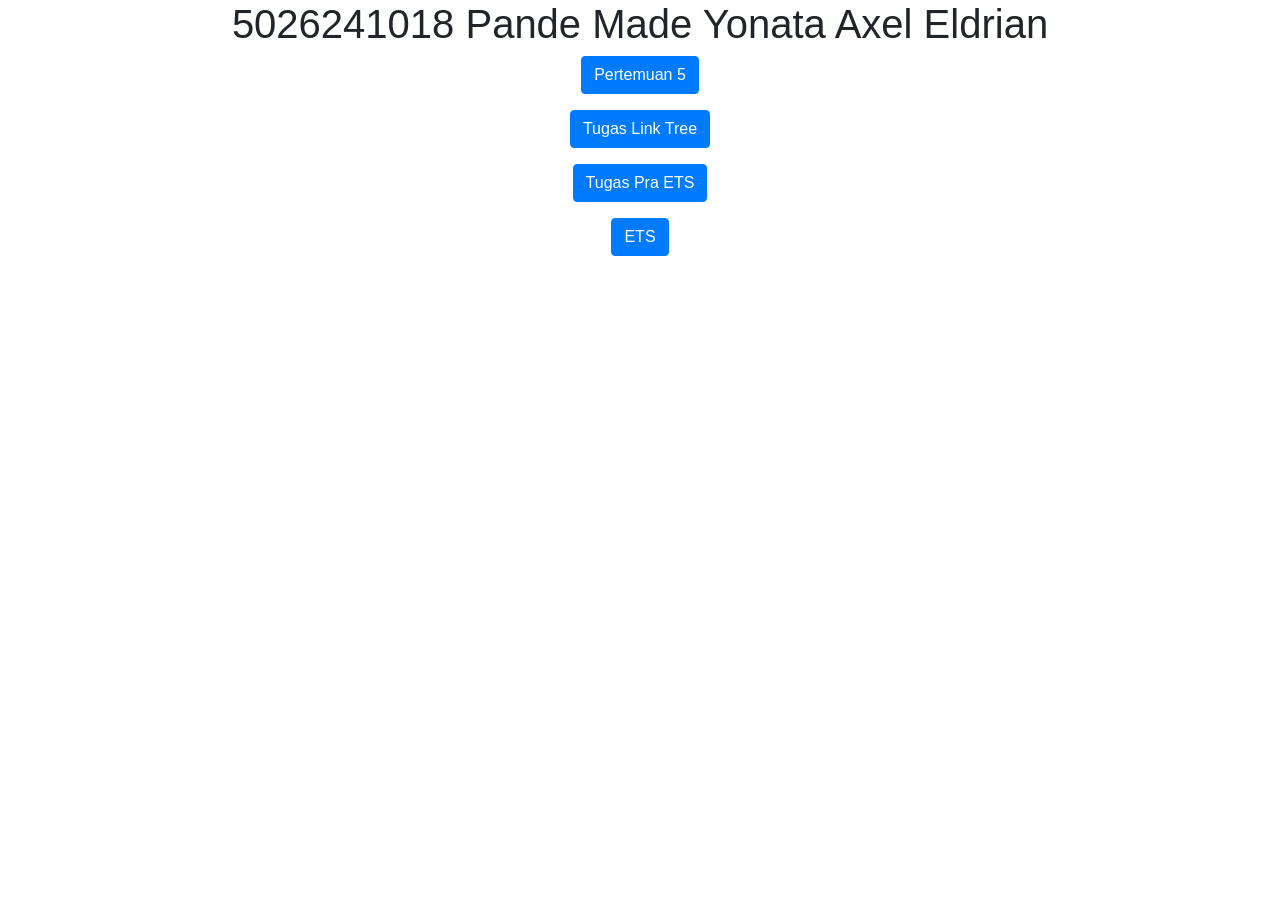
<file: index.html>
<!DOCTYPE html>
<html lang="en">
<head>
  <title>5026241018</title>
  <meta charset="utf-8">
  <meta name="viewport" content="width=device-width, initial-scale=1">
  <link rel="stylesheet" href="https://cdn.jsdelivr.net/npm/bootstrap@4.6.2/dist/css/bootstrap.min.css">
  <script src="https://cdn.jsdelivr.net/npm/jquery@3.7.1/dist/jquery.slim.min.js"></script>
  <script src="https://cdn.jsdelivr.net/npm/popper.js@1.16.1/dist/umd/popper.min.js"></script>
  <script src="https://cdn.jsdelivr.net/npm/bootstrap@4.6.2/dist/js/bootstrap.bundle.min.js"></script>
</head>
<body>

<div class="container">
<center>
    <h1>5026241018 Pande Made Yonata Axel Eldrian</h1>
    <p>
        <a href="pertemuan5.html" target="_blank" class="btn btn-primary">
        Pertemuan 5
        </a>
    </p>
    <p>
        <a href="linktree.html" target="_blank" class="btn btn-primary">
        Tugas Link Tree
        </a>
    </p>
    <p>
        <a href="tugas_ets.html" target="_blank" class="btn btn-primary">
        Tugas Pra ETS
        </a>
    </p>
    <p>
        <a href="/startbootstrap-freelancer-gh-pages/5026241018_Pande Made Yonata.html" target="_blank" class="btn btn-primary">
        ETS
        </a>
    </p>
    
</center>
  
</div>

</body>
</html>
</file>
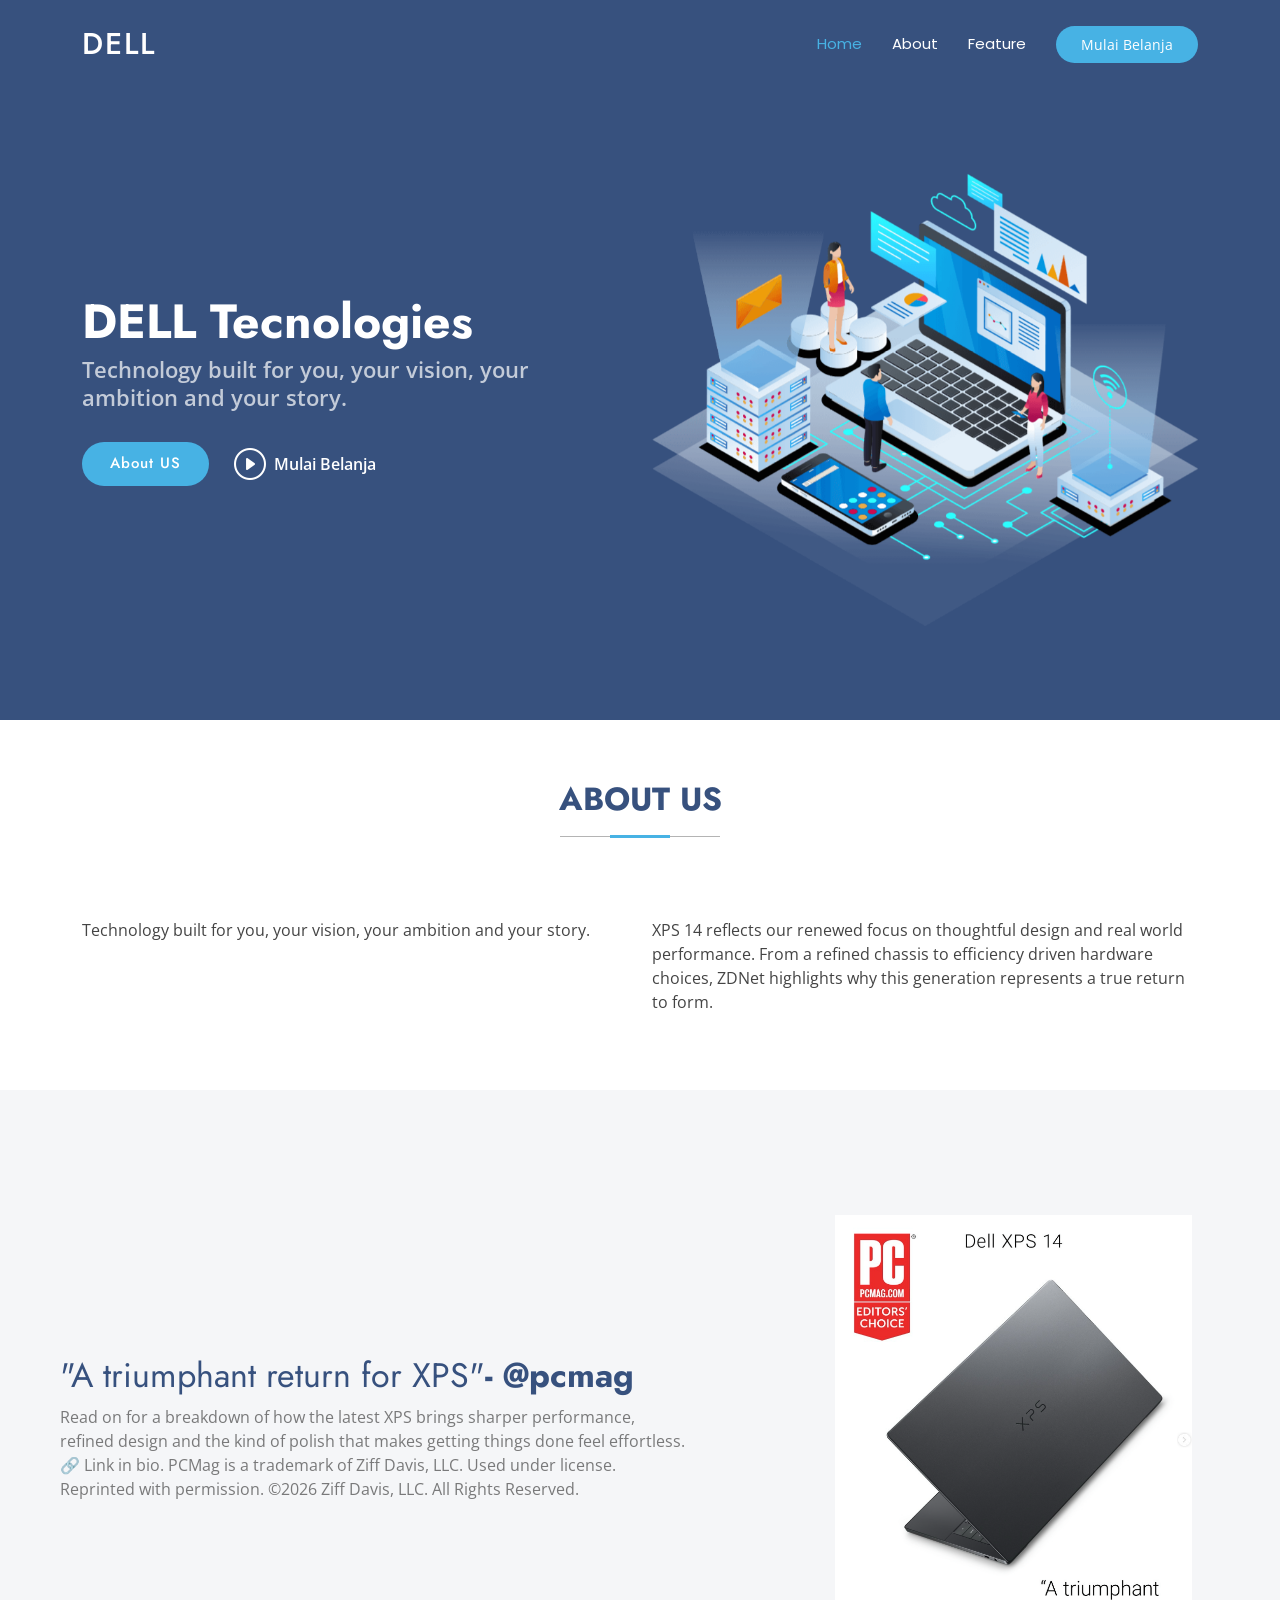
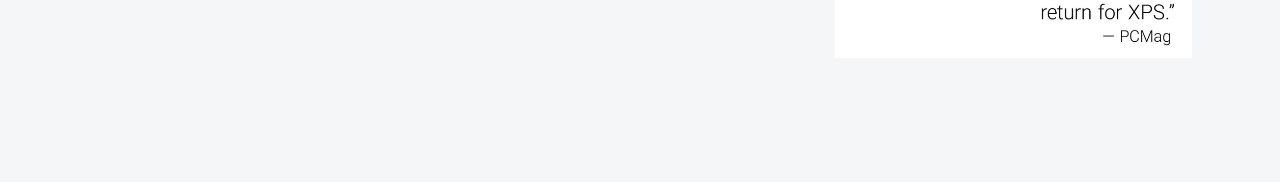
<file: pertemuan5.html>
<!DOCTYPE html>
<html lang="en">

<head>
    <meta charset="utf-8">
    <meta content="width=device-width, initial-scale=1.0" name="viewport">
    <title>DELL</title>
    <meta name="description" content="">
    <meta name="keywords" content="">

    <!-- Favicons -->
    <link href="assets/img/favicon.png" rel="icon">
    <link href="assets/img/apple-touch-icon.png" rel="apple-touch-icon">

    <!-- Fonts -->
    <link href="https://fonts.googleapis.com" rel="preconnect">
    <link href="https://fonts.gstatic.com" rel="preconnect" crossorigin>
    <link
        href="https://fonts.googleapis.com/css2?family=Open+Sans:ital,wght@0,300;0,400;0,500;0,600;0,700;0,800;1,300;1,400;1,500;1,600;1,700;1,800&family=Poppins:ital,wght@0,100;0,200;0,300;0,400;0,500;0,600;0,700;0,800;0,900;1,100;1,200;1,300;1,400;1,500;1,600;1,700;1,800;1,900&family=Jost:ital,wght@0,100;0,200;0,300;0,400;0,500;0,600;0,700;0,800;0,900;1,100;1,200;1,300;1,400;1,500;1,600;1,700;1,800;1,900&display=swap"
        rel="stylesheet">

    <!-- Vendor CSS Files -->
    <link href="assets/vendor/bootstrap/css/bootstrap.min.css" rel="stylesheet">
    <link href="assets/vendor/bootstrap-icons/bootstrap-icons.css" rel="stylesheet">
    <link href="assets/vendor/aos/aos.css" rel="stylesheet">
    <link href="assets/vendor/glightbox/css/glightbox.min.css" rel="stylesheet">
    <link href="assets/vendor/swiper/swiper-bundle.min.css" rel="stylesheet">

    <!-- Main CSS File -->
    <link href="assets/css/main.css" rel="stylesheet">

    <!-- =======================================================
  * Template Name: Arsha
  * Template URL: https://bootstrapmade.com/arsha-free-bootstrap-html-template-corporate/
  * Updated: Feb 22 2025 with Bootstrap v5.3.3
  * Author: BootstrapMade.com
  * License: https://bootstrapmade.com/license/
  ======================================================== -->
</head>

<body class="index-page">
    <header id="header" class="header d-flex align-items-center fixed-top">
        <div class="container-fluid container-xl position-relative d-flex align-items-center">

            <a href="index.html" class="logo d-flex align-items-center me-auto">
                <!-- Uncomment the line below if you also wish to use an image logo -->
                <!-- <img src="assets/img/logo.webp" alt=""> -->
                <h1 class="sitename">DELL</h1>
            </a>

            <nav id="navmenu" class="navmenu">
                <ul>
                    <li><a href="#hero" class="active">Home</a></li>
                    <li><a href="#about">About</a></li>
                    <li><a href="#unggulan">Feature</a></li>
                </ul>
                <i class="mobile-nav-toggle d-xl-none bi bi-list"></i>
            </nav>

            <a class="btn-getstarted" href="#about">Mulai Belanja</a>

        </div>
    </header>

    <main class="main">
        <section id="hero" class="hero section dark-background">

            <div class="container">
                <div class="row gy-4">
                    <div class="col-lg-6 order-2 order-lg-1 d-flex flex-column justify-content-center"
                        data-aos="zoom-out">
                        <h1>DELL Tecnologies</h1>
                        <p>Technology built for you, your vision, your ambition and your story.</p>
                        <div class="d-flex">
                            <a href="#about" class="btn-get-started">About US</a>
                            <a href="https://visitstore.bio/dell?tab=ig"
                                class="glightbox btn-watch-video d-flex align-items-center"><i
                                    class="bi bi-play-circle"></i><span>Mulai Belanja</span></a>
                        </div>
                    </div>
                    <div class="col-lg-6 order-1 order-lg-2 hero-img" data-aos="zoom-out" data-aos-delay="200">
                        <img src="assets/img/hero-img.png" class="img-fluid animated" alt="">
                    </div>
                </div>
            </div>

        </section><!-- /Hero Section -->

        <section id="about" class="about section">

            <!-- Section Title -->
            <div class="container section-title" data-aos="fade-up">
                <h2>About Us</h2>
            </div><!-- End Section Title -->

            <div class="container">

                <div class="row gy-4">

                    <div class="col-lg-6 content" data-aos="fade-up" data-aos-delay="100">
                        <p>
                            Technology built for you, your vision, your ambition and your story.
                        </p>

                    </div>

                    <div class="col-lg-6" data-aos="fade-up" data-aos-delay="200">
                        <p>XPS 14 reflects our renewed focus on thoughtful design and real world performance. From a
                            refined chassis to efficiency driven hardware choices, ZDNet highlights why this generation
                            represents a true return to form. </p>
                    </div>

                </div>

            </div>

        </section><!-- /About Section -->

        <!-- unggulan Section -->
        <section id="unggulan" class="section why-us light-background" data-builder="section">

            <div class="container-fluid">

                <div class="row gy-4">

                    <div class="col-lg-7 d-flex flex-column justify-content-center order-2 order-lg-1">

                        <div class="content px-xl-5" data-aos="fade-up" data-aos-delay="100">
                            <h3><span>"A triumphant return for XPS"</span><strong>- @pcmag</strong></h3>
                            <p>
                                Read on for a breakdown of how the latest XPS brings sharper performance, refined design
                                and the kind of polish that makes getting things done feel effortless. 🔗 Link in bio.

                                PCMag is a trademark of Ziff Davis, LLC. Used under license. Reprinted with permission.
                                ©️2026 Ziff Davis, LLC. All Rights Reserved.

                            </p>
                        </div>

                    </div>

                    <div class="col-lg-5 order-1 order-lg-2 why-us-img">
                        <img src="assets/img/delllaptop.png" class="img-fluid" alt="" data-aos="zoom-in"
                            data-aos-delay="100">
                    </div>
                </div>

            </div>

        </section><!-- /unggulan Section -->
    </main>


    <!-- Scroll Top -->
    <a href="#" id="scroll-top" class="scroll-top d-flex align-items-center justify-content-center"><i
            class="bi bi-arrow-up-short"></i></a>

    <!-- Preloader -->
    <div id="preloader"></div>

    <!-- Vendor JS Files -->
    <script src="assets/vendor/bootstrap/js/bootstrap.bundle.min.js"></script>
    <script src="assets/vendor/php-email-form/validate.js"></script>
    <script src="assets/vendor/aos/aos.js"></script>
    <script src="assets/vendor/glightbox/js/glightbox.min.js"></script>
    <script src="assets/vendor/swiper/swiper-bundle.min.js"></script>
    <script src="assets/vendor/waypoints/noframework.waypoints.js"></script>
    <script src="assets/vendor/imagesloaded/imagesloaded.pkgd.min.js"></script>
    <script src="assets/vendor/isotope-layout/isotope.pkgd.min.js"></script>

    <!-- Main JS File -->
    <script src="assets/js/main.js"></script>

</body>

</html>
</file>
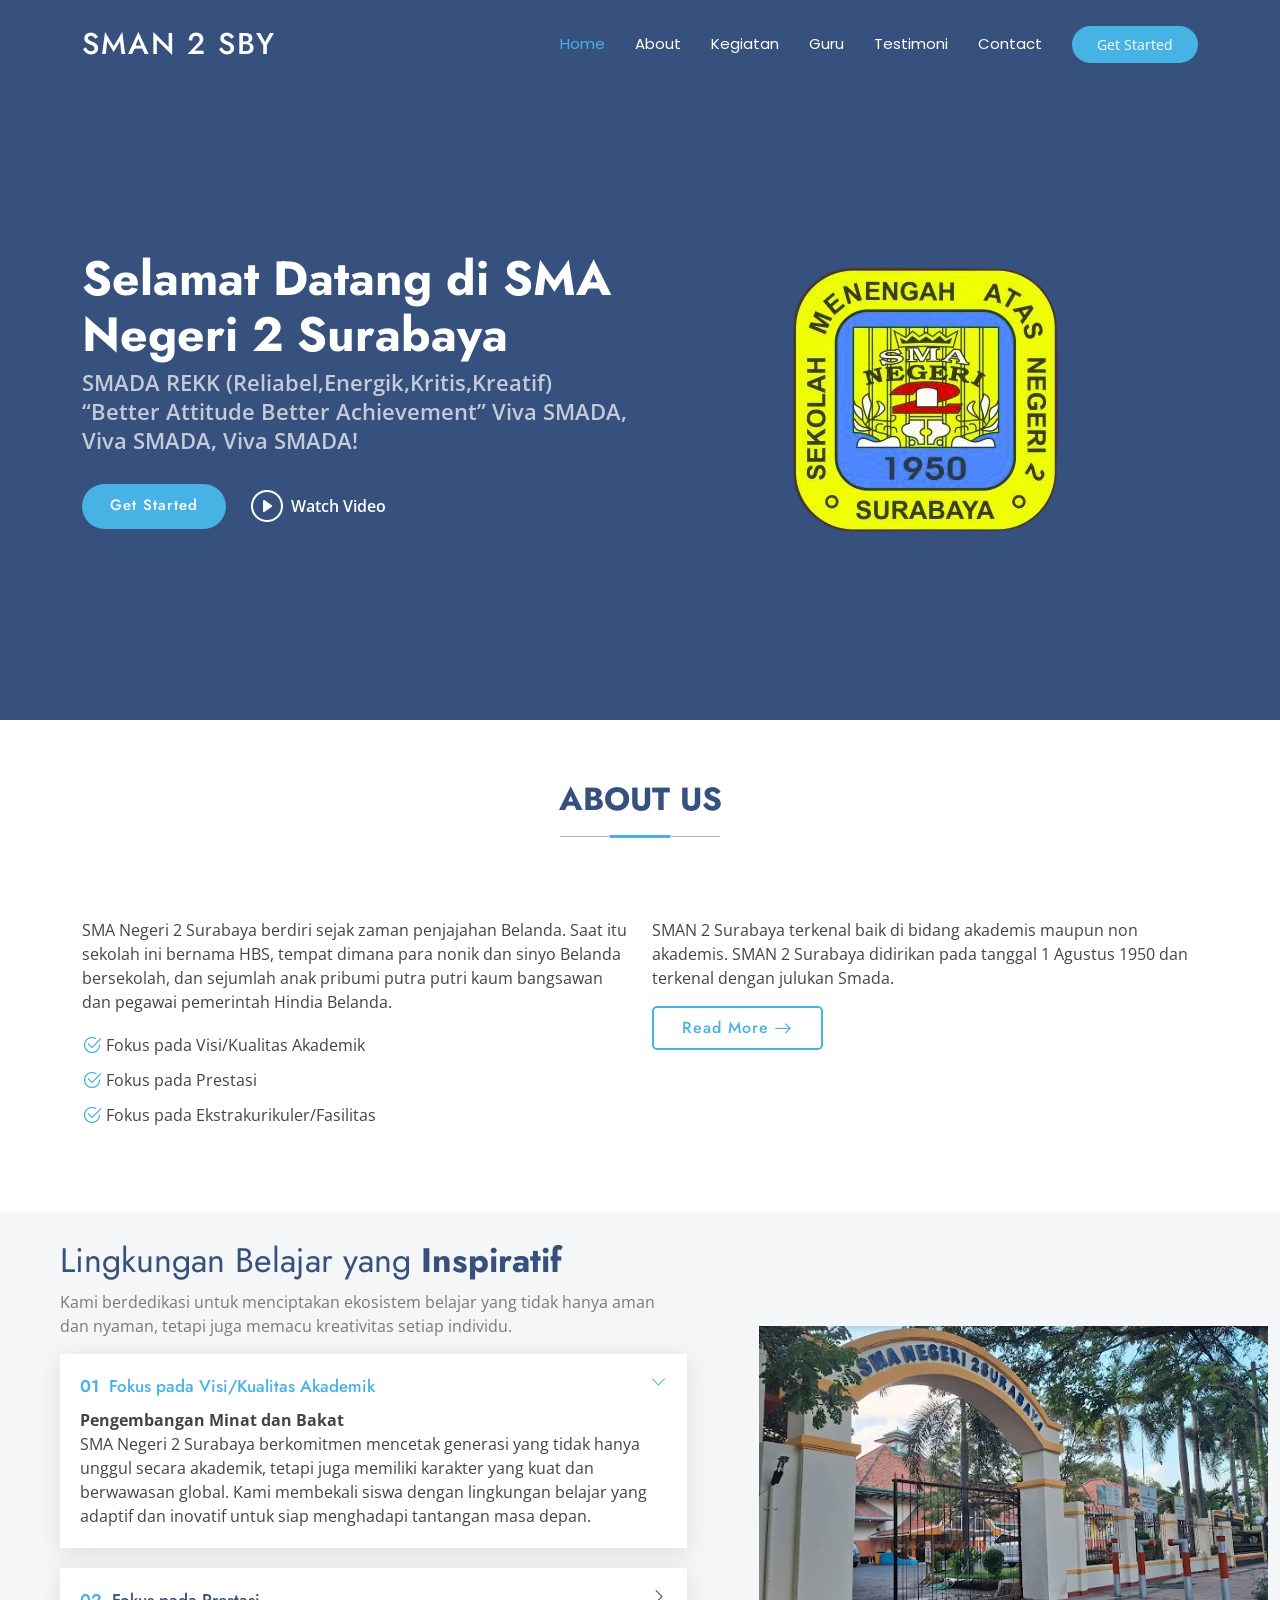
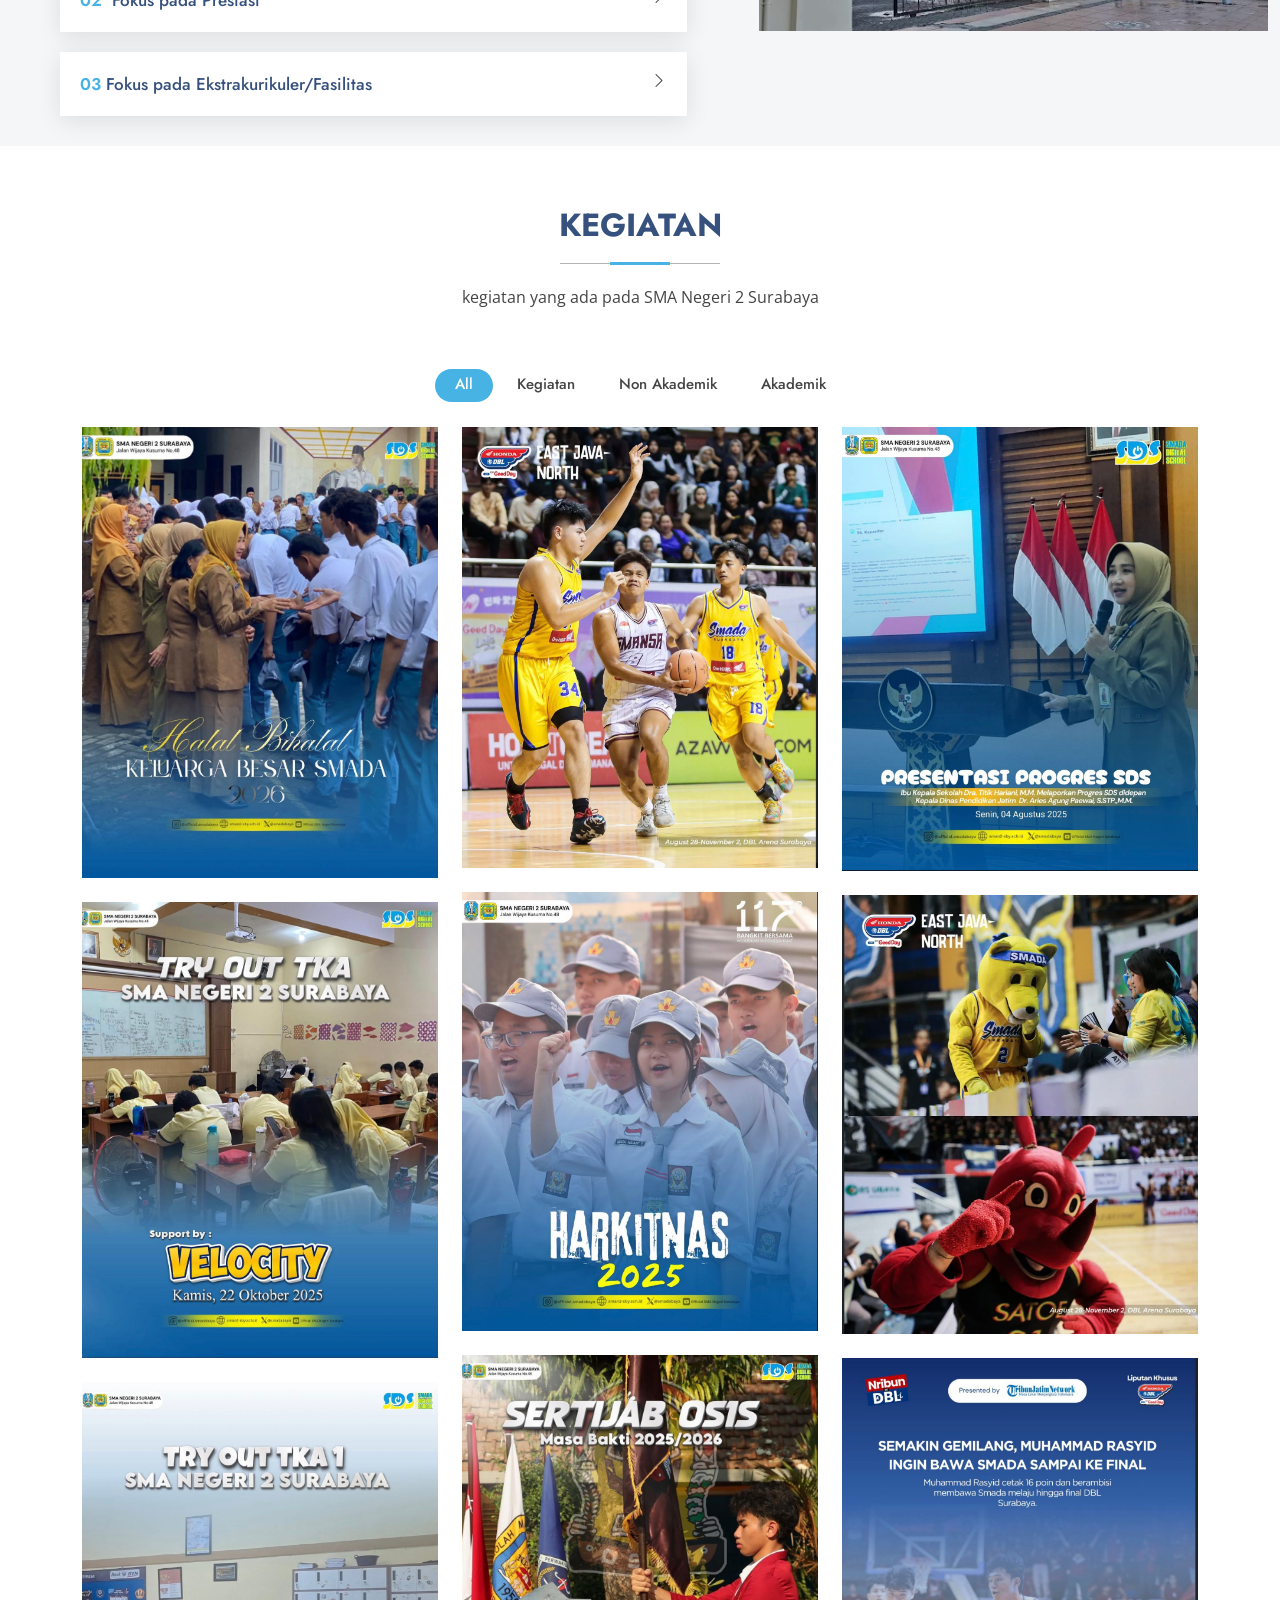
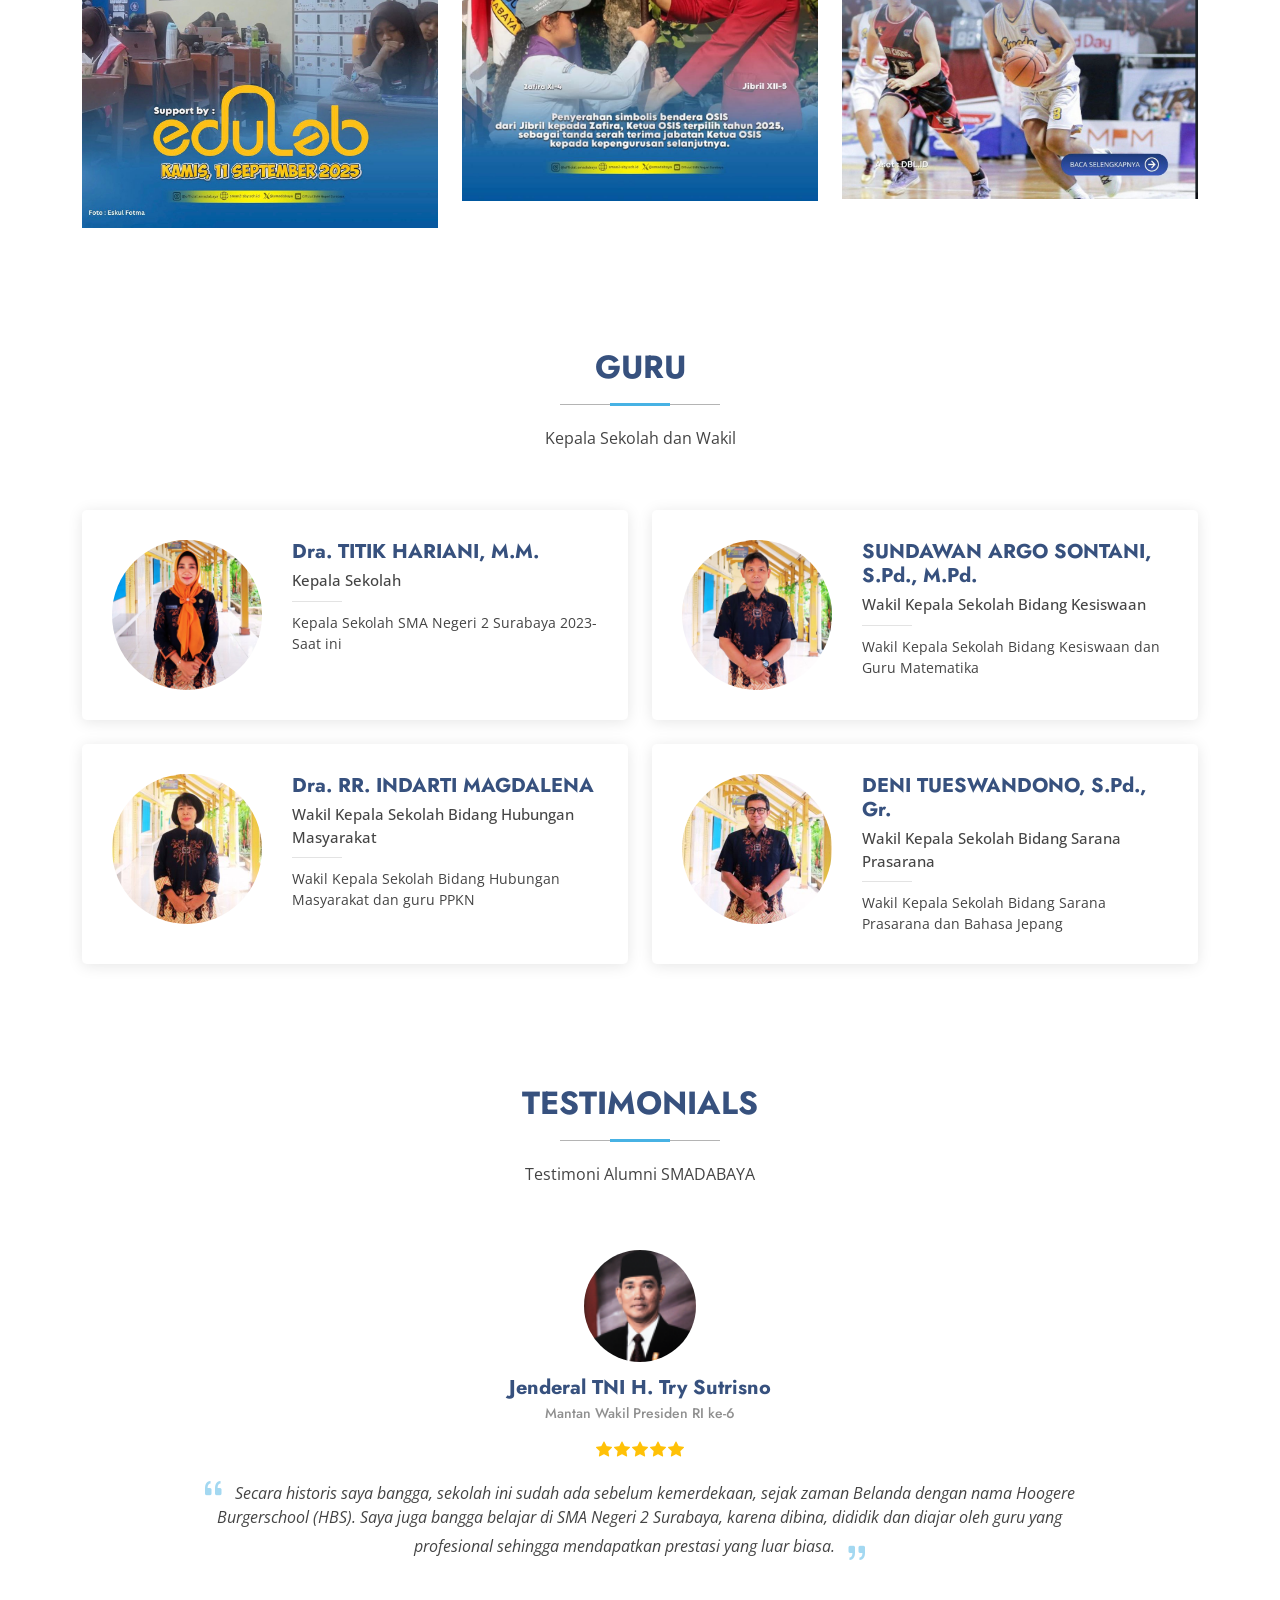
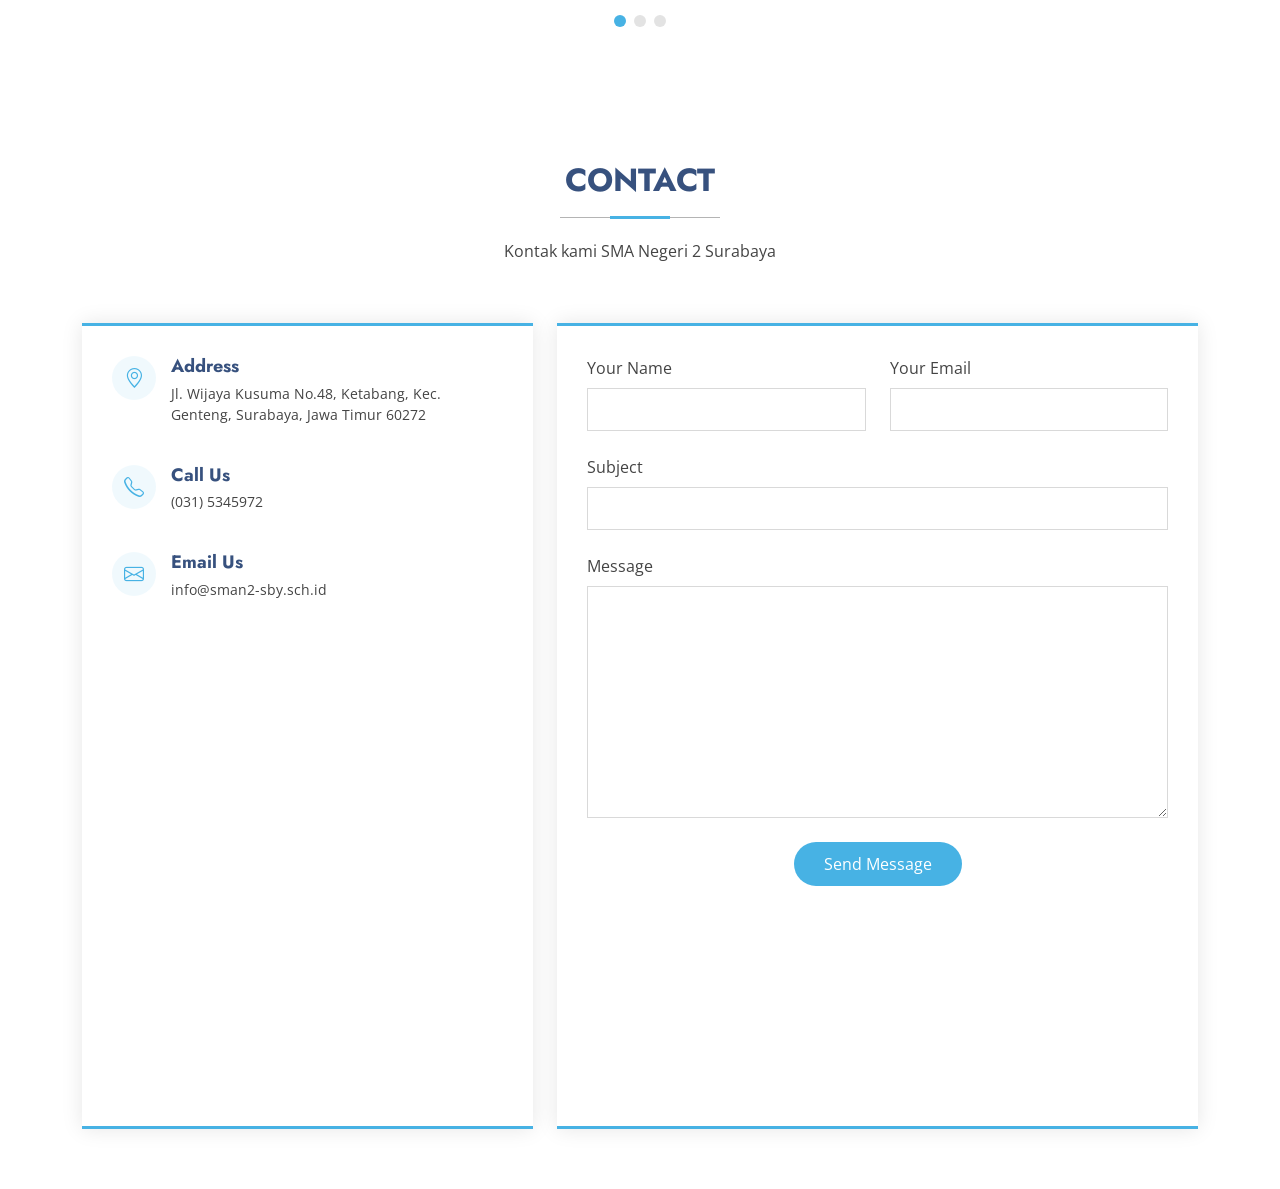
<file: tugas_ets.html>
<!DOCTYPE html>
<html lang="en">

<head>
    <meta charset="utf-8">
    <meta content="width=device-width, initial-scale=1.0" name="viewport">
    <title>SMA NEGERI 2 SURABAYA</title>
    <meta name="description" content="">
    <meta name="keywords" content="">

    <!-- Favicons -->
    <link href="assets/img/logosmada.jpg" rel="icon">
    <link href="assets/img/apple-touch-icon.png" rel="apple-touch-icon">

    <!-- Fonts -->
    <link href="https://fonts.googleapis.com" rel="preconnect">
    <link href="https://fonts.gstatic.com" rel="preconnect" crossorigin>
    <link
        href="https://fonts.googleapis.com/css2?family=Open+Sans:ital,wght@0,300;0,400;0,500;0,600;0,700;0,800;1,300;1,400;1,500;1,600;1,700;1,800&family=Poppins:ital,wght@0,100;0,200;0,300;0,400;0,500;0,600;0,700;0,800;0,900;1,100;1,200;1,300;1,400;1,500;1,600;1,700;1,800;1,900&family=Jost:ital,wght@0,100;0,200;0,300;0,400;0,500;0,600;0,700;0,800;0,900;1,100;1,200;1,300;1,400;1,500;1,600;1,700;1,800;1,900&display=swap"
        rel="stylesheet">

    <!-- Vendor CSS Files -->
    <link href="assets/vendor/bootstrap/css/bootstrap.min.css" rel="stylesheet">
    <link href="assets/vendor/bootstrap-icons/bootstrap-icons.css" rel="stylesheet">
    <link href="assets/vendor/aos/aos.css" rel="stylesheet">
    <link href="assets/vendor/glightbox/css/glightbox.min.css" rel="stylesheet">
    <link href="assets/vendor/swiper/swiper-bundle.min.css" rel="stylesheet">

    <!-- Main CSS File -->
    <link href="assets/css/praets.css" rel="stylesheet">

    <!-- =======================================================
  * Template Name: Arsha
  * Template URL: https://bootstrapmade.com/arsha-free-bootstrap-html-template-corporate/
  * Updated: Feb 22 2025 with Bootstrap v5.3.3
  * Author: BootstrapMade.com
  * License: https://bootstrapmade.com/license/
  ======================================================== -->
</head>

<body class="index-page">

    <header id="header" class="header d-flex align-items-center fixed-top">
        <div class="container-fluid container-xl position-relative d-flex align-items-center">

            <a href="index.html" class="logo d-flex align-items-center me-auto">
                <!-- Uncomment the line below if you also wish to use an image logo -->
                <!-- <img src="assets/img/logo.webp" alt=""> -->
                <h1 class="sitename">SMAN 2 SBY</h1>
            </a>

            <nav id="navmenu" class="navmenu">
                <ul>
                    <li><a href="#hero" class="active">Home</a></li>
                    <li><a href="#about">About</a></li>
                    <li><a href="#portfolio">Kegiatan</a></li>
                    <li><a href="#team">Guru</a></li>
                    <li><a href="#testimonials">Testimoni</a></li>
                    <li><a href="#contact">Contact</a></li>
                </ul>
                <i class="mobile-nav-toggle d-xl-none bi bi-list"></i>
            </nav>

            <a class="btn-getstarted" href="https://linktr.ee/official.smadabaya" target="_blank">Get Started</a>

        </div>
    </header>

    <main class="main">

        <!-- Hero Section -->
        <section id="hero" class="hero section dark-background">

            <div class="container">
                <div class="row gy-4">
                    <div class="col-lg-6 order-2 order-lg-1 d-flex flex-column justify-content-center"
                        data-aos="zoom-out">
                        <h1>Selamat Datang di SMA Negeri 2 Surabaya </h1>
                        <p>SMADA REKK (Reliabel,Energik,Kritis,Kreatif)
                            “Better Attitude Better Achievement”
                            Viva SMADA, Viva SMADA, Viva SMADA!</p>
                        <div class="d-flex">
                            <a href="#about" class="btn-get-started">Get Started</a>
                            <a href="https://youtu.be/3GVWR6fuXWQ?si=Pxo1Xf5dXDrbHV28"
                                class="glightbox btn-watch-video d-flex align-items-center"><i
                                    class="bi bi-play-circle"></i><span>Watch Video</span></a>
                        </div>
                    </div>
                    <div class="col-lg-6 order-1 order-lg-2 hero-img text-center" data-aos="zoom-out"
                        data-aos-delay="200">
                        <img src="assets/img/smadabayalogo.png" class="img-fluid animated" alt="">
                    </div>
                </div>
            </div>

        </section><!-- /Hero Section -->


        <!-- About Section -->
        <section id="about" class="about section">

            <!-- Section Title -->
            <div class="container section-title" data-aos="fade-up">
                <h2>About Us</h2>
            </div><!-- End Section Title -->

            <div class="container">

                <div class="row gy-4">

                    <div class="col-lg-6 content" data-aos="fade-up" data-aos-delay="100">
                        <p>
                            SMA Negeri 2 Surabaya berdiri sejak zaman penjajahan Belanda. Saat itu sekolah ini bernama
                            HBS, tempat dimana para nonik dan sinyo Belanda bersekolah, dan sejumlah anak pribumi putra
                            putri kaum bangsawan dan pegawai pemerintah Hindia Belanda.
                        </p>
                        <ul>
                            <li><i class="bi bi-check2-circle"></i> <span>Fokus pada Visi/Kualitas Akademik</span></li>
                            <li><i class="bi bi-check2-circle"></i> <span>Fokus pada Prestasi</span></li>
                            <li><i class="bi bi-check2-circle"></i> <span>Fokus pada Ekstrakurikuler/Fasilitas</span>
                            </li>
                        </ul>
                    </div>

                    <div class="col-lg-6" data-aos="fade-up" data-aos-delay="200">
                        <p>SMAN 2 Surabaya terkenal baik di bidang akademis maupun non akademis. SMAN 2 Surabaya
                            didirikan pada tanggal 1 Agustus 1950 dan terkenal dengan julukan Smada. </p>
                        <a href="https://www.instagram.com/official.smadabaya/" target="_blank"
                            class="read-more"><span>Read More</span><i class="bi bi-arrow-right"></i></a>
                    </div>

                </div>

            </div>

        </section><!-- /About Section -->

        <!-- Why Us Section -->
        <section id="why-us" class="section why-us light-background" data-builder="section">

            <div class="container-fluid">

                <div class="row gy-4">

                    <div class="col-lg-7 d-flex flex-column justify-content-center order-2 order-lg-1">

                        <div class="content px-xl-5" data-aos="fade-up" data-aos-delay="100">
                            <h3><span>Lingkungan Belajar yang </span><strong>Inspiratif</strong></h3>
                            <p>
                                Kami berdedikasi untuk menciptakan ekosistem belajar yang tidak hanya aman dan nyaman,
                                tetapi juga memacu kreativitas setiap individu.
                            </p>
                        </div>

                        <div class="faq-container px-xl-5" data-aos="fade-up" data-aos-delay="200">

                            <div class="faq-item faq-active">

                                <h3><span>01</span> Fokus pada Visi/Kualitas Akademik</h3>
                                <div class="faq-content">
                                    <p><strong>Pengembangan Minat dan Bakat</strong><br>
                                        SMA Negeri 2 Surabaya berkomitmen mencetak generasi yang tidak hanya unggul
                                        secara akademik, tetapi juga memiliki karakter yang kuat dan berwawasan global.
                                        Kami membekali siswa dengan lingkungan belajar yang adaptif dan inovatif untuk
                                        siap menghadapi tantangan masa depan.</p>
                                </div>
                                <i class="faq-toggle bi bi-chevron-right"></i>
                            </div><!-- End Faq item-->

                            <div class="faq-item">
                                <h3><span>02</span> Fokus pada Prestasi
                                </h3>
                                <div class="faq-content">
                                    <p><strong>Tradisi Meraih Prestasi</strong><br>
                                        Dikenal sebagai salah satu sekolah favorit dan terbaik di Surabaya, Smada
                                        memiliki rekam jejak yang luar biasa. Siswa-siswi kami secara konsisten terus
                                        menyumbangkan berbagai medali dan penghargaan bergengsi, baik di ajang olimpiade
                                        sains, olahraga, maupun seni di tingkat nasional hingga internasional.</p>
                                </div>
                                <i class="faq-toggle bi bi-chevron-right"></i>
                            </div><!-- End Faq item-->

                            <div class="faq-item">
                                <h3><span>03</span>Fokus pada Ekstrakurikuler/Fasilitas</h3>
                                <div class="faq-content">
                                    <p><strong>Pengembangan Minat dan Bakat</strong><br>
                                        Kami percaya bahwa setiap siswa memiliki potensi unik. Didukung dengan fasilitas
                                        yang memadai, Smada menyediakan wadah yang luas melalui beragam organisasi dan
                                        puluhan kegiatan ekstrakurikuler aktif agar siswa bebas mengeksplorasi
                                        kreativitas dan soft skill mereka.
                                    </p>
                                </div>
                                <i class="faq-toggle bi bi-chevron-right"></i>
                            </div><!-- End Faq item-->

                        </div>

                    </div>

                    <div class="col-lg-5 order-1 order-lg-2 why-us-img">
                        <img src="assets/img/fotoluarsmada.png" class="img-fluid" alt="" data-aos="zoom-in"
                            data-aos-delay="100">
                    </div>
                </div>

            </div>

        </section><!-- /Why Us Section -->

        <!-- Portfolio Section -->
        <section id="portfolio" class="portfolio section">

            <!-- Section Title -->
            <div class="container section-title" data-aos="fade-up">
                <h2>Kegiatan</h2>
                <p>kegiatan yang ada pada SMA Negeri 2 Surabaya</p>
            </div><!-- End Section Title -->

            <div class="container">

                <div class="isotope-layout" data-default-filter="*" data-layout="masonry" data-sort="original-order">

                    <ul class="portfolio-filters isotope-filters" data-aos="fade-up" data-aos-delay="100">
                        <li data-filter="*" class="filter-active">All</li>
                        <li data-filter=".filter-app">Kegiatan</li>
                        <li data-filter=".filter-product">Non Akademik</li>
                        <li data-filter=".filter-branding">Akademik</li>
                    </ul><!-- End Portfolio Filters -->

                    <div class="row gy-4 isotope-container" data-aos="fade-up" data-aos-delay="200">

                        <div class="col-lg-4 col-md-6 portfolio-item isotope-item filter-app">
                            <img src="assets/img/portfolio/halbil.jpeg" class="img-fluid" alt="">
                            <div class="portfolio-info">
                                <h4>Halal Bihalal</h4>
                                <p>Dokumentasi kegiatan</p>
                                <a href="assets/img/portfolio/halbil.jpeg" title="halbil"
                                    data-gallery="portfolio-gallery-app" class="glightbox preview-link"><i
                                        class="bi bi-zoom-in"></i></a>
                                <a href="https://www.instagram.com/p/DWteyVsEXMR/?utm_source=ig_web_copy_link&igsh=MzRlODBiNWFlZA==" target="_blank" title="More Details" class="details-link"><i
                                        class="bi bi-link-45deg"></i></a>
                            </div>
                        </div><!-- End Portfolio Item -->

                        <div class="col-lg-4 col-md-6 portfolio-item isotope-item filter-product">
                            <img src="assets/img/portfolio/basket1.jpeg" class="img-fluid" alt="">
                            <div class="portfolio-info">
                                <h4>Basket Smada</h4>
                                <p>dokumentasi kegiatan</p>
                                <a href="assets/img/portfolio/basket1.jpeg" title="basket smada"
                                    data-gallery="portfolio-gallery-product" class="glightbox preview-link"><i
                                        class="bi bi-zoom-in"></i></a>
                                <a href="https://www.instagram.com/p/DPq_MBLCUZk/?utm_source=ig_web_copy_link&igsh=MzRlODBiNWFlZA==" target="_blank" title="More Details" class="details-link"><i
                                        class="bi bi-link-45deg"></i></a>
                            </div>
                        </div><!-- End Portfolio Item -->

                        <div class="col-lg-4 col-md-6 portfolio-item isotope-item filter-branding">
                            <img src="assets/img/portfolio/prestasi.jpeg" class="img-fluid" alt="">
                            <div class="portfolio-info">
                                <h4>Presentasi Progres</h4>
                                <p>Dokumentasi kegiatan</p>
                                <a href="assets/img/portfolio/prestasi.jpeg" title="Presentasi Progres"
                                    data-gallery="portfolio-gallery-branding" class="glightbox preview-link"><i
                                        class="bi bi-zoom-in"></i></a>
                                <a href="https://www.instagram.com/p/DM7R2FyxOpv/?utm_source=ig_web_copy_link&igsh=MzRlODBiNWFlZA==" target="_blank" title="More Details" class="details-link"><i
                                        class="bi bi-link-45deg"></i></a>
                            </div>
                        </div><!-- End Portfolio Item -->

                        <div class="col-lg-4 col-md-6 portfolio-item isotope-item filter-app">
                            <img src="assets/img/portfolio/harkitnas.jpeg" class="img-fluid" alt="">
                            <div class="portfolio-info">
                                <h4>Harkitnas</h4>
                                <p>Dokumentasi kegiatan</p>
                                <a href="assets/img/portfolio/harkitnas.jpeg" title="harkitnas"
                                    data-gallery="portfolio-gallery-app" class="glightbox preview-link"><i
                                        class="bi bi-zoom-in"></i></a>
                                <a href="https://www.instagram.com/p/DJ3xEIaRCiN/?utm_source=ig_web_copy_link&igsh=MzRlODBiNWFlZA==" target="_blank" title="More Details" class="details-link"><i
                                        class="bi bi-link-45deg"></i></a>
                            </div>
                        </div><!-- End Portfolio Item -->

                        <div class="col-lg-4 col-md-6 portfolio-item isotope-item filter-product">
                            <img src="assets/img/portfolio/basket2.jpeg" class="img-fluid" alt="">
                            <div class="portfolio-info">
                                <h4>Basket</h4>
                                <p>Dokumentasi kegiatan</p>
                                <a href="assets/img/portfolio/basket2.jpeg" title="Basket Smada"
                                    data-gallery="portfolio-gallery-product" class="glightbox preview-link"><i
                                        class="bi bi-zoom-in"></i></a>
                                <a href="https://www.instagram.com/p/DPjKCMgiV68/?utm_source=ig_web_copy_link&igsh=MzRlODBiNWFlZA==" target="_blank" title="More Details" class="details-link"><i
                                        class="bi bi-link-45deg"></i></a>
                            </div>
                        </div><!-- End Portfolio Item -->

                        <div class="col-lg-4 col-md-6 portfolio-item isotope-item filter-branding">
                            <img src="assets/img/portfolio/tryouttka.jpeg" class="img-fluid" alt="">
                            <div class="portfolio-info">
                                <h4>Tryout TKA</h4>
                                <p>Dokumentasi Kegiatan</p>
                                <a href="assets/img/portfolio/tryouttka.jpeg" title="Tryout TKA"
                                    data-gallery="portfolio-gallery-branding" class="glightbox preview-link"><i
                                        class="bi bi-zoom-in"></i></a>
                                <a href="https://www.instagram.com/p/DQGVCuOkRC3/?utm_source=ig_web_copy_link&igsh=MzRlODBiNWFlZA==" target="_blank" title="More Details" class="details-link"><i
                                        class="bi bi-link-45deg"></i></a>
                            </div>
                        </div><!-- End Portfolio Item -->

                        <div class="col-lg-4 col-md-6 portfolio-item isotope-item filter-app">
                            <img src="assets/img/portfolio/sertijabosis.jpeg" class="img-fluid" alt="">
                            <div class="portfolio-info">
                                <h4>Sertijab OSIS</h4>
                                <p>dokumentasi kegiatan</p>
                                <a href="assets/img/portfolio/sertijabosis.jpeg" title="sertijab osis"
                                    data-gallery="portfolio-gallery-app" class="glightbox preview-link"><i
                                        class="bi bi-zoom-in"></i></a>
                                <a href="https://www.instagram.com/p/DPmpORmE3ef/?utm_source=ig_web_copy_link&igsh=MzRlODBiNWFlZA==" target="_blank" title="More Details" class="details-link"><i
                                        class="bi bi-link-45deg"></i></a>
                            </div>
                        </div><!-- End Portfolio Item -->

                        <div class="col-lg-4 col-md-6 portfolio-item isotope-item filter-product">
                            <img src="assets/img/portfolio/basket3.jpeg" class="img-fluid" alt="">
                            <div class="portfolio-info">
                                <h4>Basket Smada</h4>
                                <p>Dokumentasi Kegiatan</p>
                                <a href="assets/img/portfolio/basket3.jpeg" title="Basket Smada"
                                    data-gallery="portfolio-gallery-product" class="glightbox preview-link"><i
                                        class="bi bi-zoom-in"></i></a>
                                <a href="https://www.instagram.com/p/DP6BIyriSR7/?utm_source=ig_web_copy_link&igsh=MzRlODBiNWFlZA==" target="_blank" title="More Details" class="details-link"><i
                                        class="bi bi-link-45deg"></i></a>
                            </div>
                        </div><!-- End Portfolio Item -->

                        <div class="col-lg-4 col-md-6 portfolio-item isotope-item filter-branding">
                            <img src="assets/img/portfolio/tryouttka1.jpeg" class="img-fluid" alt="">
                            <div class="portfolio-info">
                                <h4>Tryout TKA</h4>
                                <p>Dokumentasi Kegiatan</p>
                                <a href="assets/img/portfolio/tryouttka1.jpeg" title="Tryout TKA"
                                    data-gallery="portfolio-gallery-branding" class="glightbox preview-link"><i
                                        class="bi bi-zoom-in"></i></a>
                                <a href="https://www.instagram.com/p/DPbbUBpkUyv/?utm_source=ig_web_copy_link&igsh=MzRlODBiNWFlZA==" target="_blank" title="More Details" class="details-link"><i
                                        class="bi bi-link-45deg"></i></a>
                            </div>
                        </div><!-- End Portfolio Item -->

                    </div><!-- End Portfolio Container -->

                </div>

            </div>

        </section><!-- /Portfolio Section -->

        <!-- Team Section -->
        <section id="team" class="team section">

            <!-- Section Title -->
            <div class="container section-title" data-aos="fade-up">
                <h2>Guru</h2>
                <p>Kepala Sekolah dan Wakil</p>
            </div><!-- End Section Title -->

            <div class="container">

                <div class="row gy-4">

                    <div class="col-lg-6" data-aos="fade-up" data-aos-delay="100">
                        <div class="team-member d-flex align-items-start">
                            <div class="pic"><img src="assets/img/person/butitik.jpeg" class="img-fluid" alt="">
                            </div>
                            <div class="member-info">
                                <h4>Dra. TITIK HARIANI, M.M.</h4>
                                <span>Kepala Sekolah</span>
                                <p>Kepala Sekolah SMA Negeri 2 Surabaya 2023-Saat ini</p>
                            </div>
                        </div>
                    </div><!-- End Team Member -->

                    <div class="col-lg-6" data-aos="fade-up" data-aos-delay="200">
                        <div class="team-member d-flex align-items-start">
                            <div class="pic"><img src="assets/img/person/Pak Sundawan.jpeg" class="img-fluid" alt="">
                            </div>
                            <div class="member-info">
                                <h4>SUNDAWAN ARGO SONTANI, S.Pd., M.Pd.</h4>
                                <span>Wakil Kepala Sekolah Bidang Kesiswaan</span>
                                <p>Wakil Kepala Sekolah Bidang Kesiswaan dan Guru Matematika</p>
                            </div>
                        </div>
                    </div><!-- End Team Member -->

                    <div class="col-lg-6" data-aos="fade-up" data-aos-delay="300">
                        <div class="team-member d-flex align-items-start">
                            <div class="pic"><img src="assets/img/person/Bu Lena.jpeg" class="img-fluid" alt="">
                            </div>
                            <div class="member-info">
                                <h4>Dra. RR. INDARTI MAGDALENA</h4>
                                <span>Wakil Kepala Sekolah Bidang Hubungan Masyarakat</span>
                                <p>Wakil Kepala Sekolah Bidang Hubungan Masyarakat dan guru PPKN</p>
                            </div>
                        </div>
                    </div><!-- End Team Member -->

                    <div class="col-lg-6" data-aos="fade-up" data-aos-delay="400">
                        <div class="team-member d-flex align-items-start">
                            <div class="pic"><img src="assets/img/person/Sensei Deni.jpeg" class="img-fluid" alt="">
                            </div>
                            <div class="member-info">
                                <h4>DENI TUESWANDONO, S.Pd., Gr.</h4>
                                <span>Wakil Kepala Sekolah Bidang Sarana Prasarana</span>
                                <p>Wakil Kepala Sekolah Bidang Sarana Prasarana dan Bahasa Jepang</p>
                            </div>
                        </div>
                    </div><!-- End Team Member -->

                </div>

            </div>

        </section><!-- /Team Section -->

        <!-- Testimonials Section -->
        <section id="testimonials" class="testimonials section">

            <!-- Section Title -->
            <div class="container section-title" data-aos="fade-up">
                <h2>Testimonials</h2>
                <p>Testimoni Alumni SMADABAYA</p>
            </div><!-- End Section Title -->

            <div class="container" data-aos="fade-up" data-aos-delay="100">

                <div class="swiper init-swiper">
                    <script type="application/json" class="swiper-config">
            {
              "loop": true,
              "speed": 600,
              "autoplay": {
                "delay": 5000
              },
              "slidesPerView": "auto",
              "pagination": {
                "el": ".swiper-pagination",
                "type": "bullets",
                "clickable": true
              }
            }
          </script>
                    <div class="swiper-wrapper">

                        <div class="swiper-slide">
                            <div class="testimonial-item">
                                <img src="assets/img/person/Try Sutrisno.png" class="testimonial-img" alt="">
                                <h3>Jenderal TNI H. Try Sutrisno</h3>
                                <h4>Mantan Wakil Presiden RI ke-6</h4>
                                <div class="stars">
                                    <i class="bi bi-star-fill"></i><i class="bi bi-star-fill"></i><i
                                        class="bi bi-star-fill"></i><i class="bi bi-star-fill"></i><i
                                        class="bi bi-star-fill"></i>
                                </div>
                                <p>
                                    <i class="bi bi-quote quote-icon-left"></i>
                                    <span>Secara historis saya bangga, sekolah ini sudah ada sebelum kemerdekaan, sejak
                                        zaman Belanda dengan nama Hoogere Burgerschool (HBS). Saya juga bangga belajar
                                        di SMA Negeri 2
                                        Surabaya, karena dibina, dididik dan diajar oleh guru yang profesional sehingga
                                        mendapatkan prestasi yang luar biasa.</span>
                                    <i class="bi bi-quote quote-icon-right"></i>
                                </p>
                            </div>
                        </div><!-- End testimonial item -->

                        <div class="swiper-slide">
                            <div class="testimonial-item">
                                <img src="assets/img/person/Nico Afinta.jpeg" class="testimonial-img" alt="">
                                <h3>Irjen Pol. Nico Afinta</h3>
                                <h4>Perwira Tinggi Polri</h4>
                                <div class="stars">
                                    <i class="bi bi-star-fill"></i><i class="bi bi-star-fill"></i><i
                                        class="bi bi-star-fill"></i><i class="bi bi-star-fill"></i><i
                                        class="bi bi-star-fill"></i>
                                </div>
                                <p>
                                    <i class="bi bi-quote quote-icon-left"></i>
                                    <span>Saya bangga pernah sekolah di SMA Negeri 2 Surabaya dan
                                        saya lulusan tahun 89. Saya yakin lulusan SMAN 2 pasti menjadi orang-orang yang
                                        berguna. Semangat untuk siswa-sisiwi SMA Negeri 2 Surabaya, kejarlah cita-cita
                                        kalian dengan
                                        Iman, Kemauan dan Pengetahuan (MANTAP).</span>
                                    <i class="bi bi-quote quote-icon-right"></i>
                                </p>
                            </div>
                        </div><!-- End testimonial item -->

                        <div class="swiper-slide">
                            <div class="testimonial-item">
                                <img src="assets/img/person/Satya Arinanto.jpeg" class="testimonial-img" alt="">
                                <h3>Prof. Dr. Satya Arinanto, S.H., M.H</h3>
                                <h4>Guru Besar Fakultas Hukum UI & Staf Wakil Presiden Republik
                                    Indonesia</h4>
                                <div class="stars">
                                    <i class="bi bi-star-fill"></i><i class="bi bi-star-fill"></i><i
                                        class="bi bi-star-fill"></i><i class="bi bi-star-fill"></i><i
                                        class="bi bi-star-fill"></i>
                                </div>
                                <p>
                                    <i class="bi bi-quote quote-icon-left"></i>
                                    <span>Saya sangat bangga bisa menjadi Siswa SMA Negeri 2
                                        Surabaya pada tahun 1981-1983. SMA Negeri 2 Surabaya diajar oleh guru-guru yang
                                        sangat berkualitas dan siswa-siswanya juga memiliki prestasi diberbagai bidang
                                        ditingkat daerah maupun nasional. Semoga SMA Negeri 2 Surabaya akan meningkat
                                        kualitas dan prestasinya, menjadi SMA kebangaan dan juga SMA yang terbaik di
                                        Indonesia.</span>
                                    <i class="bi bi-quote quote-icon-right"></i>
                                </p>
                            </div>
                        </div><!-- End testimonial item -->

                    </div>
                    <div class="swiper-pagination"></div>
                </div>

            </div>

        </section><!-- /Testimonials Section -->

        </section><!-- /Recent Blog Postst Section -->

        <!-- Contact Section -->
        <section id="contact" class="contact section">

            <!-- Section Title -->
            <div class="container section-title" data-aos="fade-up">
                <h2>Contact</h2>
                <p>Kontak kami SMA Negeri 2 Surabaya</p>
            </div><!-- End Section Title -->

            <div class="container" data-aos="fade-up" data-aos-delay="100">

                <div class="row gy-4">

                    <div class="col-lg-5">

                        <div class="info-wrap">
                            <div class="info-item d-flex" data-aos="fade-up" data-aos-delay="200">
                                <i class="bi bi-geo-alt flex-shrink-0"></i>
                                <div>
                                    <h3>Address</h3>
                                    <p>Jl. Wijaya Kusuma No.48, Ketabang, Kec. Genteng, Surabaya, Jawa Timur 60272</p>
                                </div>
                            </div><!-- End Info Item -->

                            <div class="info-item d-flex" data-aos="fade-up" data-aos-delay="300">
                                <i class="bi bi-telephone flex-shrink-0"></i>
                                <div>
                                    <h3>Call Us</h3>
                                    <p>(031) 5345972</p>
                                </div>
                            </div><!-- End Info Item -->

                            <div class="info-item d-flex" data-aos="fade-up" data-aos-delay="400">
                                <i class="bi bi-envelope flex-shrink-0"></i>
                                <div>
                                    <h3>Email Us</h3>
                                    <p>info@sman2-sby.sch.id</p>
                                </div>
                            </div><!-- End Info Item -->

                            <iframe
                                src="https://www.google.com/maps/embed?pb=!1m18!1m12!1m3!1d4870.0256774869185!2d112.74677357587993!3d-7.2565269712908895!2m3!1f0!2f0!3f0!3m2!1i1024!2i768!4f13.1!3m3!1m2!1s0x2dd7f9655df7ee6d%3A0x8a2a1ddcb08f8c11!2sSenior%20High%20School%20State%202%20of%20Surabaya!5e1!3m2!1sen!2sid!4v1777983031753!5m2!1sen!2sid"
                                width="450" height="450" style="border:0;" allowfullscreen="" loading="lazy"
                                referrerpolicy="no-referrer-when-downgrade"></iframe>
                        </div>
                    </div>

                    <div class="col-lg-7">
                        <form action="forms/contact.php" method="post" class="php-email-form" data-aos="fade-up"
                            data-aos-delay="200">
                            <div class="row gy-4">

                                <div class="col-md-6">
                                    <label for="name-field" class="pb-2">Your Name</label>
                                    <input type="text" name="name" id="name-field" class="form-control" required="">
                                </div>

                                <div class="col-md-6">
                                    <label for="email-field" class="pb-2">Your Email</label>
                                    <input type="email" class="form-control" name="email" id="email-field" required="">
                                </div>

                                <div class="col-md-12">
                                    <label for="subject-field" class="pb-2">Subject</label>
                                    <input type="text" class="form-control" name="subject" id="subject-field"
                                        required="">
                                </div>

                                <div class="col-md-12">
                                    <label for="message-field" class="pb-2">Message</label>
                                    <textarea class="form-control" name="message" rows="10" id="message-field"
                                        required=""></textarea>
                                </div>

                                <div class="col-md-12 text-center">
                                    <div class="loading">Loading</div>
                                    <div class="error-message"></div>
                                    <div class="sent-message">Your message has been sent. Thank you!</div>

                                    <button type="submit">Send Message</button>
                                </div>

                            </div>
                        </form>
                    </div><!-- End Contact Form -->

                </div>

            </div>

        </section><!-- /Contact Section -->

    </main>

    <!-- Scroll Top -->
    <a href="#" id="scroll-top" class="scroll-top d-flex align-items-center justify-content-center"><i
            class="bi bi-arrow-up-short"></i></a>

    <!-- Preloader -->
    <div id="preloader"></div>

    <!-- Vendor JS Files -->
    <script src="assets/vendor/bootstrap/js/bootstrap.bundle.min.js"></script>
    <script src="assets/vendor/php-email-form/validate.js"></script>
    <script src="assets/vendor/aos/aos.js"></script>
    <script src="assets/vendor/glightbox/js/glightbox.min.js"></script>
    <script src="assets/vendor/swiper/swiper-bundle.min.js"></script>
    <script src="assets/vendor/waypoints/noframework.waypoints.js"></script>
    <script src="assets/vendor/imagesloaded/imagesloaded.pkgd.min.js"></script>
    <script src="assets/vendor/isotope-layout/isotope.pkgd.min.js"></script>

    <!-- Main JS File -->
    <script src="assets/js/main.js"></script>

</body>

</html>
</file>
<file: assets/css/main.css>
/**
* Template Name: Arsha
* Template URL: https://bootstrapmade.com/arsha-free-bootstrap-html-template-corporate/
* Updated: Feb 22 2025 with Bootstrap v5.3.3
* Author: BootstrapMade.com
* License: https://bootstrapmade.com/license/
*/

/*--------------------------------------------------------------
# Font & Color Variables
# Help: https://bootstrapmade.com/color-system/
--------------------------------------------------------------*/
/* Fonts */
:root {
  --default-font: "Open Sans",  system-ui, -apple-system, "Segoe UI", Roboto, "Helvetica Neue", Arial, "Noto Sans", "Liberation Sans", sans-serif, "Apple Color Emoji", "Segoe UI Emoji", "Segoe UI Symbol", "Noto Color Emoji";
  --heading-font: "Jost",  sans-serif;
  --nav-font: "Poppins",  sans-serif;
}

/* Global Colors - The following color variables are used throughout the website. Updating them here will change the color scheme of the entire website */
:root { 
  --background-color: #ffffff; /* Background color for the entire website, including individual sections */
  --default-color: #444444; /* Default color used for the majority of the text content across the entire website */
  --heading-color: #37517e; /* Color for headings, subheadings and title throughout the website */
  --accent-color: #47b2e4; /* Accent color that represents your brand on the website. It's used for buttons, links, and other elements that need to stand out */
  --surface-color: #ffffff; /* The surface color is used as a background of boxed elements within sections, such as cards, icon boxes, or other elements that require a visual separation from the global background. */
  --contrast-color: #ffffff; /* Contrast color for text, ensuring readability against backgrounds of accent, heading, or default colors. */
}

/* Nav Menu Colors - The following color variables are used specifically for the navigation menu. They are separate from the global colors to allow for more customization options */
:root {
  --nav-color: #ffffff;  /* The default color of the main navmenu links */
  --nav-hover-color: #47b2e4; /* Applied to main navmenu links when they are hovered over or active */
  --nav-mobile-background-color: #ffffff; /* Used as the background color for mobile navigation menu */
  --nav-dropdown-background-color: #ffffff; /* Used as the background color for dropdown items that appear when hovering over primary navigation items */
  --nav-dropdown-color: #444444; /* Used for navigation links of the dropdown items in the navigation menu. */
  --nav-dropdown-hover-color: #47b2e4; /* Similar to --nav-hover-color, this color is applied to dropdown navigation links when they are hovered over. */
}

/* Color Presets - These classes override global colors when applied to any section or element, providing reuse of the sam color scheme. */

.light-background {
  --background-color: #f5f6f8;
  --surface-color: #ffffff;
}

.dark-background {
  --background-color: #37517e;
  --default-color: #ffffff;
  --heading-color: #ffffff;
  --surface-color: #4668a2;
  --contrast-color: #ffffff;
}

/* Smooth scroll */
:root {
  scroll-behavior: smooth;
}

/*--------------------------------------------------------------
# General Styling & Shared Classes
--------------------------------------------------------------*/
body {
  color: var(--default-color);
  background-color: var(--background-color);
  font-family: var(--default-font);
}

a {
  color: var(--accent-color);
  text-decoration: none;
  transition: 0.3s;
}

a:hover {
  color: color-mix(in srgb, var(--accent-color), transparent 25%);
  text-decoration: none;
}

h1,
h2,
h3,
h4,
h5,
h6 {
  color: var(--heading-color);
  font-family: var(--heading-font);
}

/* PHP Email Form Messages
------------------------------*/
.php-email-form .error-message {
  display: none;
  background: #df1529;
  color: #ffffff;
  text-align: left;
  padding: 15px;
  margin-bottom: 24px;
  font-weight: 600;
}

.php-email-form .sent-message {
  display: none;
  color: #ffffff;
  background: #059652;
  text-align: center;
  padding: 15px;
  margin-bottom: 24px;
  font-weight: 600;
}

.php-email-form .loading {
  display: none;
  background: var(--surface-color);
  text-align: center;
  padding: 15px;
  margin-bottom: 24px;
}

.php-email-form .loading:before {
  content: "";
  display: inline-block;
  border-radius: 50%;
  width: 24px;
  height: 24px;
  margin: 0 10px -6px 0;
  border: 3px solid var(--accent-color);
  border-top-color: var(--surface-color);
  animation: php-email-form-loading 1s linear infinite;
}

@keyframes php-email-form-loading {
  0% {
    transform: rotate(0deg);
  }

  100% {
    transform: rotate(360deg);
  }
}

/*--------------------------------------------------------------
# Global Header
--------------------------------------------------------------*/
.header {
  --background-color: #3d4d6a;
  --heading-color: #ffffff;
  color: var(--default-color);
  background-color: var(--background-color);
  padding: 15px 0;
  transition: all 0.5s;
  z-index: 997;
}

.header .logo {
  line-height: 1;
}

.header .logo img {
  max-height: 36px;
  margin-right: 8px;
}

.header .logo h1 {
  font-size: 30px;
  margin: 0;
  font-weight: 500;
  color: var(--heading-color);
  letter-spacing: 2px;
  text-transform: uppercase;
}

.header .btn-getstarted,
.header .btn-getstarted:focus {
  color: var(--contrast-color);
  background: var(--accent-color);
  font-size: 14px;
  padding: 8px 25px;
  margin: 0 0 0 30px;
  border-radius: 50px;
  transition: 0.3s;
}

.header .btn-getstarted:hover,
.header .btn-getstarted:focus:hover {
  color: var(--contrast-color);
  background: color-mix(in srgb, var(--accent-color), transparent 15%);
}

@media (max-width: 1200px) {
  .header .logo {
    order: 1;
  }

  .header .btn-getstarted {
    order: 2;
    margin: 0 15px 0 0;
    padding: 6px 15px;
  }

  .header .navmenu {
    order: 3;
  }
}

/* Index Page Header
------------------------------*/
.index-page .header {
  --background-color: rgba(255, 255, 255, 0);
  --heading-color: #ffffff;
  --nav-color: #ffffff;
}

/* Index Page Header on Scroll
------------------------------*/
.index-page.scrolled .header {
  --background-color: rgba(40, 58, 90, 0.9);
}

/*--------------------------------------------------------------
# Navigation Menu
--------------------------------------------------------------*/
/* Desktop Navigation */
@media (min-width: 1200px) {
  .navmenu {
    padding: 0;
  }

  .navmenu ul {
    margin: 0;
    padding: 0;
    display: flex;
    list-style: none;
    align-items: center;
  }

  .navmenu li {
    position: relative;
  }

  .navmenu a,
  .navmenu a:focus {
    color: var(--nav-color);
    padding: 18px 15px;
    font-size: 15px;
    font-family: var(--nav-font);
    font-weight: 400;
    display: flex;
    align-items: center;
    justify-content: space-between;
    white-space: nowrap;
    transition: 0.3s;
  }

  .navmenu a i,
  .navmenu a:focus i {
    font-size: 12px;
    line-height: 0;
    margin-left: 5px;
    transition: 0.3s;
  }

  .navmenu li:last-child a {
    padding-right: 0;
  }

  .navmenu li:hover>a,
  .navmenu .active,
  .navmenu .active:focus {
    color: var(--nav-hover-color);
  }

  .navmenu .dropdown ul {
    margin: 0;
    padding: 10px 0;
    background: var(--nav-dropdown-background-color);
    display: block;
    position: absolute;
    visibility: hidden;
    left: 14px;
    top: 130%;
    opacity: 0;
    transition: 0.3s;
    border-radius: 4px;
    z-index: 99;
    box-shadow: 0px 0px 30px rgba(0, 0, 0, 0.1);
  }

  .navmenu .dropdown ul li {
    min-width: 200px;
  }

  .navmenu .dropdown ul a {
    padding: 10px 20px;
    font-size: 15px;
    text-transform: none;
    color: var(--nav-dropdown-color);
  }

  .navmenu .dropdown ul a i {
    font-size: 12px;
  }

  .navmenu .dropdown ul a:hover,
  .navmenu .dropdown ul .active:hover,
  .navmenu .dropdown ul li:hover>a {
    color: var(--nav-dropdown-hover-color);
  }

  .navmenu .dropdown:hover>ul {
    opacity: 1;
    top: 100%;
    visibility: visible;
  }

  .navmenu .dropdown .dropdown ul {
    top: 0;
    left: -90%;
    visibility: hidden;
  }

  .navmenu .dropdown .dropdown:hover>ul {
    opacity: 1;
    top: 0;
    left: -100%;
    visibility: visible;
  }

  .navmenu .megamenu {
    position: static;
  }

  .navmenu .megamenu ul {
    margin: 0;
    padding: 10px;
    background: var(--nav-dropdown-background-color);
    box-shadow: 0px 0px 20px rgba(0, 0, 0, 0.1);
    position: absolute;
    top: 130%;
    left: 0;
    right: 0;
    visibility: hidden;
    opacity: 0;
    display: flex;
    transition: 0.3s;
    border-radius: 4px;
    z-index: 99;
  }

  .navmenu .megamenu ul li {
    flex: 1;
  }

  .navmenu .megamenu ul li a,
  .navmenu .megamenu ul li:hover>a {
    padding: 10px 20px;
    font-size: 15px;
    color: var(--nav-dropdown-color);
  }

  .navmenu .megamenu ul li a:hover,
  .navmenu .megamenu ul li .active,
  .navmenu .megamenu ul li .active:hover {
    color: var(--nav-dropdown-hover-color);
  }

  .navmenu .megamenu:hover>ul {
    opacity: 1;
    top: 100%;
    visibility: visible;
  }

  .navmenu .dd-box-shadow {
    box-shadow: 0px 0px 30px rgba(0, 0, 0, 0.1);
  }
}

/* Mobile Navigation */
@media (max-width: 1199px) {
  .mobile-nav-toggle {
    color: var(--nav-color);
    font-size: 28px;
    line-height: 0;
    margin-right: 10px;
    cursor: pointer;
    transition: color 0.3s;
  }

  .navmenu {
    padding: 0;
    z-index: 9997;
  }

  .navmenu ul {
    display: none;
    list-style: none;
    position: absolute;
    inset: 60px 20px 20px 20px;
    padding: 10px 0;
    margin: 0;
    border-radius: 6px;
    background-color: var(--nav-mobile-background-color);
    overflow-y: auto;
    transition: 0.3s;
    z-index: 9998;
    box-shadow: 0px 0px 30px rgba(0, 0, 0, 0.1);
  }

  .navmenu a,
  .navmenu a:focus {
    color: var(--nav-dropdown-color);
    padding: 10px 20px;
    font-family: var(--nav-font);
    font-size: 17px;
    font-weight: 500;
    display: flex;
    align-items: center;
    justify-content: space-between;
    white-space: nowrap;
    transition: 0.3s;
  }

  .navmenu a i,
  .navmenu a:focus i {
    font-size: 12px;
    line-height: 0;
    margin-left: 5px;
    width: 30px;
    height: 30px;
    display: flex;
    align-items: center;
    justify-content: center;
    border-radius: 50%;
    transition: 0.3s;
    background-color: color-mix(in srgb, var(--accent-color), transparent 90%);
  }

  .navmenu a i:hover,
  .navmenu a:focus i:hover {
    background-color: var(--accent-color);
    color: var(--contrast-color);
  }

  .navmenu a:hover,
  .navmenu .active,
  .navmenu .active:focus {
    color: var(--nav-dropdown-hover-color);
  }

  .navmenu .active i,
  .navmenu .active:focus i {
    background-color: var(--accent-color);
    color: var(--contrast-color);
    transform: rotate(180deg);
  }

  .navmenu .dropdown ul {
    position: static;
    display: none;
    z-index: 99;
    padding: 10px 0;
    margin: 10px 20px;
    background-color: var(--nav-dropdown-background-color);
    border: 1px solid color-mix(in srgb, var(--default-color), transparent 90%);
    box-shadow: none;
    transition: all 0.5s ease-in-out;
  }

  .navmenu .dropdown ul ul {
    background-color: rgba(33, 37, 41, 0.1);
  }

  .navmenu .dropdown>.dropdown-active {
    display: block;
    background-color: rgba(33, 37, 41, 0.03);
  }

  .mobile-nav-active {
    overflow: hidden;
  }

  .mobile-nav-active .mobile-nav-toggle {
    color: #fff;
    position: absolute;
    font-size: 32px;
    top: 15px;
    right: 15px;
    margin-right: 0;
    z-index: 9999;
  }

  .mobile-nav-active .navmenu {
    position: fixed;
    overflow: hidden;
    inset: 0;
    background: rgba(33, 37, 41, 0.8);
    transition: 0.3s;
  }

  .mobile-nav-active .navmenu>ul {
    display: block;
  }
}

/*--------------------------------------------------------------
# Global Footer
--------------------------------------------------------------*/
.footer {
  color: var(--default-color);
  background-color: var(--background-color);
  font-size: 14px;
  padding-bottom: 50px;
  position: relative;
}

.footer .footer-newsletter {
  background-color: color-mix(in srgb, var(--heading-color), transparent 95%);
  padding: 50px 0;
}

.footer .footer-newsletter h4 {
  font-size: 24px;
}

.footer .footer-newsletter .newsletter-form {
  margin-top: 30px;
  margin-bottom: 15px;
  padding: 6px 8px;
  position: relative;
  background-color: color-mix(in srgb, var(--background-color), transparent 50%);
  border: 1px solid color-mix(in srgb, var(--default-color), transparent 90%);
  box-shadow: 0px 2px 25px rgba(0, 0, 0, 0.1);
  display: flex;
  transition: 0.3s;
  border-radius: 50px;
}

.footer .footer-newsletter .newsletter-form:focus-within {
  border-color: var(--accent-color);
}

.footer .footer-newsletter .newsletter-form input[type=email] {
  border: 0;
  padding: 4px;
  width: 100%;
  background-color: color-mix(in srgb, var(--background-color), transparent 50%);
  color: var(--default-color);
}

.footer .footer-newsletter .newsletter-form input[type=email]:focus-visible {
  outline: none;
}

.footer .footer-newsletter .newsletter-form input[type=submit] {
  border: 0;
  font-size: 16px;
  padding: 0 20px;
  margin: -7px -8px -7px 0;
  background: var(--accent-color);
  color: var(--contrast-color);
  transition: 0.3s;
  border-radius: 50px;
}

.footer .footer-newsletter .newsletter-form input[type=submit]:hover {
  background: color-mix(in srgb, var(--accent-color), transparent 20%);
}

.footer .footer-top {
  padding-top: 50px;
}

.footer .social-links a {
  display: flex;
  align-items: center;
  justify-content: center;
  width: 40px;
  height: 40px;
  border-radius: 50%;
  border: 1px solid color-mix(in srgb, var(--default-color), transparent 50%);
  font-size: 16px;
  color: color-mix(in srgb, var(--default-color), transparent 20%);
  margin-right: 10px;
  transition: 0.3s;
}

.footer .social-links a:hover {
  color: var(--accent-color);
  border-color: var(--accent-color);
}

.footer h4 {
  font-size: 16px;
  font-weight: bold;
  position: relative;
  padding-bottom: 12px;
}

.footer .footer-links {
  margin-bottom: 30px;
}

.footer .footer-links ul {
  list-style: none;
  padding: 0;
  margin: 0;
}

.footer .footer-links ul i {
  margin-right: 3px;
  font-size: 12px;
  line-height: 0;
  color: var(--accent-color);
}

.footer .footer-links ul li {
  padding: 10px 0;
  display: flex;
  align-items: center;
}

.footer .footer-links ul li:first-child {
  padding-top: 0;
}

.footer .footer-links ul a {
  display: inline-block;
  color: color-mix(in srgb, var(--default-color), transparent 20%);
  line-height: 1;
}

.footer .footer-links ul a:hover {
  color: var(--accent-color);
}

.footer .footer-about a {
  color: var(--heading-color);
  font-size: 28px;
  font-weight: 600;
  text-transform: uppercase;
  font-family: var(--heading-font);
}

.footer .footer-contact p {
  margin-bottom: 5px;
}

.footer .copyright {
  padding-top: 25px;
  padding-bottom: 25px;
  border-top: 1px solid color-mix(in srgb, var(--default-color), transparent 90%);
}

.footer .copyright p {
  margin-bottom: 0;
}

.footer .credits {
  margin-top: 6px;
  font-size: 13px;
}

/*--------------------------------------------------------------
# Preloader
--------------------------------------------------------------*/
#preloader {
  position: fixed;
  inset: 0;
  z-index: 999999;
  overflow: hidden;
  background: var(--background-color);
  transition: all 0.6s ease-out;
}

#preloader:before {
  content: "";
  position: fixed;
  top: calc(50% - 30px);
  left: calc(50% - 30px);
  border: 6px solid #ffffff;
  border-color: var(--accent-color) transparent var(--accent-color) transparent;
  border-radius: 50%;
  width: 60px;
  height: 60px;
  animation: animate-preloader 1.5s linear infinite;
}

@keyframes animate-preloader {
  0% {
    transform: rotate(0deg);
  }

  100% {
    transform: rotate(360deg);
  }
}

/*--------------------------------------------------------------
# Scroll Top Button
--------------------------------------------------------------*/
.scroll-top {
  position: fixed;
  visibility: hidden;
  opacity: 0;
  right: 15px;
  bottom: -15px;
  z-index: 99999;
  background-color: var(--accent-color);
  width: 44px;
  height: 44px;
  border-radius: 50px;
  transition: all 0.4s;
}

.scroll-top i {
  font-size: 24px;
  color: var(--contrast-color);
  line-height: 0;
}

.scroll-top:hover {
  background-color: color-mix(in srgb, var(--accent-color), transparent 20%);
  color: var(--contrast-color);
}

.scroll-top.active {
  visibility: visible;
  opacity: 1;
  bottom: 15px;
}

/*--------------------------------------------------------------
# Disable aos animation delay on mobile devices
--------------------------------------------------------------*/
@media screen and (max-width: 768px) {
  [data-aos-delay] {
    transition-delay: 0 !important;
  }
}

/*--------------------------------------------------------------
# Global Page Titles & Breadcrumbs
--------------------------------------------------------------*/
.page-title {
  --background-color: color-mix(in srgb, var(--default-color), transparent 96%);
  color: var(--default-color);
  background-color: var(--background-color);
  padding: 20px 0;
  position: relative;
}

.page-title h1 {
  font-size: 28px;
  font-weight: 700;
  margin: 0;
}

.page-title .breadcrumbs ol {
  display: flex;
  flex-wrap: wrap;
  list-style: none;
  padding: 0 0 10px 0;
  margin: 0;
  font-size: 14px;
}

.page-title .breadcrumbs ol li+li {
  padding-left: 10px;
}

.page-title .breadcrumbs ol li+li::before {
  content: "/";
  display: inline-block;
  padding-right: 10px;
  color: color-mix(in srgb, var(--default-color), transparent 70%);
}

/*--------------------------------------------------------------
# Global Sections
--------------------------------------------------------------*/
section,
.section {
  color: var(--default-color);
  background-color: var(--background-color);
  padding: 60px 0;
  scroll-margin-top: 88px;
  overflow: clip;
}

@media (max-width: 1199px) {

  section,
  .section {
    scroll-margin-top: 66px;
  }
}

/*--------------------------------------------------------------
# Global Section Titles
--------------------------------------------------------------*/
.section-title {
  text-align: center;
  padding-bottom: 60px;
  position: relative;
}

.section-title h2 {
  font-size: 32px;
  font-weight: 700;
  margin-bottom: 20px;
  padding-bottom: 20px;
  text-transform: uppercase;
  position: relative;
}

.section-title h2:before {
  content: "";
  position: absolute;
  display: block;
  width: 160px;
  height: 1px;
  background: color-mix(in srgb, var(--default-color), transparent 60%);
  left: 0;
  right: 0;
  bottom: 1px;
  margin: auto;
}

.section-title h2::after {
  content: "";
  position: absolute;
  display: block;
  width: 60px;
  height: 3px;
  background: var(--accent-color);
  left: 0;
  right: 0;
  bottom: 0;
  margin: auto;
}

.section-title p {
  margin-bottom: 0;
}

/*--------------------------------------------------------------
# Hero Section
--------------------------------------------------------------*/
.hero {
  width: 100%;
  min-height: 80vh;
  position: relative;
  padding: 120px 0 60px 0;
  display: flex;
  align-items: center;
}

.hero h1 {
  margin: 0;
  font-size: 48px;
  font-weight: 700;
  line-height: 56px;
}

.hero p {
  color: color-mix(in srgb, var(--default-color), transparent 30%);
  margin: 5px 0 30px 0;
  font-size: 22px;
  line-height: 1.3;
  font-weight: 600;
}

.hero .btn-get-started {
  color: var(--contrast-color);
  background: var(--accent-color);
  font-family: var(--heading-font);
  font-weight: 500;
  font-size: 15px;
  letter-spacing: 1px;
  display: inline-block;
  padding: 10px 28px 12px 28px;
  border-radius: 50px;
  transition: 0.5s;
}

.hero .btn-get-started:hover {
  color: var(--contrast-color);
  background: color-mix(in srgb, var(--accent-color), transparent 15%);
}

.hero .btn-watch-video {
  font-size: 16px;
  transition: 0.5s;
  margin-left: 25px;
  color: var(--default-color);
  font-weight: 600;
}

.hero .btn-watch-video i {
  color: var(--contrast-color);
  font-size: 32px;
  transition: 0.3s;
  line-height: 0;
  margin-right: 8px;
}

.hero .btn-watch-video:hover {
  color: var(--accent-color);
}

.hero .btn-watch-video:hover i {
  color: color-mix(in srgb, var(--accent-color), transparent 15%);
}

.hero .animated {
  animation: up-down 2s ease-in-out infinite alternate-reverse both;
}

@media (max-width: 640px) {
  .hero h1 {
    font-size: 28px;
    line-height: 36px;
  }

  .hero p {
    font-size: 18px;
    line-height: 24px;
    margin-bottom: 30px;
  }

  .hero .btn-get-started,
  .hero .btn-watch-video {
    font-size: 13px;
  }
}

@keyframes up-down {
  0% {
    transform: translateY(10px);
  }

  100% {
    transform: translateY(-10px);
  }
}

/*--------------------------------------------------------------
# Clients Section
--------------------------------------------------------------*/
.clients {
  padding: 12px 0;
}

.clients .swiper {
  padding: 10px 0;
}

.clients .swiper-wrapper {
  height: auto;
}

.clients .swiper-slide img {
  transition: 0.3s;
  padding: 0 10px;
}

.clients .swiper-slide img:hover {
  transform: scale(1.1);
}

/*--------------------------------------------------------------
# About Section
--------------------------------------------------------------*/
.about ul {
  list-style: none;
  padding: 0;
}

.about ul li {
  padding-bottom: 5px;
  display: flex;
  align-items: center;
}

.about ul i {
  font-size: 20px;
  padding-right: 4px;
  color: var(--accent-color);
}

.about .read-more {
  color: var(--accent-color);
  font-family: var(--heading-font);
  font-weight: 500;
  font-size: 16px;
  letter-spacing: 1px;
  padding: 8px 28px;
  border-radius: 5px;
  transition: 0.3s;
  display: inline-flex;
  align-items: center;
  justify-content: center;
  border: 2px solid var(--accent-color);
}

.about .read-more i {
  font-size: 18px;
  margin-left: 5px;
  line-height: 0;
  transition: 0.3s;
}

.about .read-more:hover {
  background: var(--accent-color);
  color: var(--contrast-color);
}

.about .read-more:hover i {
  transform: translate(5px, 0);
}

/*--------------------------------------------------------------
# Why Us Section
--------------------------------------------------------------*/
.why-us {
  padding: 30px 0;
}

.why-us .content h3 {
  font-weight: 400;
  font-size: 34px;
}

.why-us .content p {
  color: color-mix(in srgb, var(--default-color), transparent 30%);
}

.why-us .faq-container .faq-item {
  background-color: var(--surface-color);
  position: relative;
  padding: 20px;
  margin-bottom: 20px;
  box-shadow: 0px 5px 25px 0px rgba(0, 0, 0, 0.1);
  overflow: hidden;
}

.why-us .faq-container .faq-item:last-child {
  margin-bottom: 0;
}

.why-us .faq-container .faq-item h3 {
  font-weight: 500;
  font-size: 17px;
  line-height: 24px;
  margin: 0 30px 0 0;
  transition: 0.3s;
  cursor: pointer;
}

.why-us .faq-container .faq-item h3 span {
  color: var(--accent-color);
  padding-right: 5px;
  font-weight: 600;
}

.why-us .faq-container .faq-item h3:hover {
  color: var(--accent-color);
}

.why-us .faq-container .faq-item .faq-content {
  display: grid;
  grid-template-rows: 0fr;
  transition: 0.3s ease-in-out;
  visibility: hidden;
  opacity: 0;
}

.why-us .faq-container .faq-item .faq-content p {
  margin-bottom: 0;
  overflow: hidden;
}

.why-us .faq-container .faq-item .faq-icon {
  position: absolute;
  top: 22px;
  left: 20px;
  font-size: 22px;
  line-height: 0;
  transition: 0.3s;
  color: var(--accent-color);
}

.why-us .faq-container .faq-item .faq-toggle {
  position: absolute;
  top: 20px;
  right: 20px;
  font-size: 16px;
  line-height: 0;
  transition: 0.3s;
  cursor: pointer;
}

.why-us .faq-container .faq-item .faq-toggle:hover {
  color: var(--accent-color);
}

.why-us .faq-container .faq-active h3 {
  color: var(--accent-color);
}

.why-us .faq-container .faq-active .faq-content {
  grid-template-rows: 1fr;
  visibility: visible;
  opacity: 1;
  padding-top: 10px;
}

.why-us .faq-container .faq-active .faq-toggle {
  transform: rotate(90deg);
  color: var(--accent-color);
}

.why-us .why-us-img {
  display: flex;
  align-items: center;
  justify-content: center;
}

.why-us .why-us-img img {
  max-height: 70%;
}

/*--------------------------------------------------------------
# Skills Section
--------------------------------------------------------------*/
.skills .content h3 {
  font-size: 2rem;
  font-weight: 700;
}

.skills .content p {
  color: color-mix(in srgb, var(--default-color), transparent 30%);
}

.skills .content p:last-child {
  margin-bottom: 0;
}

.skills .content ul {
  list-style: none;
  padding: 0;
}

.skills .content ul li {
  padding-bottom: 10px;
}

.skills .progress {
  height: 60px;
  display: block;
  background: none;
  border-radius: 0;
}

.skills .progress .skill {
  color: var(--default-color);
  padding: 0;
  margin: 0 0 6px 0;
  text-transform: uppercase;
  display: block;
  font-weight: 600;
  font-family: var(--heading-font);
}

.skills .progress .skill .val {
  float: right;
  font-style: normal;
}

.skills .progress-bar-wrap {
  background: color-mix(in srgb, var(--heading-color), transparent 90%);
  height: 10px;
}

.skills .progress-bar {
  width: 1px;
  height: 10px;
  transition: 0.9s;
  background-color: var(--heading-color);
}

/*--------------------------------------------------------------
# Services Section
--------------------------------------------------------------*/
.services .service-item {
  background-color: var(--surface-color);
  box-shadow: 0px 5px 90px 0px rgba(0, 0, 0, 0.1);
  padding: 50px 30px;
  transition: all ease-in-out 0.4s;
  height: 100%;
}

.services .service-item .icon {
  margin-bottom: 10px;
}

.services .service-item .icon i {
  color: var(--accent-color);
  font-size: 36px;
  transition: 0.3s;
}

.services .service-item h4 {
  font-weight: 700;
  margin-bottom: 15px;
  font-size: 20px;
}

.services .service-item h4 a {
  color: var(--heading-color);
  transition: ease-in-out 0.3s;
}

.services .service-item p {
  line-height: 24px;
  font-size: 14px;
  margin-bottom: 0;
}

.services .service-item:hover {
  transform: translateY(-10px);
}

.services .service-item:hover h4 a {
  color: var(--accent-color);
}

/*--------------------------------------------------------------
# Work Process Section
--------------------------------------------------------------*/
.work-process .steps-item {
  background: var(--surface-color);
  border-radius: 20px;
  height: 100%;
  transition: all 0.3s ease-in-out;
  box-shadow: 0 5px 20px color-mix(in srgb, var(--default-color), transparent 92%);
}

.work-process .steps-item .steps-image {
  border-radius: 20px 20px 0 0;
  overflow: hidden;
}

.work-process .steps-item:hover {
  transform: translateY(-10px);
  box-shadow: 0 15px 30px color-mix(in srgb, var(--accent-color), transparent 85%);
}

.work-process .steps-item:hover .steps-number {
  background: var(--accent-color);
  color: var(--contrast-color);
}

.work-process .steps-item:hover .steps-image img {
  transform: scale(1.1);
}

.work-process .steps-image {
  position: relative;
  height: 280px;
}

.work-process .steps-image img {
  width: 100%;
  height: 100%;
  object-fit: cover;
  transition: transform 0.6s ease;
}

.work-process .steps-content {
  position: relative;
  padding: 40px 30px 30px;
}

.work-process .steps-content .steps-number {
  position: absolute;
  left: 30px;
  top: -30px;
  width: 60px;
  height: 60px;
  background: var(--accent-color);
  color: var(--contrast-color);
  border-radius: 50%;
  font-family: var(--heading-font);
  font-size: 24px;
  font-weight: 700;
  display: flex;
  align-items: center;
  justify-content: center;
  transition: all 0.3s ease-in-out;
}

.work-process .steps-content h3 {
  font-size: 24px;
  font-weight: 700;
  margin-bottom: 15px;
}

.work-process .steps-content p {
  font-size: 15px;
  color: color-mix(in srgb, var(--default-color), transparent 20%);
  margin-bottom: 25px;
}

.work-process .steps-features .feature-item {
  display: flex;
  align-items: center;
  margin-bottom: 12px;
}

.work-process .steps-features .feature-item:last-child {
  margin-bottom: 0;
}

.work-process .steps-features .feature-item i {
  color: var(--accent-color);
  font-size: 18px;
  margin-right: 10px;
}

.work-process .steps-features .feature-item span {
  font-size: 14px;
  color: color-mix(in srgb, var(--default-color), transparent 15%);
}

@media (max-width: 1199px) {
  .work-process .steps-image {
    height: 240px;
  }

  .work-process .steps-content {
    padding: 35px 25px 25px;
  }

  .work-process .steps-content h3 {
    font-size: 22px;
  }
}

@media (max-width: 991px) {
  .work-process .steps-item {
    margin-bottom: 30px;
  }

  .work-process .steps-image {
    height: 220px;
  }

  .work-process .steps-content {
    padding: 30px 20px 20px;
  }

  .work-process .steps-content .steps-number {
    width: 50px;
    height: 50px;
    font-size: 20px;
    left: 25px;
    top: -25px;
  }

  .work-process .steps-content h3 {
    font-size: 20px;
    margin-bottom: 12px;
  }

  .work-process .steps-content p {
    font-size: 14px;
    margin-bottom: 20px;
  }
}

/*--------------------------------------------------------------
# Call To Action Section
--------------------------------------------------------------*/
.call-to-action {
  padding: 120px 0;
  position: relative;
  clip-path: inset(0);
}

.call-to-action img {
  position: fixed;
  top: 0;
  left: 0;
  display: block;
  width: 100%;
  height: 100%;
  object-fit: cover;
  z-index: 1;
}

.call-to-action:before {
  content: "";
  background: color-mix(in srgb, var(--background-color), transparent 35%);
  position: absolute;
  inset: 0;
  z-index: 2;
}

.call-to-action .container {
  position: relative;
  z-index: 3;
}

.call-to-action h3 {
  color: var(--default-color);
  font-size: 28px;
  font-weight: 700;
}

.call-to-action p {
  color: var(--default-color);
}

.call-to-action .cta-btn {
  font-family: var(--heading-font);
  font-weight: 500;
  font-size: 16px;
  letter-spacing: 1px;
  display: inline-block;
  padding: 12px 40px;
  border-radius: 50px;
  transition: 0.5s;
  margin: 10px;
  border: 2px solid var(--contrast-color);
  color: var(--contrast-color);
}

.call-to-action .cta-btn:hover {
  background: var(--accent-color);
  border: 2px solid var(--accent-color);
}

/*--------------------------------------------------------------
# Portfolio Section
--------------------------------------------------------------*/
.portfolio .portfolio-filters {
  padding: 0;
  margin: 0 auto 20px auto;
  list-style: none;
  text-align: center;
}

.portfolio .portfolio-filters li {
  cursor: pointer;
  display: inline-block;
  padding: 8px 20px 10px 20px;
  margin: 0;
  font-size: 15px;
  font-weight: 500;
  line-height: 1;
  margin-bottom: 5px;
  border-radius: 50px;
  transition: all 0.3s ease-in-out;
  font-family: var(--heading-font);
}

.portfolio .portfolio-filters li:hover,
.portfolio .portfolio-filters li.filter-active {
  color: var(--contrast-color);
  background-color: var(--accent-color);
}

.portfolio .portfolio-filters li:first-child {
  margin-left: 0;
}

.portfolio .portfolio-filters li:last-child {
  margin-right: 0;
}

@media (max-width: 575px) {
  .portfolio .portfolio-filters li {
    font-size: 14px;
    margin: 0 0 10px 0;
  }
}

.portfolio .portfolio-item {
  position: relative;
  overflow: hidden;
}

.portfolio .portfolio-item .portfolio-info {
  opacity: 0;
  position: absolute;
  left: 12px;
  right: 12px;
  bottom: -100%;
  z-index: 3;
  transition: all ease-in-out 0.5s;
  background: color-mix(in srgb, var(--background-color), transparent 10%);
  padding: 15px;
}

.portfolio .portfolio-item .portfolio-info h4 {
  font-size: 18px;
  font-weight: 600;
  padding-right: 50px;
}

.portfolio .portfolio-item .portfolio-info p {
  color: color-mix(in srgb, var(--default-color), transparent 30%);
  font-size: 14px;
  margin-bottom: 0;
  padding-right: 50px;
}

.portfolio .portfolio-item .portfolio-info .preview-link,
.portfolio .portfolio-item .portfolio-info .details-link {
  position: absolute;
  right: 50px;
  font-size: 24px;
  top: calc(50% - 14px);
  color: color-mix(in srgb, var(--default-color), transparent 30%);
  transition: 0.3s;
  line-height: 0;
}

.portfolio .portfolio-item .portfolio-info .preview-link:hover,
.portfolio .portfolio-item .portfolio-info .details-link:hover {
  color: var(--accent-color);
}

.portfolio .portfolio-item .portfolio-info .details-link {
  right: 14px;
  font-size: 28px;
}

.portfolio .portfolio-item:hover .portfolio-info {
  opacity: 1;
  bottom: 0;
}

/*--------------------------------------------------------------
# Team Section
--------------------------------------------------------------*/
.team .team-member {
  background-color: var(--surface-color);
  box-shadow: 0px 2px 15px rgba(0, 0, 0, 0.1);
  position: relative;
  border-radius: 5px;
  transition: 0.5s;
  padding: 30px;
  height: 100%;
}

@media (max-width: 468px) {
  .team .team-member {
    flex-direction: column;
    justify-content: center !important;
    align-items: center !important;
  }
}

.team .team-member .pic {
  overflow: hidden;
  width: 150px;
  border-radius: 50%;
  flex-shrink: 0;
}

.team .team-member .pic img {
  transition: ease-in-out 0.3s;
}

.team .team-member:hover {
  transform: translateY(-10px);
}

.team .team-member .member-info {
  padding-left: 30px;
}

@media (max-width: 468px) {
  .team .team-member .member-info {
    padding: 30px 0 0 0;
    text-align: center;
  }
}

.team .team-member h4 {
  font-weight: 700;
  margin-bottom: 5px;
  font-size: 20px;
}

.team .team-member span {
  display: block;
  font-size: 15px;
  padding-bottom: 10px;
  position: relative;
  font-weight: 500;
}

.team .team-member span::after {
  content: "";
  position: absolute;
  display: block;
  width: 50px;
  height: 1px;
  background: color-mix(in srgb, var(--default-color), transparent 85%);
  bottom: 0;
  left: 0;
}

@media (max-width: 468px) {
  .team .team-member span::after {
    left: calc(50% - 25px);
  }
}

.team .team-member p {
  margin: 10px 0 0 0;
  font-size: 14px;
}

.team .team-member .social {
  margin-top: 12px;
  display: flex;
  align-items: center;
  justify-content: start;
  width: 100%;
}

@media (max-width: 468px) {
  .team .team-member .social {
    justify-content: center;
  }
}

.team .team-member .social a {
  background: color-mix(in srgb, var(--default-color), transparent 94%);
  transition: ease-in-out 0.3s;
  display: flex;
  align-items: center;
  justify-content: center;
  border-radius: 50px;
  width: 36px;
  height: 36px;
}

.team .team-member .social a i {
  color: color-mix(in srgb, var(--default-color), transparent 20%);
  font-size: 16px;
  margin: 0 2px;
}

.team .team-member .social a:hover {
  background: var(--accent-color);
}

.team .team-member .social a:hover i {
  color: var(--contrast-color);
}

.team .team-member .social a+a {
  margin-left: 8px;
}

/*--------------------------------------------------------------
# Pricing Section
--------------------------------------------------------------*/
.pricing .pricing-item {
  background-color: var(--surface-color);
  box-shadow: 0 3px 20px -2px rgba(0, 0, 0, 0.1);
  border-top: 4px solid var(--background-color);
  padding: 60px 40px;
  height: 100%;
  border-radius: 5px;
}

.pricing h3 {
  font-weight: 600;
  margin-bottom: 15px;
  font-size: 20px;
}

.pricing h4 {
  color: var(--accent-color);
  font-size: 48px;
  font-weight: 400;
  font-family: var(--heading-font);
  margin-bottom: 0;
}

.pricing h4 sup {
  font-size: 28px;
}

.pricing h4 span {
  color: color-mix(in srgb, var(--default-color), transparent 50%);
  font-size: 18px;
}

.pricing ul {
  padding: 20px 0;
  list-style: none;
  color: color-mix(in srgb, var(--default-color), transparent 30%);
  text-align: left;
  line-height: 20px;
}

.pricing ul li {
  padding: 10px 0;
  display: flex;
  align-items: center;
}

.pricing ul i {
  color: #059652;
  font-size: 24px;
  padding-right: 3px;
}

.pricing ul .na {
  color: color-mix(in srgb, var(--default-color), transparent 60%);
}

.pricing ul .na i {
  color: color-mix(in srgb, var(--default-color), transparent 60%);
}

.pricing ul .na span {
  text-decoration: line-through;
}

.pricing .buy-btn {
  color: var(--accent-color);
  display: inline-block;
  padding: 8px 35px 10px 35px;
  border-radius: 50px;
  transition: none;
  font-size: 16px;
  font-weight: 500;
  font-family: var(--heading-font);
  transition: 0.3s;
  border: 1px solid var(--accent-color);
}

.pricing .buy-btn:hover {
  background: var(--accent-color);
  color: var(--contrast-color);
}

.pricing .featured {
  border-top-color: var(--accent-color);
}

.pricing .featured .buy-btn {
  background: var(--accent-color);
  color: var(--contrast-color);
}

@media (max-width: 992px) {
  .pricing .box {
    max-width: 60%;
    margin: 0 auto 30px auto;
  }
}

@media (max-width: 767px) {
  .pricing .box {
    max-width: 80%;
    margin: 0 auto 30px auto;
  }
}

@media (max-width: 420px) {
  .pricing .box {
    max-width: 100%;
    margin: 0 auto 30px auto;
  }
}

/*--------------------------------------------------------------
# Testimonials Section
--------------------------------------------------------------*/
.testimonials .section-header {
  margin-bottom: 40px;
}

.testimonials .testimonials-carousel,
.testimonials .testimonials-slider {
  overflow: hidden;
}

.testimonials .testimonial-item {
  text-align: center;
}

.testimonials .testimonial-item .testimonial-img {
  width: 120px;
  border-radius: 50%;
  border: 4px solid var(--background-color);
  margin: 0 auto;
}

.testimonials .testimonial-item h3 {
  font-size: 20px;
  font-weight: bold;
  margin: 10px 0 5px 0;
}

.testimonials .testimonial-item h4 {
  font-size: 14px;
  color: color-mix(in srgb, var(--default-color), transparent 40%);
  margin: 0 0 15px 0;
}

.testimonials .testimonial-item .stars {
  margin-bottom: 15px;
}

.testimonials .testimonial-item .stars i {
  color: #ffc107;
  margin: 0 1px;
}

.testimonials .testimonial-item .quote-icon-left,
.testimonials .testimonial-item .quote-icon-right {
  color: color-mix(in srgb, var(--accent-color), transparent 50%);
  font-size: 26px;
  line-height: 0;
}

.testimonials .testimonial-item .quote-icon-left {
  display: inline-block;
  left: -5px;
  position: relative;
}

.testimonials .testimonial-item .quote-icon-right {
  display: inline-block;
  right: -5px;
  position: relative;
  top: 10px;
  transform: scale(-1, -1);
}

.testimonials .testimonial-item p {
  font-style: italic;
  margin: 0 auto 15px auto;
}

.testimonials .swiper-wrapper {
  height: auto;
}

.testimonials .swiper-pagination {
  margin-top: 20px;
  position: relative;
}

.testimonials .swiper-pagination .swiper-pagination-bullet {
  width: 12px;
  height: 12px;
  opacity: 1;
  background-color: color-mix(in srgb, var(--default-color), transparent 85%);
}

.testimonials .swiper-pagination .swiper-pagination-bullet-active {
  background-color: var(--accent-color);
}

@media (min-width: 992px) {
  .testimonials .testimonial-item p {
    width: 80%;
  }
}

/*--------------------------------------------------------------
# Faq 2 Section
--------------------------------------------------------------*/
.faq-2 .faq-container {
  margin-top: 15px;
}

.faq-2 .faq-container .faq-item {
  background-color: var(--surface-color);
  position: relative;
  padding: 20px;
  margin-bottom: 20px;
  overflow: hidden;
}

.faq-2 .faq-container .faq-item:last-child {
  margin-bottom: 0;
}

.faq-2 .faq-container .faq-item h3 {
  font-weight: 600;
  font-size: 18px;
  line-height: 24px;
  margin: 0 30px 0 32px;
  transition: 0.3s;
  cursor: pointer;
}

.faq-2 .faq-container .faq-item h3 span {
  color: var(--accent-color);
  padding-right: 5px;
}

.faq-2 .faq-container .faq-item h3:hover {
  color: var(--accent-color);
}

.faq-2 .faq-container .faq-item .faq-content {
  display: grid;
  grid-template-rows: 0fr;
  transition: 0.3s ease-in-out;
  visibility: hidden;
  opacity: 0;
}

.faq-2 .faq-container .faq-item .faq-content p {
  margin-bottom: 0;
  overflow: hidden;
}

.faq-2 .faq-container .faq-item .faq-icon {
  position: absolute;
  top: 22px;
  left: 20px;
  font-size: 20px;
  line-height: 0;
  transition: 0.3s;
  color: var(--accent-color);
}

.faq-2 .faq-container .faq-item .faq-toggle {
  position: absolute;
  top: 20px;
  right: 20px;
  font-size: 16px;
  line-height: 0;
  transition: 0.3s;
  cursor: pointer;
}

.faq-2 .faq-container .faq-item .faq-toggle:hover {
  color: var(--accent-color);
}

.faq-2 .faq-container .faq-active h3 {
  color: var(--accent-color);
}

.faq-2 .faq-container .faq-active .faq-content {
  grid-template-rows: 1fr;
  visibility: visible;
  opacity: 1;
  padding-top: 10px;
}

.faq-2 .faq-container .faq-active .faq-toggle {
  transform: rotate(90deg);
  color: var(--accent-color);
}

/*--------------------------------------------------------------
# Subscribe Section
--------------------------------------------------------------*/
.subscribe .container {
  padding: 80px 80px 0 80px;
  background: color-mix(in srgb, var(--default-color), transparent 96%);
  border-radius: 15px;
}

@media (max-width: 992px) {
  .subscribe .container {
    padding: 60px 60px 0 60px;
  }
}

@media (max-width: 575px) {
  .subscribe .container {
    padding: 25px 15px 0 15px;
    border-radius: 0;
  }
}

.subscribe .cta-content h2 {
  font-size: 2.5rem;
  font-weight: 700;
  margin-bottom: 1rem;
}

.subscribe .cta-content p {
  font-size: 1.1rem;
  margin-bottom: 2rem;
}

.subscribe .cta-form .form-control {
  height: 50px;
  border-radius: 25px 0 0 25px;
  border: 1px solid var(--accent-color);
  padding-left: 20px;
}

.subscribe .cta-form .form-control:focus {
  box-shadow: none;
  border-color: var(--accent-color);
}

.subscribe .cta-form .btn {
  height: 50px;
  border-radius: 0 25px 25px 0;
  background-color: var(--accent-color);
  border-color: var(--accent-color);
  color: var(--contrast-color);
  padding: 0 30px;
  font-weight: 600;
  transition: all 0.3s ease;
}

.subscribe .cta-form .btn:hover {
  background-color: color-mix(in srgb, var(--accent-color), black 10%);
  border-color: color-mix(in srgb, var(--accent-color), black 10%);
}

@media (max-width: 575px) {
  .subscribe .cta-form .btn {
    padding: 0 15px;
  }
}

@media (max-width: 991px) {
  .subscribe .cta-content {
    text-align: center;
    margin-bottom: 2rem;
  }

  .subscribe .cta-image {
    text-align: center;
  }
}

/*--------------------------------------------------------------
# Recent Blog Postst Section
--------------------------------------------------------------*/
.recent-blog-postst .post-item {
  background: var(--surface-color);
  box-shadow: 0px 2px 20px rgba(0, 0, 0, 0.1);
  transition: 0.3s;
}

.recent-blog-postst .post-item .post-img img {
  transition: 0.5s;
}

.recent-blog-postst .post-item .post-date {
  position: absolute;
  right: 0;
  bottom: 0;
  background-color: var(--accent-color);
  color: var(--contrast-color);
  text-transform: uppercase;
  font-size: 13px;
  padding: 6px 12px;
  font-weight: 500;
}

.recent-blog-postst .post-item .post-content {
  padding: 30px;
}

.recent-blog-postst .post-item .post-title {
  color: var(--heading-color);
  font-size: 20px;
  font-weight: 700;
  transition: 0.3s;
  margin-bottom: 15px;
}

.recent-blog-postst .post-item .meta i {
  font-size: 16px;
  color: var(--accent-color);
}

.recent-blog-postst .post-item .meta span {
  font-size: 15px;
  color: color-mix(in srgb, var(--default-color), transparent 50%);
}

.recent-blog-postst .post-item hr {
  color: color-mix(in srgb, var(--default-color), transparent 80%);
  margin: 20px 0;
}

.recent-blog-postst .post-item .readmore {
  display: flex;
  align-items: center;
  font-weight: 600;
  line-height: 1;
  transition: 0.3s;
  color: color-mix(in srgb, var(--default-color), transparent 40%);
}

.recent-blog-postst .post-item .readmore i {
  line-height: 0;
  margin-left: 6px;
  font-size: 16px;
}

.recent-blog-postst .post-item:hover .post-title,
.recent-blog-postst .post-item:hover .readmore {
  color: var(--accent-color);
}

.recent-blog-postst .post-item:hover .post-img img {
  transform: scale(1.1);
}

/*--------------------------------------------------------------
# Contact Section
--------------------------------------------------------------*/
.contact .info-wrap {
  background-color: var(--surface-color);
  box-shadow: 0px 0px 20px rgba(0, 0, 0, 0.1);
  border-top: 3px solid var(--accent-color);
  border-bottom: 3px solid var(--accent-color);
  padding: 30px;
  height: 100%;
}

@media (max-width: 575px) {
  .contact .info-wrap {
    padding: 20px;
  }
}

.contact .info-item {
  margin-bottom: 40px;
}

.contact .info-item i {
  font-size: 20px;
  color: var(--accent-color);
  background: color-mix(in srgb, var(--accent-color), transparent 92%);
  width: 44px;
  height: 44px;
  display: flex;
  justify-content: center;
  align-items: center;
  border-radius: 50px;
  transition: all 0.3s ease-in-out;
  margin-right: 15px;
}

.contact .info-item h3 {
  padding: 0;
  font-size: 18px;
  font-weight: 700;
  margin-bottom: 5px;
}

.contact .info-item p {
  padding: 0;
  margin-bottom: 0;
  font-size: 14px;
}

.contact .info-item:hover i {
  background: var(--accent-color);
  color: var(--contrast-color);
}

.contact .php-email-form {
  background-color: var(--surface-color);
  height: 100%;
  padding: 30px;
  border-top: 3px solid var(--accent-color);
  border-bottom: 3px solid var(--accent-color);
  box-shadow: 0px 0px 20px rgba(0, 0, 0, 0.1);
}

@media (max-width: 575px) {
  .contact .php-email-form {
    padding: 20px;
  }
}

.contact .php-email-form input[type=text],
.contact .php-email-form input[type=email],
.contact .php-email-form textarea {
  font-size: 14px;
  padding: 10px 15px;
  box-shadow: none;
  border-radius: 0;
  color: var(--default-color);
  background-color: color-mix(in srgb, var(--background-color), transparent 50%);
  border-color: color-mix(in srgb, var(--default-color), transparent 80%);
}

.contact .php-email-form input[type=text]:focus,
.contact .php-email-form input[type=email]:focus,
.contact .php-email-form textarea:focus {
  border-color: var(--accent-color);
}

.contact .php-email-form input[type=text]::placeholder,
.contact .php-email-form input[type=email]::placeholder,
.contact .php-email-form textarea::placeholder {
  color: color-mix(in srgb, var(--default-color), transparent 70%);
}

.contact .php-email-form button[type=submit] {
  color: var(--contrast-color);
  background: var(--accent-color);
  border: 0;
  padding: 10px 30px;
  transition: 0.4s;
  border-radius: 50px;
}

.contact .php-email-form button[type=submit]:hover {
  background: color-mix(in srgb, var(--accent-color), transparent 25%);
}

/*--------------------------------------------------------------
# Portfolio Details Section
--------------------------------------------------------------*/
.portfolio-details .portfolio-details-slider img {
  width: 100%;
}

.portfolio-details .portfolio-details-slider .swiper-pagination {
  margin-top: 20px;
  position: relative;
}

.portfolio-details .portfolio-details-slider .swiper-pagination .swiper-pagination-bullet {
  width: 12px;
  height: 12px;
  background-color: color-mix(in srgb, var(--default-color), transparent 85%);
  opacity: 1;
}

.portfolio-details .portfolio-details-slider .swiper-pagination .swiper-pagination-bullet-active {
  background-color: var(--accent-color);
}

.portfolio-details .portfolio-info {
  background-color: var(--surface-color);
  padding: 30px;
  box-shadow: 0px 0 30px rgba(0, 0, 0, 0.1);
}

.portfolio-details .portfolio-info h3 {
  font-size: 22px;
  font-weight: 700;
  margin-bottom: 20px;
  padding-bottom: 20px;
  border-bottom: 1px solid color-mix(in srgb, var(--default-color), transparent 85%);
}

.portfolio-details .portfolio-info ul {
  list-style: none;
  padding: 0;
  font-size: 15px;
}

.portfolio-details .portfolio-info ul li+li {
  margin-top: 10px;
}

.portfolio-details .portfolio-description {
  padding-top: 30px;
}

.portfolio-details .portfolio-description h2 {
  font-size: 26px;
  font-weight: 700;
  margin-bottom: 20px;
}

.portfolio-details .portfolio-description p {
  padding: 0;
  color: color-mix(in srgb, var(--default-color), transparent 30%);
}

/*--------------------------------------------------------------
# Service Details Section
--------------------------------------------------------------*/
.service-details .services-list {
  background-color: var(--surface-color);
  padding: 10px 30px;
  border: 1px solid color-mix(in srgb, var(--default-color), transparent 90%);
  margin-bottom: 20px;
}

.service-details .services-list a {
  display: block;
  line-height: 1;
  padding: 8px 0 8px 15px;
  border-left: 3px solid color-mix(in srgb, var(--default-color), transparent 70%);
  margin: 20px 0;
  color: color-mix(in srgb, var(--default-color), transparent 20%);
  transition: 0.3s;
}

.service-details .services-list a.active {
  color: var(--heading-color);
  font-weight: 700;
  border-color: var(--accent-color);
}

.service-details .services-list a:hover {
  border-color: var(--accent-color);
}

.service-details .services-img {
  margin-bottom: 20px;
}

.service-details h3 {
  font-size: 26px;
  font-weight: 700;
}

.service-details h4 {
  font-size: 20px;
  font-weight: 700;
}

.service-details p {
  font-size: 15px;
}

.service-details ul {
  list-style: none;
  padding: 0;
  font-size: 15px;
}

.service-details ul li {
  padding: 5px 0;
  display: flex;
  align-items: center;
}

.service-details ul i {
  font-size: 20px;
  margin-right: 8px;
  color: var(--accent-color);
}

/*--------------------------------------------------------------
# Blog Posts Section
--------------------------------------------------------------*/
.blog-posts article {
  background-color: var(--surface-color);
  box-shadow: 0 4px 16px rgba(0, 0, 0, 0.1);
  padding: 30px;
  height: 100%;
}

.blog-posts .post-img {
  max-height: 440px;
  margin: -30px -30px 0 -30px;
  overflow: hidden;
}

.blog-posts .title {
  font-size: 24px;
  font-weight: 700;
  padding: 0;
  margin: 30px 0;
}

.blog-posts .title a {
  color: var(--heading-color);
  transition: 0.3s;
}

.blog-posts .title a:hover {
  color: var(--accent-color);
}

.blog-posts .meta-top {
  margin-top: 20px;
  color: color-mix(in srgb, var(--default-color), transparent 40%);
}

.blog-posts .meta-top ul {
  display: flex;
  flex-wrap: wrap;
  list-style: none;
  align-items: center;
  padding: 0;
  margin: 0;
}

.blog-posts .meta-top ul li+li {
  padding-left: 20px;
}

.blog-posts .meta-top i {
  font-size: 16px;
  margin-right: 8px;
  line-height: 0;
  color: color-mix(in srgb, var(--default-color), transparent 20%);
}

.blog-posts .meta-top a {
  color: color-mix(in srgb, var(--default-color), transparent 40%);
  font-size: 14px;
  display: inline-block;
  line-height: 1;
}

.blog-posts .content {
  margin-top: 20px;
}

.blog-posts .content .read-more {
  text-align: right;
}

.blog-posts .content .read-more a {
  background: var(--accent-color);
  color: var(--contrast-color);
  display: inline-block;
  padding: 8px 30px;
  transition: 0.3s;
  font-size: 14px;
  border-radius: 4px;
}

.blog-posts .content .read-more a:hover {
  background: color-mix(in srgb, var(--accent-color), transparent 20%);
}

/*--------------------------------------------------------------
# Pagination 2 Section
--------------------------------------------------------------*/
.pagination-2 {
  padding-top: 0;
  color: color-mix(in srgb, var(--default-color), transparent 40%);
}

.pagination-2 ul {
  display: flex;
  padding: 0;
  margin: 0;
  list-style: none;
}

.pagination-2 li {
  margin: 0 5px;
  transition: 0.3s;
}

.pagination-2 li a {
  color: color-mix(in srgb, var(--default-color), transparent 40%);
  padding: 7px 16px;
  display: flex;
  align-items: center;
  justify-content: center;
}

.pagination-2 li a.active,
.pagination-2 li a:hover {
  background: var(--accent-color);
  color: var(--contrast-color);
}

.pagination-2 li a.active a,
.pagination-2 li a:hover a {
  color: var(--contrast-color);
}

/*--------------------------------------------------------------
# Blog Details Section
--------------------------------------------------------------*/
.blog-details {
  max-width: 1000px;
  margin: 0 auto;
}

.blog-details .hero-img {
  position: relative;
  width: 100%;
  height: 500px;
  margin: 0 auto 3rem;
  border-radius: 16px;
  overflow: hidden;
}

.blog-details .hero-img img {
  width: 100%;
  height: 100%;
  object-fit: cover;
}

.blog-details .hero-img .meta-overlay {
  position: absolute;
  bottom: 0;
  left: 0;
  right: 0;
  padding: 2rem;
  background: linear-gradient(to top, rgba(0, 0, 0, 0.7), transparent);
}

.blog-details .hero-img .meta-overlay .meta-categories .category {
  color: var(--contrast-color);
  background-color: var(--accent-color);
  padding: 0.4rem 1rem;
  border-radius: 30px;
  font-size: 0.9rem;
  text-decoration: none;
  transition: all 0.3s ease;
}

.blog-details .hero-img .meta-overlay .meta-categories .category:hover {
  background-color: color-mix(in srgb, var(--accent-color), transparent 15%);
}

.blog-details .hero-img .meta-overlay .meta-categories .divider {
  color: var(--contrast-color);
  margin: 0 0.75rem;
}

.blog-details .hero-img .meta-overlay .meta-categories .reading-time {
  color: var(--contrast-color);
  font-size: 0.9rem;
}

.blog-details .hero-img .meta-overlay .meta-categories .reading-time i {
  margin-right: 0.3rem;
}

@media (max-width: 768px) {
  .blog-details .hero-img {
    height: 350px;
    margin-top: -30px;
    margin-bottom: 2rem;
  }
}

.blog-details .article-content {
  padding: 0 1rem;
}

.blog-details .article-content .content-header {
  margin-bottom: 3rem;
}

.blog-details .article-content .content-header .title {
  font-size: 2.8rem;
  line-height: 1.2;
  margin-bottom: 2rem;
  font-weight: 700;
  color: var(--heading-color);
}

@media (max-width: 768px) {
  .blog-details .article-content .content-header .title {
    font-size: 2rem;
  }
}

.blog-details .article-content .content-header .author-info {
  display: flex;
  justify-content: space-between;
  align-items: center;
  flex-wrap: wrap;
  gap: 1rem;
  padding-bottom: 2rem;
  border-bottom: 1px solid color-mix(in srgb, var(--default-color), transparent 90%);
}

.blog-details .article-content .content-header .author-info .author-details {
  display: flex;
  align-items: center;
  gap: 1rem;
}

.blog-details .article-content .content-header .author-info .author-details .author-img {
  width: 50px;
  height: 50px;
  border-radius: 50%;
  object-fit: cover;
}

.blog-details .article-content .content-header .author-info .author-details .info h4 {
  margin: 0;
  font-size: 1.1rem;
  color: var(--heading-color);
}

.blog-details .article-content .content-header .author-info .author-details .info .role {
  font-size: 0.9rem;
  color: color-mix(in srgb, var(--default-color), transparent 30%);
}

.blog-details .article-content .content-header .author-info .post-meta {
  color: color-mix(in srgb, var(--default-color), transparent 30%);
  font-size: 0.95rem;
}

.blog-details .article-content .content-header .author-info .post-meta i {
  margin-right: 0.3rem;
}

.blog-details .article-content .content-header .author-info .post-meta .divider {
  margin: 0 0.75rem;
}

.blog-details .article-content .content {
  font-size: 1.15rem;
  line-height: 1.8;
  color: color-mix(in srgb, var(--default-color), transparent 10%);
}

.blog-details .article-content .content .lead {
  font-size: 1.3rem;
  color: var(--heading-color);
  margin-bottom: 2rem;
  font-weight: 500;
}

.blog-details .article-content .content h2 {
  font-size: 2rem;
  color: var(--heading-color);
  margin: 3rem 0 1.5rem;
}

.blog-details .article-content .content p {
  margin-bottom: 1.5rem;
}

.blog-details .article-content .content ul {
  margin-bottom: 2rem;
  padding-left: 1.2rem;
}

.blog-details .article-content .content ul li {
  margin-bottom: 0.75rem;
  position: relative;
}

.blog-details .article-content .content .content-image {
  margin: 2.5rem 0;
  border-radius: 12px;
  overflow: hidden;
  box-shadow: 0 5px 15px rgba(0, 0, 0, 0.08);
}

.blog-details .article-content .content .content-image.right-aligned {
  float: right;
  max-width: 450px;
  margin: 1rem 0 2rem 2rem;
}

@media (max-width: 768px) {
  .blog-details .article-content .content .content-image.right-aligned {
    float: none;
    max-width: 100%;
    margin: 2rem 0;
  }
}

.blog-details .article-content .content .content-image img {
  width: 100%;
  height: auto;
}

.blog-details .article-content .content .content-image figcaption {
  padding: 1rem;
  text-align: center;
  font-size: 0.9rem;
  color: color-mix(in srgb, var(--default-color), transparent 30%);
  background-color: color-mix(in srgb, var(--surface-color), transparent 50%);
}

.blog-details .article-content .content .highlight-box {
  background: color-mix(in srgb, var(--accent-color), transparent 95%);
  border-radius: 12px;
  padding: 2rem;
  margin: 2.5rem 0;
}

.blog-details .article-content .content .highlight-box h3 {
  color: var(--heading-color);
  margin-bottom: 1.5rem;
  font-size: 1.5rem;
}

.blog-details .article-content .content .highlight-box .trend-list {
  list-style: none;
  padding: 0;
  margin: 0;
}

.blog-details .article-content .content .highlight-box .trend-list li {
  display: flex;
  align-items: center;
  margin-bottom: 1rem;
  padding: 0.5rem 0;
}

.blog-details .article-content .content .highlight-box .trend-list li i {
  color: var(--accent-color);
  font-size: 1.5rem;
  margin-right: 1rem;
}

.blog-details .article-content .content .highlight-box .trend-list li span {
  color: var(--heading-color);
  font-weight: 500;
}

.blog-details .article-content .content .content-grid {
  margin: 3rem 0;
}

.blog-details .article-content .content .content-grid .info-card {
  background: var(--surface-color);
  border-radius: 12px;
  padding: 2rem;
  height: 100%;
  box-shadow: 0 3px 10px rgba(0, 0, 0, 0.05);
  transition: transform 0.3s ease;
}

.blog-details .article-content .content .content-grid .info-card:hover {
  transform: translateY(-5px);
}

.blog-details .article-content .content .content-grid .info-card i {
  font-size: 2rem;
  color: var(--accent-color);
  margin-bottom: 1rem;
}

.blog-details .article-content .content .content-grid .info-card h4 {
  color: var(--heading-color);
  margin-bottom: 1rem;
  font-size: 1.3rem;
}

.blog-details .article-content .content .content-grid .info-card p {
  margin: 0;
  font-size: 1rem;
  line-height: 1.6;
}

.blog-details .article-content .content blockquote {
  position: relative;
  margin: 3rem 0;
  padding: 2rem 3rem;
  background: var(--surface-color);
  border-radius: 12px;
  box-shadow: 0 3px 15px rgba(0, 0, 0, 0.05);
}

.blog-details .article-content .content blockquote::before {
  content: '"';
  position: absolute;
  top: -20px;
  left: 20px;
  font-size: 8rem;
  color: color-mix(in srgb, var(--accent-color), transparent 85%);
  font-family: serif;
  line-height: 1;
}

.blog-details .article-content .content blockquote p {
  font-size: 1.3rem;
  font-style: italic;
  color: var(--heading-color);
  margin: 0 0 1rem;
  position: relative;
}

.blog-details .article-content .content blockquote cite {
  font-style: normal;
  color: color-mix(in srgb, var(--default-color), transparent 30%);
  font-size: 0.95rem;
  display: block;
}

.blog-details .article-content .meta-bottom {
  margin-top: 4rem;
  padding-top: 2rem;
  border-top: 1px solid color-mix(in srgb, var(--default-color), transparent 90%);
  display: grid;
  gap: 2rem;
}

.blog-details .article-content .meta-bottom h4 {
  color: var(--heading-color);
  font-size: 1.1rem;
  margin-bottom: 1rem;
}

.blog-details .article-content .meta-bottom .tags {
  display: flex;
  flex-wrap: wrap;
  gap: 0.5rem;
}

.blog-details .article-content .meta-bottom .tags .tag {
  background: color-mix(in srgb, var(--accent-color), transparent 90%);
  color: var(--accent-color);
  padding: 0.5rem 1rem;
  border-radius: 30px;
  font-size: 0.9rem;
  text-decoration: none;
  transition: all 0.3s ease;
}

.blog-details .article-content .meta-bottom .tags .tag:hover {
  background: var(--accent-color);
  color: var(--contrast-color);
}

.blog-details .article-content .meta-bottom .social-links {
  display: flex;
  gap: 1rem;
}

.blog-details .article-content .meta-bottom .social-links a {
  display: flex;
  align-items: center;
  justify-content: center;
  width: 40px;
  height: 40px;
  border-radius: 50%;
  background: color-mix(in srgb, var(--accent-color), transparent 90%);
  color: var(--accent-color);
  transition: all 0.3s ease;
}

.blog-details .article-content .meta-bottom .social-links a:hover {
  background: var(--accent-color);
  color: var(--contrast-color);
  transform: translateY(-2px);
}

.blog-details .article-content .meta-bottom .social-links a i {
  font-size: 1.2rem;
}

/*--------------------------------------------------------------
# Blog Comments Section
--------------------------------------------------------------*/
.blog-comments {
  padding: 20px 0;
}

.blog-comments .comments-header {
  display: flex;
  align-items: center;
  justify-content: space-between;
  margin-bottom: 40px;
  padding-bottom: 20px;
  border-bottom: 1px solid color-mix(in srgb, var(--default-color), transparent 92%);
}

.blog-comments .comments-header .title {
  color: var(--heading-color);
  font-size: 32px;
  font-weight: 700;
  font-family: var(--heading-font);
  margin: 0;
}

.blog-comments .comments-header .comments-stats {
  background: color-mix(in srgb, var(--default-color), transparent 95%);
  padding: 8px 20px;
  border-radius: 30px;
  display: flex;
  align-items: center;
  gap: 8px;
}

.blog-comments .comments-header .comments-stats .count {
  font-size: 18px;
  font-weight: 700;
}

.blog-comments .comments-header .comments-stats .label {
  font-size: 14px;
  text-transform: uppercase;
  letter-spacing: 0.5px;
}

.blog-comments .comments-container {
  display: flex;
  flex-direction: column;
  gap: 40px;
}

.blog-comments .comment-thread {
  position: relative;
}

.blog-comments .comment-thread:not(:last-child)::after {
  content: "";
  position: absolute;
  left: 25px;
  top: 80px;
  bottom: 0;
  width: 2px;
  background: linear-gradient(to bottom, color-mix(in srgb, var(--accent-color), transparent 40%), color-mix(in srgb, var(--accent-color), transparent 90%));
  z-index: 0;
}

@media (min-width: 768px) {
  .blog-comments .comment-thread:not(:last-child)::after {
    left: 35px;
  }
}

.blog-comments .comment-box {
  position: relative;
  transition: all 0.3s ease;
}

.blog-comments .comment-box.reply {
  margin-left: 50px;
  margin-top: 25px;
}

@media (min-width: 768px) {
  .blog-comments .comment-box.reply {
    margin-left: 70px;
  }
}

.blog-comments .comment-wrapper {
  display: flex;
  gap: 20px;
  position: relative;
}

.blog-comments .avatar-wrapper {
  position: relative;
  flex-shrink: 0;
}

.blog-comments .avatar-wrapper img {
  width: 50px;
  height: 50px;
  border-radius: 15px;
  object-fit: cover;
  border: 3px solid var(--surface-color);
  box-shadow: 0 3px 15px rgba(0, 0, 0, 0.05);
  transition: transform 0.3s ease;
}

@media (min-width: 768px) {
  .blog-comments .avatar-wrapper img {
    width: 70px;
    height: 70px;
  }
}

.blog-comments .avatar-wrapper img:hover {
  transform: scale(1.05);
}

.blog-comments .avatar-wrapper .status-indicator {
  position: absolute;
  bottom: -2px;
  right: -2px;
  width: 12px;
  height: 12px;
  border-radius: 50%;
  background-color: #4CAF50;
  border: 2px solid var(--surface-color);
  z-index: 1;
}

.blog-comments .comment-content {
  flex: 1;
  background-color: var(--surface-color);
  border-radius: 20px;
  padding: 25px;
  box-shadow: 0 3px 15px rgba(0, 0, 0, 0.03);
  transition: all 0.3s ease;
}

.blog-comments .comment-content:hover {
  transform: translateY(-2px);
  box-shadow: 0 5px 25px rgba(0, 0, 0, 0.05);
}

.blog-comments .comment-header {
  display: flex;
  justify-content: space-between;
  align-items: flex-start;
  margin-bottom: 15px;
}

.blog-comments .comment-header .user-info h4 {
  color: var(--heading-color);
  font-size: 18px;
  font-weight: 600;
  margin: 0 0 5px;
}

.blog-comments .comment-header .user-info .time-badge {
  display: flex;
  align-items: center;
  gap: 5px;
  font-size: 14px;
  color: color-mix(in srgb, var(--default-color), transparent 40%);
}

.blog-comments .comment-header .user-info .time-badge i {
  font-size: 13px;
}

.blog-comments .comment-header .engagement .likes {
  display: flex;
  align-items: center;
  gap: 5px;
  padding: 6px 12px;
  background-color: color-mix(in srgb, var(--accent-color), transparent 92%);
  border-radius: 20px;
  color: var(--accent-color);
  font-size: 14px;
  font-weight: 500;
}

.blog-comments .comment-header .engagement .likes i {
  font-size: 13px;
}

.blog-comments .comment-body p {
  color: var(--default-color);
  font-size: 15px;
  line-height: 1.6;
  margin-bottom: 20px;
}

.blog-comments .comment-actions {
  display: flex;
  gap: 15px;
}

.blog-comments .comment-actions .action-btn {
  background: none;
  border: none;
  padding: 8px 15px;
  border-radius: 20px;
  color: color-mix(in srgb, var(--default-color), transparent 40%);
  font-size: 14px;
  font-weight: 500;
  display: flex;
  align-items: center;
  gap: 6px;
  cursor: pointer;
  transition: all 0.3s ease;
}

.blog-comments .comment-actions .action-btn i {
  font-size: 15px;
  transition: all 0.3s ease;
}

.blog-comments .comment-actions .action-btn:hover {
  color: var(--accent-color);
  background-color: color-mix(in srgb, var(--accent-color), transparent 92%);
}

.blog-comments .comment-actions .action-btn:hover.like-btn i {
  transform: scale(1.2);
  color: #ff4b6e;
}

.blog-comments .comment-actions .action-btn:hover.reply-btn i {
  transform: translateX(-3px);
}

.blog-comments .comment-actions .action-btn:hover.share-btn i {
  transform: translateY(-2px);
}

.blog-comments .comment-actions .action-btn.like-btn.active {
  color: #ff4b6e;
}

.blog-comments .replies-container {
  margin-top: 25px;
  display: flex;
  flex-direction: column;
  gap: 25px;
}

@media (max-width: 768px) {
  .blog-comments .comments-header {
    margin-bottom: 30px;
  }

  .blog-comments .comments-header .title {
    font-size: 24px;
  }

  .blog-comments .comments-header .comments-stats {
    padding: 6px 15px;
  }

  .blog-comments .comments-header .comments-stats .count {
    font-size: 20px;
  }

  .blog-comments .comments-header .comments-stats .label {
    font-size: 12px;
  }

  .blog-comments .comment-content {
    padding: 20px;
  }

  .blog-comments .comment-header .user-info h4 {
    font-size: 16px;
  }

  .blog-comments .comment-header .user-info .time-badge {
    font-size: 13px;
  }

  .blog-comments .comment-body p {
    font-size: 14px;
  }

  .blog-comments .comment-actions .action-btn {
    padding: 6px 12px;
    font-size: 13px;
  }
}

/*--------------------------------------------------------------
# Blog Comment Form Section
--------------------------------------------------------------*/
.blog-comment-form {
  max-width: 900px;
  margin: 30px auto 0 auto;
  padding-top: 10px;
}

.blog-comment-form form {
  padding: 2rem;
  background-color: var(--surface-color);
  border-radius: 12px;
  box-shadow: 0 4px 16px rgba(0, 0, 0, 0.1);
}

.blog-comment-form .form-header {
  text-align: center;
  margin-bottom: 2rem;
}

.blog-comment-form .form-header h3 {
  color: var(--heading-color);
  font-size: 1.75rem;
  margin-bottom: 0.5rem;
}

.blog-comment-form .form-header p {
  color: color-mix(in srgb, var(--default-color), transparent 30%);
  font-size: 0.9375rem;
}

.blog-comment-form .input-group {
  margin-bottom: 1rem;
  position: relative;
}

.blog-comment-form .input-group label {
  display: block;
  margin-bottom: 0.5rem;
  color: var(--heading-color);
  font-weight: 500;
  font-size: 0.875rem;
}

.blog-comment-form .input-group input,
.blog-comment-form .input-group textarea {
  width: 100%;
  padding: 0.875rem 1rem;
  border: 2px solid color-mix(in srgb, var(--default-color), transparent 85%);
  border-radius: 8px;
  background-color: var(--surface-color);
  color: var(--default-color);
  font-size: 0.9375rem;
  transition: all 0.2s ease;
}

.blog-comment-form .input-group input::placeholder,
.blog-comment-form .input-group textarea::placeholder {
  color: color-mix(in srgb, var(--default-color), transparent 60%);
}

.blog-comment-form .input-group input:hover,
.blog-comment-form .input-group textarea:hover {
  border-color: color-mix(in srgb, var(--default-color), transparent 70%);
}

.blog-comment-form .input-group input:focus,
.blog-comment-form .input-group textarea:focus {
  outline: none;
  border-color: var(--accent-color);
  box-shadow: 0 0 0 4px color-mix(in srgb, var(--accent-color), transparent 90%);
}

.blog-comment-form .input-group input:invalid:not(:placeholder-shown),
.blog-comment-form .input-group textarea:invalid:not(:placeholder-shown) {
  border-color: #dc3545;
}

.blog-comment-form .input-group input:invalid:not(:placeholder-shown)+.error-text,
.blog-comment-form .input-group textarea:invalid:not(:placeholder-shown)+.error-text {
  opacity: 1;
  transform: translateY(0);
}

.blog-comment-form .input-group textarea {
  min-height: 120px;
  resize: vertical;
}

.blog-comment-form .input-group .error-text {
  position: absolute;
  bottom: -20px;
  left: 0;
  color: #dc3545;
  font-size: 0.75rem;
  opacity: 0;
  transform: translateY(-10px);
  transition: all 0.2s ease;
}

.blog-comment-form button[type=submit] {
  background: var(--accent-color);
  color: var(--contrast-color);
  padding: 0.875rem 2.5rem;
  border: none;
  border-radius: 8px;
  font-size: 1rem;
  font-weight: 500;
  cursor: pointer;
  transition: all 0.3s ease;
}

.blog-comment-form button[type=submit]:hover {
  background: color-mix(in srgb, var(--accent-color), transparent 15%);
  transform: translateY(-2px);
}

.blog-comment-form button[type=submit]:active {
  transform: translateY(0);
}

@media (max-width: 768px) {
  .blog-comment-form {
    padding: 1.5rem;
  }

  .blog-comment-form .form-header h3 {
    font-size: 1.5rem;
  }

  .blog-comment-form button[type=submit] {
    width: 100%;
    padding: 0.875rem 1rem;
  }
}

/*--------------------------------------------------------------
# Starter Section Section
--------------------------------------------------------------*/
.starter-section {
  /* Add your styles here */
}

/*--------------------------------------------------------------
# Error 404 Section
--------------------------------------------------------------*/
.error-404 {
  padding: 80px 0;
  margin: 0 auto;
}

.error-404 .error-icon {
  font-size: 5rem;
  color: color-mix(in srgb, var(--accent-color), transparent 15%);
}

.error-404 .error-code {
  font-size: clamp(6rem, 15vw, 12rem);
  font-weight: 800;
  color: color-mix(in srgb, var(--heading-color), transparent 10%);
  font-family: var(--heading-font);
  line-height: 1;
}

.error-404 .error-title {
  font-size: 2rem;
  color: var(--heading-color);
  font-weight: 600;
}

.error-404 .error-text {
  font-size: 1.1rem;
  color: color-mix(in srgb, var(--default-color), transparent 20%);
  max-width: 600px;
  margin: 0 auto;
}

.error-404 .search-box {
  max-width: 500px;
  margin: 0 auto;
}

.error-404 .search-box .input-group {
  border-radius: 50px;
  overflow: hidden;
  box-shadow: 0 5px 15px rgba(0, 0, 0, 0.05);
}

.error-404 .search-box .form-control {
  border: 1px solid color-mix(in srgb, var(--default-color), transparent 90%);
  padding: 0.75rem 1.5rem;
  font-size: 1rem;
  color: var(--default-color);
  background-color: var(--surface-color);
  border-radius: 50px;
}

.error-404 .search-box .form-control:focus {
  box-shadow: none;
  border-color: var(--accent-color);
}

.error-404 .search-box .form-control::placeholder {
  color: color-mix(in srgb, var(--default-color), transparent 60%);
}

.error-404 .search-box .search-btn {
  background-color: var(--accent-color);
  color: var(--contrast-color);
  border: none;
  padding: 0.75rem 1.5rem;
  transition: all 0.3s ease;
}

.error-404 .search-box .search-btn:hover {
  background-color: color-mix(in srgb, var(--accent-color), transparent 15%);
}

.error-404 .error-action .btn-primary {
  padding: 0.75rem 2rem;
  font-size: 1.1rem;
  background-color: var(--accent-color);
  border: none;
  color: var(--contrast-color);
  border-radius: 50px;
  transition: all 0.3s ease;
}

.error-404 .error-action .btn-primary:hover {
  background-color: color-mix(in srgb, var(--accent-color), transparent 15%);
  transform: translateY(-2px);
}

@media (max-width: 768px) {
  .error-404 {
    padding: 60px 0;
  }

  .error-404 .error-code {
    font-size: clamp(4rem, 12vw, 8rem);
  }

  .error-404 .error-title {
    font-size: 1.5rem;
  }

  .error-404 .error-text {
    font-size: 1rem;
    padding: 0 20px;
  }

  .error-404 .search-box {
    margin: 0 20px;
  }
}

/*--------------------------------------------------------------
# Widgets
--------------------------------------------------------------*/
.widgets-container {
  margin: 60px 0 30px 0;
}

.widget-title {
  color: var(--heading-color);
  font-size: 20px;
  font-weight: 600;
  padding: 0 0 0 10px;
  margin: 0 0 20px 0;
  border-left: 4px solid var(--accent-color);
}

.widget-item {
  margin-bottom: 30px;
  background-color: color-mix(in srgb, var(--default-color), transparent 98%);
  border: 1px solid color-mix(in srgb, var(--default-color), transparent 90%);
  padding: 30px;
  border-radius: 5px;
}

.widget-item:last-child {
  margin-bottom: 0;
}

.search-widget form {
  background: var(--background-color);
  border: 1px solid color-mix(in srgb, var(--default-color), transparent 75%);
  padding: 3px 10px;
  position: relative;
  border-radius: 50px;
  transition: 0.3s;
}

.search-widget form input[type=text] {
  border: 0;
  padding: 4px 10px;
  border-radius: 4px;
  width: calc(100% - 40px);
  background-color: var(--background-color);
  color: var(--default-color);
}

.search-widget form input[type=text]:focus {
  outline: none;
}

.search-widget form button {
  background: none;
  color: var(--default-color);
  position: absolute;
  top: 0;
  right: 0;
  bottom: 0;
  border: 0;
  font-size: 16px;
  padding: 0 16px;
  transition: 0.3s;
  line-height: 0;
}

.search-widget form button i {
  line-height: 0;
}

.search-widget form button:hover {
  color: var(--accent-color);
}

.search-widget form:is(:focus-within) {
  border-color: var(--accent-color);
}

.recent-posts-widget .post-item {
  display: flex;
  margin-bottom: 15px;
}

.recent-posts-widget .post-item:last-child {
  margin-bottom: 0;
}

.recent-posts-widget .post-item img {
  width: 80px;
  margin-right: 15px;
}

.recent-posts-widget .post-item h4 {
  font-size: 15px;
  font-weight: bold;
  margin-bottom: 5px;
}

.recent-posts-widget .post-item h4 a {
  color: var(--default-color);
  transition: 0.3s;
}

.recent-posts-widget .post-item h4 a:hover {
  color: var(--accent-color);
}

.recent-posts-widget .post-item time {
  display: block;
  font-style: italic;
  font-size: 14px;
  color: color-mix(in srgb, var(--default-color), transparent 50%);
}

.categories-widget ul {
  list-style: none;
  padding: 0;
  margin: 0;
}

.categories-widget ul li {
  padding-bottom: 10px;
}

.categories-widget ul li:last-child {
  padding-bottom: 0;
}

.categories-widget ul a {
  color: color-mix(in srgb, var(--default-color), transparent 20%);
  transition: 0.3s;
}

.categories-widget ul a:hover {
  color: var(--accent-color);
}

.categories-widget ul a span {
  padding-left: 5px;
  color: color-mix(in srgb, var(--default-color), transparent 50%);
  font-size: 14px;
}

.tags-widget ul {
  list-style: none;
  padding: 0;
  margin: 0;
}

.tags-widget ul li {
  display: inline-block;
}

.tags-widget ul a {
  background-color: color-mix(in srgb, var(--default-color), transparent 94%);
  color: color-mix(in srgb, var(--default-color), transparent 30%);
  border-radius: 50px;
  font-size: 14px;
  padding: 5px 15px;
  margin: 0 6px 8px 0;
  display: inline-block;
  transition: 0.3s;
}

.tags-widget ul a:hover {
  background: var(--accent-color);
  color: var(--contrast-color);
}

.tags-widget ul a span {
  padding-left: 5px;
  color: color-mix(in srgb, var(--default-color), transparent 60%);
  font-size: 14px;
}
</file>
<file: assets/css/praets.css>
/**
* Template Name: Arsha
* Template URL: https://bootstrapmade.com/arsha-free-bootstrap-html-template-corporate/
* Updated: Feb 22 2025 with Bootstrap v5.3.3
* Author: BootstrapMade.com
* License: https://bootstrapmade.com/license/
*/

/*--------------------------------------------------------------
# Font & Color Variables
# Help: https://bootstrapmade.com/color-system/
--------------------------------------------------------------*/
/* Fonts */
:root {
  --default-font: "Open Sans",  system-ui, -apple-system, "Segoe UI", Roboto, "Helvetica Neue", Arial, "Noto Sans", "Liberation Sans", sans-serif, "Apple Color Emoji", "Segoe UI Emoji", "Segoe UI Symbol", "Noto Color Emoji";
  --heading-font: "Jost",  sans-serif;
  --nav-font: "Poppins",  sans-serif;
}

/* Global Colors - The following color variables are used throughout the website. Updating them here will change the color scheme of the entire website */
:root { 
  --background-color: #ffffff; /* Background color for the entire website, including individual sections */
  --default-color: #444444; /* Default color used for the majority of the text content across the entire website */
  --heading-color: #37517e; /* Color for headings, subheadings and title throughout the website */
  --accent-color: #47b2e4; /* Accent color that represents your brand on the website. It's used for buttons, links, and other elements that need to stand out */
  --surface-color: #ffffff; /* The surface color is used as a background of boxed elements within sections, such as cards, icon boxes, or other elements that require a visual separation from the global background. */
  --contrast-color: #ffffff; /* Contrast color for text, ensuring readability against backgrounds of accent, heading, or default colors. */
}

/* Nav Menu Colors - The following color variables are used specifically for the navigation menu. They are separate from the global colors to allow for more customization options */
:root {
  --nav-color: #ffffff;  /* The default color of the main navmenu links */
  --nav-hover-color: #47b2e4; /* Applied to main navmenu links when they are hovered over or active */
  --nav-mobile-background-color: #ffffff; /* Used as the background color for mobile navigation menu */
  --nav-dropdown-background-color: #ffffff; /* Used as the background color for dropdown items that appear when hovering over primary navigation items */
  --nav-dropdown-color: #444444; /* Used for navigation links of the dropdown items in the navigation menu. */
  --nav-dropdown-hover-color: #47b2e4; /* Similar to --nav-hover-color, this color is applied to dropdown navigation links when they are hovered over. */
}

/* Color Presets - These classes override global colors when applied to any section or element, providing reuse of the sam color scheme. */

.light-background {
  --background-color: #f5f6f8;
  --surface-color: #ffffff;
}

.dark-background {
  --background-color: #37517e;
  --default-color: #ffffff;
  --heading-color: #ffffff;
  --surface-color: #4668a2;
  --contrast-color: #ffffff;
}

/* Smooth scroll */
:root {
  scroll-behavior: smooth;
}

/*--------------------------------------------------------------
# General Styling & Shared Classes
--------------------------------------------------------------*/
body {
  color: var(--default-color);
  background-color: var(--background-color);
  font-family: var(--default-font);
}

a {
  color: var(--accent-color);
  text-decoration: none;
  transition: 0.3s;
}

a:hover {
  color: color-mix(in srgb, var(--accent-color), transparent 25%);
  text-decoration: none;
}

h1,
h2,
h3,
h4,
h5,
h6 {
  color: var(--heading-color);
  font-family: var(--heading-font);
}

/* PHP Email Form Messages
------------------------------*/
.php-email-form .error-message {
  display: none;
  background: #df1529;
  color: #ffffff;
  text-align: left;
  padding: 15px;
  margin-bottom: 24px;
  font-weight: 600;
}

.php-email-form .sent-message {
  display: none;
  color: #ffffff;
  background: #059652;
  text-align: center;
  padding: 15px;
  margin-bottom: 24px;
  font-weight: 600;
}

.php-email-form .loading {
  display: none;
  background: var(--surface-color);
  text-align: center;
  padding: 15px;
  margin-bottom: 24px;
}

.php-email-form .loading:before {
  content: "";
  display: inline-block;
  border-radius: 50%;
  width: 24px;
  height: 24px;
  margin: 0 10px -6px 0;
  border: 3px solid var(--accent-color);
  border-top-color: var(--surface-color);
  animation: php-email-form-loading 1s linear infinite;
}

@keyframes php-email-form-loading {
  0% {
    transform: rotate(0deg);
  }

  100% {
    transform: rotate(360deg);
  }
}

/*--------------------------------------------------------------
# Global Header
--------------------------------------------------------------*/
.header {
  --background-color: #3d4d6a;
  --heading-color: #ffffff;
  color: var(--default-color);
  background-color: var(--background-color);
  padding: 15px 0;
  transition: all 0.5s;
  z-index: 997;
}

.header .logo {
  line-height: 1;
}

.header .logo img {
  max-height: 36px;
  margin-right: 8px;
}

.header .logo h1 {
  font-size: 30px;
  margin: 0;
  font-weight: 500;
  color: var(--heading-color);
  letter-spacing: 2px;
  text-transform: uppercase;
}

.header .btn-getstarted,
.header .btn-getstarted:focus {
  color: var(--contrast-color);
  background: var(--accent-color);
  font-size: 14px;
  padding: 8px 25px;
  margin: 0 0 0 30px;
  border-radius: 50px;
  transition: 0.3s;
}

.header .btn-getstarted:hover,
.header .btn-getstarted:focus:hover {
  color: var(--contrast-color);
  background: color-mix(in srgb, var(--accent-color), transparent 15%);
}

@media (max-width: 1200px) {
  .header .logo {
    order: 1;
  }

  .header .btn-getstarted {
    order: 2;
    margin: 0 15px 0 0;
    padding: 6px 15px;
  }

  .header .navmenu {
    order: 3;
  }
}

/* Index Page Header
------------------------------*/
.index-page .header {
  --background-color: rgba(255, 255, 255, 0);
  --heading-color: #ffffff;
  --nav-color: #ffffff;
}

/* Index Page Header on Scroll
------------------------------*/
.index-page.scrolled .header {
  --background-color: rgba(40, 58, 90, 0.9);
}

/*--------------------------------------------------------------
# Navigation Menu
--------------------------------------------------------------*/
/* Desktop Navigation */
@media (min-width: 1200px) {
  .navmenu {
    padding: 0;
  }

  .navmenu ul {
    margin: 0;
    padding: 0;
    display: flex;
    list-style: none;
    align-items: center;
  }

  .navmenu li {
    position: relative;
  }

  .navmenu a,
  .navmenu a:focus {
    color: var(--nav-color);
    padding: 18px 15px;
    font-size: 15px;
    font-family: var(--nav-font);
    font-weight: 400;
    display: flex;
    align-items: center;
    justify-content: space-between;
    white-space: nowrap;
    transition: 0.3s;
  }

  .navmenu a i,
  .navmenu a:focus i {
    font-size: 12px;
    line-height: 0;
    margin-left: 5px;
    transition: 0.3s;
  }

  .navmenu li:last-child a {
    padding-right: 0;
  }

  .navmenu li:hover>a,
  .navmenu .active,
  .navmenu .active:focus {
    color: var(--nav-hover-color);
  }

  .navmenu .dropdown ul {
    margin: 0;
    padding: 10px 0;
    background: var(--nav-dropdown-background-color);
    display: block;
    position: absolute;
    visibility: hidden;
    left: 14px;
    top: 130%;
    opacity: 0;
    transition: 0.3s;
    border-radius: 4px;
    z-index: 99;
    box-shadow: 0px 0px 30px rgba(0, 0, 0, 0.1);
  }

  .navmenu .dropdown ul li {
    min-width: 200px;
  }

  .navmenu .dropdown ul a {
    padding: 10px 20px;
    font-size: 15px;
    text-transform: none;
    color: var(--nav-dropdown-color);
  }

  .navmenu .dropdown ul a i {
    font-size: 12px;
  }

  .navmenu .dropdown ul a:hover,
  .navmenu .dropdown ul .active:hover,
  .navmenu .dropdown ul li:hover>a {
    color: var(--nav-dropdown-hover-color);
  }

  .navmenu .dropdown:hover>ul {
    opacity: 1;
    top: 100%;
    visibility: visible;
  }

  .navmenu .dropdown .dropdown ul {
    top: 0;
    left: -90%;
    visibility: hidden;
  }

  .navmenu .dropdown .dropdown:hover>ul {
    opacity: 1;
    top: 0;
    left: -100%;
    visibility: visible;
  }

  .navmenu .megamenu {
    position: static;
  }

  .navmenu .megamenu ul {
    margin: 0;
    padding: 10px;
    background: var(--nav-dropdown-background-color);
    box-shadow: 0px 0px 20px rgba(0, 0, 0, 0.1);
    position: absolute;
    top: 130%;
    left: 0;
    right: 0;
    visibility: hidden;
    opacity: 0;
    display: flex;
    transition: 0.3s;
    border-radius: 4px;
    z-index: 99;
  }

  .navmenu .megamenu ul li {
    flex: 1;
  }

  .navmenu .megamenu ul li a,
  .navmenu .megamenu ul li:hover>a {
    padding: 10px 20px;
    font-size: 15px;
    color: var(--nav-dropdown-color);
  }

  .navmenu .megamenu ul li a:hover,
  .navmenu .megamenu ul li .active,
  .navmenu .megamenu ul li .active:hover {
    color: var(--nav-dropdown-hover-color);
  }

  .navmenu .megamenu:hover>ul {
    opacity: 1;
    top: 100%;
    visibility: visible;
  }

  .navmenu .dd-box-shadow {
    box-shadow: 0px 0px 30px rgba(0, 0, 0, 0.1);
  }
}

/* Mobile Navigation */
@media (max-width: 1199px) {
  .mobile-nav-toggle {
    color: var(--nav-color);
    font-size: 28px;
    line-height: 0;
    margin-right: 10px;
    cursor: pointer;
    transition: color 0.3s;
  }

  .navmenu {
    padding: 0;
    z-index: 9997;
  }

  .navmenu ul {
    display: none;
    list-style: none;
    position: absolute;
    inset: 60px 20px 20px 20px;
    padding: 10px 0;
    margin: 0;
    border-radius: 6px;
    background-color: var(--nav-mobile-background-color);
    overflow-y: auto;
    transition: 0.3s;
    z-index: 9998;
    box-shadow: 0px 0px 30px rgba(0, 0, 0, 0.1);
  }

  .navmenu a,
  .navmenu a:focus {
    color: var(--nav-dropdown-color);
    padding: 10px 20px;
    font-family: var(--nav-font);
    font-size: 17px;
    font-weight: 500;
    display: flex;
    align-items: center;
    justify-content: space-between;
    white-space: nowrap;
    transition: 0.3s;
  }

  .navmenu a i,
  .navmenu a:focus i {
    font-size: 12px;
    line-height: 0;
    margin-left: 5px;
    width: 30px;
    height: 30px;
    display: flex;
    align-items: center;
    justify-content: center;
    border-radius: 50%;
    transition: 0.3s;
    background-color: color-mix(in srgb, var(--accent-color), transparent 90%);
  }

  .navmenu a i:hover,
  .navmenu a:focus i:hover {
    background-color: var(--accent-color);
    color: var(--contrast-color);
  }

  .navmenu a:hover,
  .navmenu .active,
  .navmenu .active:focus {
    color: var(--nav-dropdown-hover-color);
  }

  .navmenu .active i,
  .navmenu .active:focus i {
    background-color: var(--accent-color);
    color: var(--contrast-color);
    transform: rotate(180deg);
  }

  .navmenu .dropdown ul {
    position: static;
    display: none;
    z-index: 99;
    padding: 10px 0;
    margin: 10px 20px;
    background-color: var(--nav-dropdown-background-color);
    border: 1px solid color-mix(in srgb, var(--default-color), transparent 90%);
    box-shadow: none;
    transition: all 0.5s ease-in-out;
  }

  .navmenu .dropdown ul ul {
    background-color: rgba(33, 37, 41, 0.1);
  }

  .navmenu .dropdown>.dropdown-active {
    display: block;
    background-color: rgba(33, 37, 41, 0.03);
  }

  .mobile-nav-active {
    overflow: hidden;
  }

  .mobile-nav-active .mobile-nav-toggle {
    color: #fff;
    position: absolute;
    font-size: 32px;
    top: 15px;
    right: 15px;
    margin-right: 0;
    z-index: 9999;
  }

  .mobile-nav-active .navmenu {
    position: fixed;
    overflow: hidden;
    inset: 0;
    background: rgba(33, 37, 41, 0.8);
    transition: 0.3s;
  }

  .mobile-nav-active .navmenu>ul {
    display: block;
  }
}

/*--------------------------------------------------------------
# Global Footer
--------------------------------------------------------------*/
.footer {
  color: var(--default-color);
  background-color: var(--background-color);
  font-size: 14px;
  padding-bottom: 50px;
  position: relative;
}

.footer .footer-newsletter {
  background-color: color-mix(in srgb, var(--heading-color), transparent 95%);
  padding: 50px 0;
}

.footer .footer-newsletter h4 {
  font-size: 24px;
}

.footer .footer-newsletter .newsletter-form {
  margin-top: 30px;
  margin-bottom: 15px;
  padding: 6px 8px;
  position: relative;
  background-color: color-mix(in srgb, var(--background-color), transparent 50%);
  border: 1px solid color-mix(in srgb, var(--default-color), transparent 90%);
  box-shadow: 0px 2px 25px rgba(0, 0, 0, 0.1);
  display: flex;
  transition: 0.3s;
  border-radius: 50px;
}

.footer .footer-newsletter .newsletter-form:focus-within {
  border-color: var(--accent-color);
}

.footer .footer-newsletter .newsletter-form input[type=email] {
  border: 0;
  padding: 4px;
  width: 100%;
  background-color: color-mix(in srgb, var(--background-color), transparent 50%);
  color: var(--default-color);
}

.footer .footer-newsletter .newsletter-form input[type=email]:focus-visible {
  outline: none;
}

.footer .footer-newsletter .newsletter-form input[type=submit] {
  border: 0;
  font-size: 16px;
  padding: 0 20px;
  margin: -7px -8px -7px 0;
  background: var(--accent-color);
  color: var(--contrast-color);
  transition: 0.3s;
  border-radius: 50px;
}

.footer .footer-newsletter .newsletter-form input[type=submit]:hover {
  background: color-mix(in srgb, var(--accent-color), transparent 20%);
}

.footer .footer-top {
  padding-top: 50px;
}

.footer .social-links a {
  display: flex;
  align-items: center;
  justify-content: center;
  width: 40px;
  height: 40px;
  border-radius: 50%;
  border: 1px solid color-mix(in srgb, var(--default-color), transparent 50%);
  font-size: 16px;
  color: color-mix(in srgb, var(--default-color), transparent 20%);
  margin-right: 10px;
  transition: 0.3s;
}

.footer .social-links a:hover {
  color: var(--accent-color);
  border-color: var(--accent-color);
}

.footer h4 {
  font-size: 16px;
  font-weight: bold;
  position: relative;
  padding-bottom: 12px;
}

.footer .footer-links {
  margin-bottom: 30px;
}

.footer .footer-links ul {
  list-style: none;
  padding: 0;
  margin: 0;
}

.footer .footer-links ul i {
  margin-right: 3px;
  font-size: 12px;
  line-height: 0;
  color: var(--accent-color);
}

.footer .footer-links ul li {
  padding: 10px 0;
  display: flex;
  align-items: center;
}

.footer .footer-links ul li:first-child {
  padding-top: 0;
}

.footer .footer-links ul a {
  display: inline-block;
  color: color-mix(in srgb, var(--default-color), transparent 20%);
  line-height: 1;
}

.footer .footer-links ul a:hover {
  color: var(--accent-color);
}

.footer .footer-about a {
  color: var(--heading-color);
  font-size: 28px;
  font-weight: 600;
  text-transform: uppercase;
  font-family: var(--heading-font);
}

.footer .footer-contact p {
  margin-bottom: 5px;
}

.footer .copyright {
  padding-top: 25px;
  padding-bottom: 25px;
  border-top: 1px solid color-mix(in srgb, var(--default-color), transparent 90%);
}

.footer .copyright p {
  margin-bottom: 0;
}

.footer .credits {
  margin-top: 6px;
  font-size: 13px;
}

/*--------------------------------------------------------------
# Preloader
--------------------------------------------------------------*/
#preloader {
  position: fixed;
  inset: 0;
  z-index: 999999;
  overflow: hidden;
  background: var(--background-color);
  transition: all 0.6s ease-out;
}

#preloader:before {
  content: "";
  position: fixed;
  top: calc(50% - 30px);
  left: calc(50% - 30px);
  border: 6px solid #ffffff;
  border-color: var(--accent-color) transparent var(--accent-color) transparent;
  border-radius: 50%;
  width: 60px;
  height: 60px;
  animation: animate-preloader 1.5s linear infinite;
}

@keyframes animate-preloader {
  0% {
    transform: rotate(0deg);
  }

  100% {
    transform: rotate(360deg);
  }
}

/*--------------------------------------------------------------
# Scroll Top Button
--------------------------------------------------------------*/
.scroll-top {
  position: fixed;
  visibility: hidden;
  opacity: 0;
  right: 15px;
  bottom: -15px;
  z-index: 99999;
  background-color: var(--accent-color);
  width: 44px;
  height: 44px;
  border-radius: 50px;
  transition: all 0.4s;
}

.scroll-top i {
  font-size: 24px;
  color: var(--contrast-color);
  line-height: 0;
}

.scroll-top:hover {
  background-color: color-mix(in srgb, var(--accent-color), transparent 20%);
  color: var(--contrast-color);
}

.scroll-top.active {
  visibility: visible;
  opacity: 1;
  bottom: 15px;
}

/*--------------------------------------------------------------
# Disable aos animation delay on mobile devices
--------------------------------------------------------------*/
@media screen and (max-width: 768px) {
  [data-aos-delay] {
    transition-delay: 0 !important;
  }
}

/*--------------------------------------------------------------
# Global Page Titles & Breadcrumbs
--------------------------------------------------------------*/
.page-title {
  --background-color: color-mix(in srgb, var(--default-color), transparent 96%);
  color: var(--default-color);
  background-color: var(--background-color);
  padding: 20px 0;
  position: relative;
}

.page-title h1 {
  font-size: 28px;
  font-weight: 700;
  margin: 0;
}

.page-title .breadcrumbs ol {
  display: flex;
  flex-wrap: wrap;
  list-style: none;
  padding: 0 0 10px 0;
  margin: 0;
  font-size: 14px;
}

.page-title .breadcrumbs ol li+li {
  padding-left: 10px;
}

.page-title .breadcrumbs ol li+li::before {
  content: "/";
  display: inline-block;
  padding-right: 10px;
  color: color-mix(in srgb, var(--default-color), transparent 70%);
}

/*--------------------------------------------------------------
# Global Sections
--------------------------------------------------------------*/
section,
.section {
  color: var(--default-color);
  background-color: var(--background-color);
  padding: 60px 0;
  scroll-margin-top: 88px;
  overflow: clip;
}

@media (max-width: 1199px) {

  section,
  .section {
    scroll-margin-top: 66px;
  }
}

/*--------------------------------------------------------------
# Global Section Titles
--------------------------------------------------------------*/
.section-title {
  text-align: center;
  padding-bottom: 60px;
  position: relative;
}

.section-title h2 {
  font-size: 32px;
  font-weight: 700;
  margin-bottom: 20px;
  padding-bottom: 20px;
  text-transform: uppercase;
  position: relative;
}

.section-title h2:before {
  content: "";
  position: absolute;
  display: block;
  width: 160px;
  height: 1px;
  background: color-mix(in srgb, var(--default-color), transparent 60%);
  left: 0;
  right: 0;
  bottom: 1px;
  margin: auto;
}

.section-title h2::after {
  content: "";
  position: absolute;
  display: block;
  width: 60px;
  height: 3px;
  background: var(--accent-color);
  left: 0;
  right: 0;
  bottom: 0;
  margin: auto;
}

.section-title p {
  margin-bottom: 0;
}

/*--------------------------------------------------------------
# Hero Section
--------------------------------------------------------------*/
.hero {
  width: 100%;
  min-height: 80vh;
  position: relative;
  padding: 120px 0 60px 0;
  display: flex;
  align-items: center;
}

.hero h1 {
  margin: 0;
  font-size: 48px;
  font-weight: 700;
  line-height: 56px;
}

.hero p {
  color: color-mix(in srgb, var(--default-color), transparent 30%);
  margin: 5px 0 30px 0;
  font-size: 22px;
  line-height: 1.3;
  font-weight: 600;
}

.hero .btn-get-started {
  color: var(--contrast-color);
  background: var(--accent-color);
  font-family: var(--heading-font);
  font-weight: 500;
  font-size: 15px;
  letter-spacing: 1px;
  display: inline-block;
  padding: 10px 28px 12px 28px;
  border-radius: 50px;
  transition: 0.5s;
}

.hero .btn-get-started:hover {
  color: var(--contrast-color);
  background: color-mix(in srgb, var(--accent-color), transparent 15%);
}

.hero .btn-watch-video {
  font-size: 16px;
  transition: 0.5s;
  margin-left: 25px;
  color: var(--default-color);
  font-weight: 600;
}

.hero .btn-watch-video i {
  color: var(--contrast-color);
  font-size: 32px;
  transition: 0.3s;
  line-height: 0;
  margin-right: 8px;
}

.hero .btn-watch-video:hover {
  color: var(--accent-color);
}

.hero .btn-watch-video:hover i {
  color: color-mix(in srgb, var(--accent-color), transparent 15%);
}

.hero .animated {
  animation: up-down 2s ease-in-out infinite alternate-reverse both;
}

@media (max-width: 640px) {
  .hero h1 {
    font-size: 28px;
    line-height: 36px;
  }

  .hero p {
    font-size: 18px;
    line-height: 24px;
    margin-bottom: 30px;
  }

  .hero .btn-get-started,
  .hero .btn-watch-video {
    font-size: 13px;
  }
}

@keyframes up-down {
  0% {
    transform: translateY(10px);
  }

  100% {
    transform: translateY(-10px);
  }
}

/*--------------------------------------------------------------
# Clients Section
--------------------------------------------------------------*/
.clients {
  padding: 12px 0;
}

.clients .swiper {
  padding: 10px 0;
}

.clients .swiper-wrapper {
  height: auto;
}

.clients .swiper-slide img {
  transition: 0.3s;
  padding: 0 10px;
}

.clients .swiper-slide img:hover {
  transform: scale(1.1);
}

/*--------------------------------------------------------------
# About Section
--------------------------------------------------------------*/
.about ul {
  list-style: none;
  padding: 0;
}

.about ul li {
  padding-bottom: 5px;
  display: flex;
  align-items: center;
}

.about ul i {
  font-size: 20px;
  padding-right: 4px;
  color: var(--accent-color);
}

.about .read-more {
  color: var(--accent-color);
  font-family: var(--heading-font);
  font-weight: 500;
  font-size: 16px;
  letter-spacing: 1px;
  padding: 8px 28px;
  border-radius: 5px;
  transition: 0.3s;
  display: inline-flex;
  align-items: center;
  justify-content: center;
  border: 2px solid var(--accent-color);
}

.about .read-more i {
  font-size: 18px;
  margin-left: 5px;
  line-height: 0;
  transition: 0.3s;
}

.about .read-more:hover {
  background: var(--accent-color);
  color: var(--contrast-color);
}

.about .read-more:hover i {
  transform: translate(5px, 0);
}

/*--------------------------------------------------------------
# Why Us Section
--------------------------------------------------------------*/
.why-us {
  padding: 30px 0;
}

.why-us .content h3 {
  font-weight: 400;
  font-size: 34px;
}

.why-us .content p {
  color: color-mix(in srgb, var(--default-color), transparent 30%);
}

.why-us .faq-container .faq-item {
  background-color: var(--surface-color);
  position: relative;
  padding: 20px;
  margin-bottom: 20px;
  box-shadow: 0px 5px 25px 0px rgba(0, 0, 0, 0.1);
  overflow: hidden;
}

.why-us .faq-container .faq-item:last-child {
  margin-bottom: 0;
}

.why-us .faq-container .faq-item h3 {
  font-weight: 500;
  font-size: 17px;
  line-height: 24px;
  margin: 0 30px 0 0;
  transition: 0.3s;
  cursor: pointer;
}

.why-us .faq-container .faq-item h3 span {
  color: var(--accent-color);
  padding-right: 5px;
  font-weight: 600;
}

.why-us .faq-container .faq-item h3:hover {
  color: var(--accent-color);
}

.why-us .faq-container .faq-item .faq-content {
  display: grid;
  grid-template-rows: 0fr;
  transition: 0.3s ease-in-out;
  visibility: hidden;
  opacity: 0;
}

.why-us .faq-container .faq-item .faq-content p {
  margin-bottom: 0;
  overflow: hidden;
}

.why-us .faq-container .faq-item .faq-icon {
  position: absolute;
  top: 22px;
  left: 20px;
  font-size: 22px;
  line-height: 0;
  transition: 0.3s;
  color: var(--accent-color);
}

.why-us .faq-container .faq-item .faq-toggle {
  position: absolute;
  top: 20px;
  right: 20px;
  font-size: 16px;
  line-height: 0;
  transition: 0.3s;
  cursor: pointer;
}

.why-us .faq-container .faq-item .faq-toggle:hover {
  color: var(--accent-color);
}

.why-us .faq-container .faq-active h3 {
  color: var(--accent-color);
}

.why-us .faq-container .faq-active .faq-content {
  grid-template-rows: 1fr;
  visibility: visible;
  opacity: 1;
  padding-top: 10px;
}

.why-us .faq-container .faq-active .faq-toggle {
  transform: rotate(90deg);
  color: var(--accent-color);
}

.why-us .why-us-img {
  display: flex;
  align-items: center;
  justify-content: center;
}

.why-us .why-us-img img {
  max-height: 70%;
}

/*--------------------------------------------------------------
# Skills Section
--------------------------------------------------------------*/
.skills .content h3 {
  font-size: 2rem;
  font-weight: 700;
}

.skills .content p {
  color: color-mix(in srgb, var(--default-color), transparent 30%);
}

.skills .content p:last-child {
  margin-bottom: 0;
}

.skills .content ul {
  list-style: none;
  padding: 0;
}

.skills .content ul li {
  padding-bottom: 10px;
}

.skills .progress {
  height: 60px;
  display: block;
  background: none;
  border-radius: 0;
}

.skills .progress .skill {
  color: var(--default-color);
  padding: 0;
  margin: 0 0 6px 0;
  text-transform: uppercase;
  display: block;
  font-weight: 600;
  font-family: var(--heading-font);
}

.skills .progress .skill .val {
  float: right;
  font-style: normal;
}

.skills .progress-bar-wrap {
  background: color-mix(in srgb, var(--heading-color), transparent 90%);
  height: 10px;
}

.skills .progress-bar {
  width: 1px;
  height: 10px;
  transition: 0.9s;
  background-color: var(--heading-color);
}

/*--------------------------------------------------------------
# Services Section
--------------------------------------------------------------*/
.services .service-item {
  background-color: var(--surface-color);
  box-shadow: 0px 5px 90px 0px rgba(0, 0, 0, 0.1);
  padding: 50px 30px;
  transition: all ease-in-out 0.4s;
  height: 100%;
}

.services .service-item .icon {
  margin-bottom: 10px;
}

.services .service-item .icon i {
  color: var(--accent-color);
  font-size: 36px;
  transition: 0.3s;
}

.services .service-item h4 {
  font-weight: 700;
  margin-bottom: 15px;
  font-size: 20px;
}

.services .service-item h4 a {
  color: var(--heading-color);
  transition: ease-in-out 0.3s;
}

.services .service-item p {
  line-height: 24px;
  font-size: 14px;
  margin-bottom: 0;
}

.services .service-item:hover {
  transform: translateY(-10px);
}

.services .service-item:hover h4 a {
  color: var(--accent-color);
}

/*--------------------------------------------------------------
# Work Process Section
--------------------------------------------------------------*/
.work-process .steps-item {
  background: var(--surface-color);
  border-radius: 20px;
  height: 100%;
  transition: all 0.3s ease-in-out;
  box-shadow: 0 5px 20px color-mix(in srgb, var(--default-color), transparent 92%);
}

.work-process .steps-item .steps-image {
  border-radius: 20px 20px 0 0;
  overflow: hidden;
}

.work-process .steps-item:hover {
  transform: translateY(-10px);
  box-shadow: 0 15px 30px color-mix(in srgb, var(--accent-color), transparent 85%);
}

.work-process .steps-item:hover .steps-number {
  background: var(--accent-color);
  color: var(--contrast-color);
}

.work-process .steps-item:hover .steps-image img {
  transform: scale(1.1);
}

.work-process .steps-image {
  position: relative;
  height: 280px;
}

.work-process .steps-image img {
  width: 100%;
  height: 100%;
  object-fit: cover;
  transition: transform 0.6s ease;
}

.work-process .steps-content {
  position: relative;
  padding: 40px 30px 30px;
}

.work-process .steps-content .steps-number {
  position: absolute;
  left: 30px;
  top: -30px;
  width: 60px;
  height: 60px;
  background: var(--accent-color);
  color: var(--contrast-color);
  border-radius: 50%;
  font-family: var(--heading-font);
  font-size: 24px;
  font-weight: 700;
  display: flex;
  align-items: center;
  justify-content: center;
  transition: all 0.3s ease-in-out;
}

.work-process .steps-content h3 {
  font-size: 24px;
  font-weight: 700;
  margin-bottom: 15px;
}

.work-process .steps-content p {
  font-size: 15px;
  color: color-mix(in srgb, var(--default-color), transparent 20%);
  margin-bottom: 25px;
}

.work-process .steps-features .feature-item {
  display: flex;
  align-items: center;
  margin-bottom: 12px;
}

.work-process .steps-features .feature-item:last-child {
  margin-bottom: 0;
}

.work-process .steps-features .feature-item i {
  color: var(--accent-color);
  font-size: 18px;
  margin-right: 10px;
}

.work-process .steps-features .feature-item span {
  font-size: 14px;
  color: color-mix(in srgb, var(--default-color), transparent 15%);
}

@media (max-width: 1199px) {
  .work-process .steps-image {
    height: 240px;
  }

  .work-process .steps-content {
    padding: 35px 25px 25px;
  }

  .work-process .steps-content h3 {
    font-size: 22px;
  }
}

@media (max-width: 991px) {
  .work-process .steps-item {
    margin-bottom: 30px;
  }

  .work-process .steps-image {
    height: 220px;
  }

  .work-process .steps-content {
    padding: 30px 20px 20px;
  }

  .work-process .steps-content .steps-number {
    width: 50px;
    height: 50px;
    font-size: 20px;
    left: 25px;
    top: -25px;
  }

  .work-process .steps-content h3 {
    font-size: 20px;
    margin-bottom: 12px;
  }

  .work-process .steps-content p {
    font-size: 14px;
    margin-bottom: 20px;
  }
}

/*--------------------------------------------------------------
# Call To Action Section
--------------------------------------------------------------*/
.call-to-action {
  padding: 120px 0;
  position: relative;
  clip-path: inset(0);
}

.call-to-action img {
  position: fixed;
  top: 0;
  left: 0;
  display: block;
  width: 100%;
  height: 100%;
  object-fit: cover;
  z-index: 1;
}

.call-to-action:before {
  content: "";
  background: color-mix(in srgb, var(--background-color), transparent 35%);
  position: absolute;
  inset: 0;
  z-index: 2;
}

.call-to-action .container {
  position: relative;
  z-index: 3;
}

.call-to-action h3 {
  color: var(--default-color);
  font-size: 28px;
  font-weight: 700;
}

.call-to-action p {
  color: var(--default-color);
}

.call-to-action .cta-btn {
  font-family: var(--heading-font);
  font-weight: 500;
  font-size: 16px;
  letter-spacing: 1px;
  display: inline-block;
  padding: 12px 40px;
  border-radius: 50px;
  transition: 0.5s;
  margin: 10px;
  border: 2px solid var(--contrast-color);
  color: var(--contrast-color);
}

.call-to-action .cta-btn:hover {
  background: var(--accent-color);
  border: 2px solid var(--accent-color);
}

/*--------------------------------------------------------------
# Portfolio Section
--------------------------------------------------------------*/
.portfolio .portfolio-filters {
  padding: 0;
  margin: 0 auto 20px auto;
  list-style: none;
  text-align: center;
}

.portfolio .portfolio-filters li {
  cursor: pointer;
  display: inline-block;
  padding: 8px 20px 10px 20px;
  margin: 0;
  font-size: 15px;
  font-weight: 500;
  line-height: 1;
  margin-bottom: 5px;
  border-radius: 50px;
  transition: all 0.3s ease-in-out;
  font-family: var(--heading-font);
}

.portfolio .portfolio-filters li:hover,
.portfolio .portfolio-filters li.filter-active {
  color: var(--contrast-color);
  background-color: var(--accent-color);
}

.portfolio .portfolio-filters li:first-child {
  margin-left: 0;
}

.portfolio .portfolio-filters li:last-child {
  margin-right: 0;
}

@media (max-width: 575px) {
  .portfolio .portfolio-filters li {
    font-size: 14px;
    margin: 0 0 10px 0;
  }
}

.portfolio .portfolio-item {
  position: relative;
  overflow: hidden;
}

.portfolio .portfolio-item .portfolio-info {
  opacity: 0;
  position: absolute;
  left: 12px;
  right: 12px;
  bottom: -100%;
  z-index: 3;
  transition: all ease-in-out 0.5s;
  background: color-mix(in srgb, var(--background-color), transparent 10%);
  padding: 15px;
}

.portfolio .portfolio-item .portfolio-info h4 {
  font-size: 18px;
  font-weight: 600;
  padding-right: 50px;
}

.portfolio .portfolio-item .portfolio-info p {
  color: color-mix(in srgb, var(--default-color), transparent 30%);
  font-size: 14px;
  margin-bottom: 0;
  padding-right: 50px;
}

.portfolio .portfolio-item .portfolio-info .preview-link,
.portfolio .portfolio-item .portfolio-info .details-link {
  position: absolute;
  right: 50px;
  font-size: 24px;
  top: calc(50% - 14px);
  color: color-mix(in srgb, var(--default-color), transparent 30%);
  transition: 0.3s;
  line-height: 0;
}

.portfolio .portfolio-item .portfolio-info .preview-link:hover,
.portfolio .portfolio-item .portfolio-info .details-link:hover {
  color: var(--accent-color);
}

.portfolio .portfolio-item .portfolio-info .details-link {
  right: 14px;
  font-size: 28px;
}

.portfolio .portfolio-item:hover .portfolio-info {
  opacity: 1;
  bottom: 0;
}

/*--------------------------------------------------------------
# Team Section
--------------------------------------------------------------*/
.team .team-member {
  background-color: var(--surface-color);
  box-shadow: 0px 2px 15px rgba(0, 0, 0, 0.1);
  position: relative;
  border-radius: 5px;
  transition: 0.5s;
  padding: 30px;
  height: 100%;
}

@media (max-width: 468px) {
  .team .team-member {
    flex-direction: column;
    justify-content: center !important;
    align-items: center !important;
  }
}

.team .team-member .pic {
  overflow: hidden;
  width: 150px;
  border-radius: 50%;
  flex-shrink: 0;
}

.team .team-member .pic img {
  transition: ease-in-out 0.3s;
}

.team .team-member:hover {
  transform: translateY(-10px);
}

.team .team-member .member-info {
  padding-left: 30px;
}

@media (max-width: 468px) {
  .team .team-member .member-info {
    padding: 30px 0 0 0;
    text-align: center;
  }
}

.team .team-member h4 {
  font-weight: 700;
  margin-bottom: 5px;
  font-size: 20px;
}

.team .team-member span {
  display: block;
  font-size: 15px;
  padding-bottom: 10px;
  position: relative;
  font-weight: 500;
}

.team .team-member span::after {
  content: "";
  position: absolute;
  display: block;
  width: 50px;
  height: 1px;
  background: color-mix(in srgb, var(--default-color), transparent 85%);
  bottom: 0;
  left: 0;
}

@media (max-width: 468px) {
  .team .team-member span::after {
    left: calc(50% - 25px);
  }
}

.team .team-member p {
  margin: 10px 0 0 0;
  font-size: 14px;
}

.team .team-member .social {
  margin-top: 12px;
  display: flex;
  align-items: center;
  justify-content: start;
  width: 100%;
}

@media (max-width: 468px) {
  .team .team-member .social {
    justify-content: center;
  }
}

.team .team-member .social a {
  background: color-mix(in srgb, var(--default-color), transparent 94%);
  transition: ease-in-out 0.3s;
  display: flex;
  align-items: center;
  justify-content: center;
  border-radius: 50px;
  width: 36px;
  height: 36px;
}

.team .team-member .social a i {
  color: color-mix(in srgb, var(--default-color), transparent 20%);
  font-size: 16px;
  margin: 0 2px;
}

.team .team-member .social a:hover {
  background: var(--accent-color);
}

.team .team-member .social a:hover i {
  color: var(--contrast-color);
}

.team .team-member .social a+a {
  margin-left: 8px;
}

/*--------------------------------------------------------------
# Pricing Section
--------------------------------------------------------------*/
.pricing .pricing-item {
  background-color: var(--surface-color);
  box-shadow: 0 3px 20px -2px rgba(0, 0, 0, 0.1);
  border-top: 4px solid var(--background-color);
  padding: 60px 40px;
  height: 100%;
  border-radius: 5px;
}

.pricing h3 {
  font-weight: 600;
  margin-bottom: 15px;
  font-size: 20px;
}

.pricing h4 {
  color: var(--accent-color);
  font-size: 48px;
  font-weight: 400;
  font-family: var(--heading-font);
  margin-bottom: 0;
}

.pricing h4 sup {
  font-size: 28px;
}

.pricing h4 span {
  color: color-mix(in srgb, var(--default-color), transparent 50%);
  font-size: 18px;
}

.pricing ul {
  padding: 20px 0;
  list-style: none;
  color: color-mix(in srgb, var(--default-color), transparent 30%);
  text-align: left;
  line-height: 20px;
}

.pricing ul li {
  padding: 10px 0;
  display: flex;
  align-items: center;
}

.pricing ul i {
  color: #059652;
  font-size: 24px;
  padding-right: 3px;
}

.pricing ul .na {
  color: color-mix(in srgb, var(--default-color), transparent 60%);
}

.pricing ul .na i {
  color: color-mix(in srgb, var(--default-color), transparent 60%);
}

.pricing ul .na span {
  text-decoration: line-through;
}

.pricing .buy-btn {
  color: var(--accent-color);
  display: inline-block;
  padding: 8px 35px 10px 35px;
  border-radius: 50px;
  transition: none;
  font-size: 16px;
  font-weight: 500;
  font-family: var(--heading-font);
  transition: 0.3s;
  border: 1px solid var(--accent-color);
}

.pricing .buy-btn:hover {
  background: var(--accent-color);
  color: var(--contrast-color);
}

.pricing .featured {
  border-top-color: var(--accent-color);
}

.pricing .featured .buy-btn {
  background: var(--accent-color);
  color: var(--contrast-color);
}

@media (max-width: 992px) {
  .pricing .box {
    max-width: 60%;
    margin: 0 auto 30px auto;
  }
}

@media (max-width: 767px) {
  .pricing .box {
    max-width: 80%;
    margin: 0 auto 30px auto;
  }
}

@media (max-width: 420px) {
  .pricing .box {
    max-width: 100%;
    margin: 0 auto 30px auto;
  }
}

/*--------------------------------------------------------------
# Testimonials Section
--------------------------------------------------------------*/
.testimonials .section-header {
  margin-bottom: 40px;
}

.testimonials .testimonials-carousel,
.testimonials .testimonials-slider {
  overflow: hidden;
}

.testimonials .testimonial-item {
  text-align: center;
}

.testimonials .testimonial-item .testimonial-img {
  width: 120px;
  border-radius: 50%;
  border: 4px solid var(--background-color);
  margin: 0 auto;
}

.testimonials .testimonial-item h3 {
  font-size: 20px;
  font-weight: bold;
  margin: 10px 0 5px 0;
}

.testimonials .testimonial-item h4 {
  font-size: 14px;
  color: color-mix(in srgb, var(--default-color), transparent 40%);
  margin: 0 0 15px 0;
}

.testimonials .testimonial-item .stars {
  margin-bottom: 15px;
}

.testimonials .testimonial-item .stars i {
  color: #ffc107;
  margin: 0 1px;
}

.testimonials .testimonial-item .quote-icon-left,
.testimonials .testimonial-item .quote-icon-right {
  color: color-mix(in srgb, var(--accent-color), transparent 50%);
  font-size: 26px;
  line-height: 0;
}

.testimonials .testimonial-item .quote-icon-left {
  display: inline-block;
  left: -5px;
  position: relative;
}

.testimonials .testimonial-item .quote-icon-right {
  display: inline-block;
  right: -5px;
  position: relative;
  top: 10px;
  transform: scale(-1, -1);
}

.testimonials .testimonial-item p {
  font-style: italic;
  margin: 0 auto 15px auto;
}

.testimonials .swiper-wrapper {
  height: auto;
}

.testimonials .swiper-pagination {
  margin-top: 20px;
  position: relative;
}

.testimonials .swiper-pagination .swiper-pagination-bullet {
  width: 12px;
  height: 12px;
  opacity: 1;
  background-color: color-mix(in srgb, var(--default-color), transparent 85%);
}

.testimonials .swiper-pagination .swiper-pagination-bullet-active {
  background-color: var(--accent-color);
}

@media (min-width: 992px) {
  .testimonials .testimonial-item p {
    width: 80%;
  }
}

/*--------------------------------------------------------------
# Faq 2 Section
--------------------------------------------------------------*/
.faq-2 .faq-container {
  margin-top: 15px;
}

.faq-2 .faq-container .faq-item {
  background-color: var(--surface-color);
  position: relative;
  padding: 20px;
  margin-bottom: 20px;
  overflow: hidden;
}

.faq-2 .faq-container .faq-item:last-child {
  margin-bottom: 0;
}

.faq-2 .faq-container .faq-item h3 {
  font-weight: 600;
  font-size: 18px;
  line-height: 24px;
  margin: 0 30px 0 32px;
  transition: 0.3s;
  cursor: pointer;
}

.faq-2 .faq-container .faq-item h3 span {
  color: var(--accent-color);
  padding-right: 5px;
}

.faq-2 .faq-container .faq-item h3:hover {
  color: var(--accent-color);
}

.faq-2 .faq-container .faq-item .faq-content {
  display: grid;
  grid-template-rows: 0fr;
  transition: 0.3s ease-in-out;
  visibility: hidden;
  opacity: 0;
}

.faq-2 .faq-container .faq-item .faq-content p {
  margin-bottom: 0;
  overflow: hidden;
}

.faq-2 .faq-container .faq-item .faq-icon {
  position: absolute;
  top: 22px;
  left: 20px;
  font-size: 20px;
  line-height: 0;
  transition: 0.3s;
  color: var(--accent-color);
}

.faq-2 .faq-container .faq-item .faq-toggle {
  position: absolute;
  top: 20px;
  right: 20px;
  font-size: 16px;
  line-height: 0;
  transition: 0.3s;
  cursor: pointer;
}

.faq-2 .faq-container .faq-item .faq-toggle:hover {
  color: var(--accent-color);
}

.faq-2 .faq-container .faq-active h3 {
  color: var(--accent-color);
}

.faq-2 .faq-container .faq-active .faq-content {
  grid-template-rows: 1fr;
  visibility: visible;
  opacity: 1;
  padding-top: 10px;
}

.faq-2 .faq-container .faq-active .faq-toggle {
  transform: rotate(90deg);
  color: var(--accent-color);
}

/*--------------------------------------------------------------
# Subscribe Section
--------------------------------------------------------------*/
.subscribe .container {
  padding: 80px 80px 0 80px;
  background: color-mix(in srgb, var(--default-color), transparent 96%);
  border-radius: 15px;
}

@media (max-width: 992px) {
  .subscribe .container {
    padding: 60px 60px 0 60px;
  }
}

@media (max-width: 575px) {
  .subscribe .container {
    padding: 25px 15px 0 15px;
    border-radius: 0;
  }
}

.subscribe .cta-content h2 {
  font-size: 2.5rem;
  font-weight: 700;
  margin-bottom: 1rem;
}

.subscribe .cta-content p {
  font-size: 1.1rem;
  margin-bottom: 2rem;
}

.subscribe .cta-form .form-control {
  height: 50px;
  border-radius: 25px 0 0 25px;
  border: 1px solid var(--accent-color);
  padding-left: 20px;
}

.subscribe .cta-form .form-control:focus {
  box-shadow: none;
  border-color: var(--accent-color);
}

.subscribe .cta-form .btn {
  height: 50px;
  border-radius: 0 25px 25px 0;
  background-color: var(--accent-color);
  border-color: var(--accent-color);
  color: var(--contrast-color);
  padding: 0 30px;
  font-weight: 600;
  transition: all 0.3s ease;
}

.subscribe .cta-form .btn:hover {
  background-color: color-mix(in srgb, var(--accent-color), black 10%);
  border-color: color-mix(in srgb, var(--accent-color), black 10%);
}

@media (max-width: 575px) {
  .subscribe .cta-form .btn {
    padding: 0 15px;
  }
}

@media (max-width: 991px) {
  .subscribe .cta-content {
    text-align: center;
    margin-bottom: 2rem;
  }

  .subscribe .cta-image {
    text-align: center;
  }
}

/*--------------------------------------------------------------
# Recent Blog Postst Section
--------------------------------------------------------------*/
.recent-blog-postst .post-item {
  background: var(--surface-color);
  box-shadow: 0px 2px 20px rgba(0, 0, 0, 0.1);
  transition: 0.3s;
}

.recent-blog-postst .post-item .post-img img {
  transition: 0.5s;
}

.recent-blog-postst .post-item .post-date {
  position: absolute;
  right: 0;
  bottom: 0;
  background-color: var(--accent-color);
  color: var(--contrast-color);
  text-transform: uppercase;
  font-size: 13px;
  padding: 6px 12px;
  font-weight: 500;
}

.recent-blog-postst .post-item .post-content {
  padding: 30px;
}

.recent-blog-postst .post-item .post-title {
  color: var(--heading-color);
  font-size: 20px;
  font-weight: 700;
  transition: 0.3s;
  margin-bottom: 15px;
}

.recent-blog-postst .post-item .meta i {
  font-size: 16px;
  color: var(--accent-color);
}

.recent-blog-postst .post-item .meta span {
  font-size: 15px;
  color: color-mix(in srgb, var(--default-color), transparent 50%);
}

.recent-blog-postst .post-item hr {
  color: color-mix(in srgb, var(--default-color), transparent 80%);
  margin: 20px 0;
}

.recent-blog-postst .post-item .readmore {
  display: flex;
  align-items: center;
  font-weight: 600;
  line-height: 1;
  transition: 0.3s;
  color: color-mix(in srgb, var(--default-color), transparent 40%);
}

.recent-blog-postst .post-item .readmore i {
  line-height: 0;
  margin-left: 6px;
  font-size: 16px;
}

.recent-blog-postst .post-item:hover .post-title,
.recent-blog-postst .post-item:hover .readmore {
  color: var(--accent-color);
}

.recent-blog-postst .post-item:hover .post-img img {
  transform: scale(1.1);
}

/*--------------------------------------------------------------
# Contact Section
--------------------------------------------------------------*/
.contact .info-wrap {
  background-color: var(--surface-color);
  box-shadow: 0px 0px 20px rgba(0, 0, 0, 0.1);
  border-top: 3px solid var(--accent-color);
  border-bottom: 3px solid var(--accent-color);
  padding: 30px;
  height: 100%;
}

@media (max-width: 575px) {
  .contact .info-wrap {
    padding: 20px;
  }
}

.contact .info-item {
  margin-bottom: 40px;
}

.contact .info-item i {
  font-size: 20px;
  color: var(--accent-color);
  background: color-mix(in srgb, var(--accent-color), transparent 92%);
  width: 44px;
  height: 44px;
  display: flex;
  justify-content: center;
  align-items: center;
  border-radius: 50px;
  transition: all 0.3s ease-in-out;
  margin-right: 15px;
}

.contact .info-item h3 {
  padding: 0;
  font-size: 18px;
  font-weight: 700;
  margin-bottom: 5px;
}

.contact .info-item p {
  padding: 0;
  margin-bottom: 0;
  font-size: 14px;
}

.contact .info-item:hover i {
  background: var(--accent-color);
  color: var(--contrast-color);
}

.contact .php-email-form {
  background-color: var(--surface-color);
  height: 100%;
  padding: 30px;
  border-top: 3px solid var(--accent-color);
  border-bottom: 3px solid var(--accent-color);
  box-shadow: 0px 0px 20px rgba(0, 0, 0, 0.1);
}

@media (max-width: 575px) {
  .contact .php-email-form {
    padding: 20px;
  }
}

.contact .php-email-form input[type=text],
.contact .php-email-form input[type=email],
.contact .php-email-form textarea {
  font-size: 14px;
  padding: 10px 15px;
  box-shadow: none;
  border-radius: 0;
  color: var(--default-color);
  background-color: color-mix(in srgb, var(--background-color), transparent 50%);
  border-color: color-mix(in srgb, var(--default-color), transparent 80%);
}

.contact .php-email-form input[type=text]:focus,
.contact .php-email-form input[type=email]:focus,
.contact .php-email-form textarea:focus {
  border-color: var(--accent-color);
}

.contact .php-email-form input[type=text]::placeholder,
.contact .php-email-form input[type=email]::placeholder,
.contact .php-email-form textarea::placeholder {
  color: color-mix(in srgb, var(--default-color), transparent 70%);
}

.contact .php-email-form button[type=submit] {
  color: var(--contrast-color);
  background: var(--accent-color);
  border: 0;
  padding: 10px 30px;
  transition: 0.4s;
  border-radius: 50px;
}

.contact .php-email-form button[type=submit]:hover {
  background: color-mix(in srgb, var(--accent-color), transparent 25%);
}

/*--------------------------------------------------------------
# Portfolio Details Section
--------------------------------------------------------------*/
.portfolio-details .portfolio-details-slider img {
  width: 100%;
}

.portfolio-details .portfolio-details-slider .swiper-pagination {
  margin-top: 20px;
  position: relative;
}

.portfolio-details .portfolio-details-slider .swiper-pagination .swiper-pagination-bullet {
  width: 12px;
  height: 12px;
  background-color: color-mix(in srgb, var(--default-color), transparent 85%);
  opacity: 1;
}

.portfolio-details .portfolio-details-slider .swiper-pagination .swiper-pagination-bullet-active {
  background-color: var(--accent-color);
}

.portfolio-details .portfolio-info {
  background-color: var(--surface-color);
  padding: 30px;
  box-shadow: 0px 0 30px rgba(0, 0, 0, 0.1);
}

.portfolio-details .portfolio-info h3 {
  font-size: 22px;
  font-weight: 700;
  margin-bottom: 20px;
  padding-bottom: 20px;
  border-bottom: 1px solid color-mix(in srgb, var(--default-color), transparent 85%);
}

.portfolio-details .portfolio-info ul {
  list-style: none;
  padding: 0;
  font-size: 15px;
}

.portfolio-details .portfolio-info ul li+li {
  margin-top: 10px;
}

.portfolio-details .portfolio-description {
  padding-top: 30px;
}

.portfolio-details .portfolio-description h2 {
  font-size: 26px;
  font-weight: 700;
  margin-bottom: 20px;
}

.portfolio-details .portfolio-description p {
  padding: 0;
  color: color-mix(in srgb, var(--default-color), transparent 30%);
}

/*--------------------------------------------------------------
# Service Details Section
--------------------------------------------------------------*/
.service-details .services-list {
  background-color: var(--surface-color);
  padding: 10px 30px;
  border: 1px solid color-mix(in srgb, var(--default-color), transparent 90%);
  margin-bottom: 20px;
}

.service-details .services-list a {
  display: block;
  line-height: 1;
  padding: 8px 0 8px 15px;
  border-left: 3px solid color-mix(in srgb, var(--default-color), transparent 70%);
  margin: 20px 0;
  color: color-mix(in srgb, var(--default-color), transparent 20%);
  transition: 0.3s;
}

.service-details .services-list a.active {
  color: var(--heading-color);
  font-weight: 700;
  border-color: var(--accent-color);
}

.service-details .services-list a:hover {
  border-color: var(--accent-color);
}

.service-details .services-img {
  margin-bottom: 20px;
}

.service-details h3 {
  font-size: 26px;
  font-weight: 700;
}

.service-details h4 {
  font-size: 20px;
  font-weight: 700;
}

.service-details p {
  font-size: 15px;
}

.service-details ul {
  list-style: none;
  padding: 0;
  font-size: 15px;
}

.service-details ul li {
  padding: 5px 0;
  display: flex;
  align-items: center;
}

.service-details ul i {
  font-size: 20px;
  margin-right: 8px;
  color: var(--accent-color);
}

/*--------------------------------------------------------------
# Blog Posts Section
--------------------------------------------------------------*/
.blog-posts article {
  background-color: var(--surface-color);
  box-shadow: 0 4px 16px rgba(0, 0, 0, 0.1);
  padding: 30px;
  height: 100%;
}

.blog-posts .post-img {
  max-height: 440px;
  margin: -30px -30px 0 -30px;
  overflow: hidden;
}

.blog-posts .title {
  font-size: 24px;
  font-weight: 700;
  padding: 0;
  margin: 30px 0;
}

.blog-posts .title a {
  color: var(--heading-color);
  transition: 0.3s;
}

.blog-posts .title a:hover {
  color: var(--accent-color);
}

.blog-posts .meta-top {
  margin-top: 20px;
  color: color-mix(in srgb, var(--default-color), transparent 40%);
}

.blog-posts .meta-top ul {
  display: flex;
  flex-wrap: wrap;
  list-style: none;
  align-items: center;
  padding: 0;
  margin: 0;
}

.blog-posts .meta-top ul li+li {
  padding-left: 20px;
}

.blog-posts .meta-top i {
  font-size: 16px;
  margin-right: 8px;
  line-height: 0;
  color: color-mix(in srgb, var(--default-color), transparent 20%);
}

.blog-posts .meta-top a {
  color: color-mix(in srgb, var(--default-color), transparent 40%);
  font-size: 14px;
  display: inline-block;
  line-height: 1;
}

.blog-posts .content {
  margin-top: 20px;
}

.blog-posts .content .read-more {
  text-align: right;
}

.blog-posts .content .read-more a {
  background: var(--accent-color);
  color: var(--contrast-color);
  display: inline-block;
  padding: 8px 30px;
  transition: 0.3s;
  font-size: 14px;
  border-radius: 4px;
}

.blog-posts .content .read-more a:hover {
  background: color-mix(in srgb, var(--accent-color), transparent 20%);
}

/*--------------------------------------------------------------
# Pagination 2 Section
--------------------------------------------------------------*/
.pagination-2 {
  padding-top: 0;
  color: color-mix(in srgb, var(--default-color), transparent 40%);
}

.pagination-2 ul {
  display: flex;
  padding: 0;
  margin: 0;
  list-style: none;
}

.pagination-2 li {
  margin: 0 5px;
  transition: 0.3s;
}

.pagination-2 li a {
  color: color-mix(in srgb, var(--default-color), transparent 40%);
  padding: 7px 16px;
  display: flex;
  align-items: center;
  justify-content: center;
}

.pagination-2 li a.active,
.pagination-2 li a:hover {
  background: var(--accent-color);
  color: var(--contrast-color);
}

.pagination-2 li a.active a,
.pagination-2 li a:hover a {
  color: var(--contrast-color);
}

/*--------------------------------------------------------------
# Blog Details Section
--------------------------------------------------------------*/
.blog-details {
  max-width: 1000px;
  margin: 0 auto;
}

.blog-details .hero-img {
  position: relative;
  width: 100%;
  height: 500px;
  margin: 0 auto 3rem;
  border-radius: 16px;
  overflow: hidden;
}

.blog-details .hero-img img {
  width: 100%;
  height: 100%;
  object-fit: cover;
}

.blog-details .hero-img .meta-overlay {
  position: absolute;
  bottom: 0;
  left: 0;
  right: 0;
  padding: 2rem;
  background: linear-gradient(to top, rgba(0, 0, 0, 0.7), transparent);
}

.blog-details .hero-img .meta-overlay .meta-categories .category {
  color: var(--contrast-color);
  background-color: var(--accent-color);
  padding: 0.4rem 1rem;
  border-radius: 30px;
  font-size: 0.9rem;
  text-decoration: none;
  transition: all 0.3s ease;
}

.blog-details .hero-img .meta-overlay .meta-categories .category:hover {
  background-color: color-mix(in srgb, var(--accent-color), transparent 15%);
}

.blog-details .hero-img .meta-overlay .meta-categories .divider {
  color: var(--contrast-color);
  margin: 0 0.75rem;
}

.blog-details .hero-img .meta-overlay .meta-categories .reading-time {
  color: var(--contrast-color);
  font-size: 0.9rem;
}

.blog-details .hero-img .meta-overlay .meta-categories .reading-time i {
  margin-right: 0.3rem;
}

@media (max-width: 768px) {
  .blog-details .hero-img {
    height: 350px;
    margin-top: -30px;
    margin-bottom: 2rem;
  }
}

.blog-details .article-content {
  padding: 0 1rem;
}

.blog-details .article-content .content-header {
  margin-bottom: 3rem;
}

.blog-details .article-content .content-header .title {
  font-size: 2.8rem;
  line-height: 1.2;
  margin-bottom: 2rem;
  font-weight: 700;
  color: var(--heading-color);
}

@media (max-width: 768px) {
  .blog-details .article-content .content-header .title {
    font-size: 2rem;
  }
}

.blog-details .article-content .content-header .author-info {
  display: flex;
  justify-content: space-between;
  align-items: center;
  flex-wrap: wrap;
  gap: 1rem;
  padding-bottom: 2rem;
  border-bottom: 1px solid color-mix(in srgb, var(--default-color), transparent 90%);
}

.blog-details .article-content .content-header .author-info .author-details {
  display: flex;
  align-items: center;
  gap: 1rem;
}

.blog-details .article-content .content-header .author-info .author-details .author-img {
  width: 50px;
  height: 50px;
  border-radius: 50%;
  object-fit: cover;
}

.blog-details .article-content .content-header .author-info .author-details .info h4 {
  margin: 0;
  font-size: 1.1rem;
  color: var(--heading-color);
}

.blog-details .article-content .content-header .author-info .author-details .info .role {
  font-size: 0.9rem;
  color: color-mix(in srgb, var(--default-color), transparent 30%);
}

.blog-details .article-content .content-header .author-info .post-meta {
  color: color-mix(in srgb, var(--default-color), transparent 30%);
  font-size: 0.95rem;
}

.blog-details .article-content .content-header .author-info .post-meta i {
  margin-right: 0.3rem;
}

.blog-details .article-content .content-header .author-info .post-meta .divider {
  margin: 0 0.75rem;
}

.blog-details .article-content .content {
  font-size: 1.15rem;
  line-height: 1.8;
  color: color-mix(in srgb, var(--default-color), transparent 10%);
}

.blog-details .article-content .content .lead {
  font-size: 1.3rem;
  color: var(--heading-color);
  margin-bottom: 2rem;
  font-weight: 500;
}

.blog-details .article-content .content h2 {
  font-size: 2rem;
  color: var(--heading-color);
  margin: 3rem 0 1.5rem;
}

.blog-details .article-content .content p {
  margin-bottom: 1.5rem;
}

.blog-details .article-content .content ul {
  margin-bottom: 2rem;
  padding-left: 1.2rem;
}

.blog-details .article-content .content ul li {
  margin-bottom: 0.75rem;
  position: relative;
}

.blog-details .article-content .content .content-image {
  margin: 2.5rem 0;
  border-radius: 12px;
  overflow: hidden;
  box-shadow: 0 5px 15px rgba(0, 0, 0, 0.08);
}

.blog-details .article-content .content .content-image.right-aligned {
  float: right;
  max-width: 450px;
  margin: 1rem 0 2rem 2rem;
}

@media (max-width: 768px) {
  .blog-details .article-content .content .content-image.right-aligned {
    float: none;
    max-width: 100%;
    margin: 2rem 0;
  }
}

.blog-details .article-content .content .content-image img {
  width: 100%;
  height: auto;
}

.blog-details .article-content .content .content-image figcaption {
  padding: 1rem;
  text-align: center;
  font-size: 0.9rem;
  color: color-mix(in srgb, var(--default-color), transparent 30%);
  background-color: color-mix(in srgb, var(--surface-color), transparent 50%);
}

.blog-details .article-content .content .highlight-box {
  background: color-mix(in srgb, var(--accent-color), transparent 95%);
  border-radius: 12px;
  padding: 2rem;
  margin: 2.5rem 0;
}

.blog-details .article-content .content .highlight-box h3 {
  color: var(--heading-color);
  margin-bottom: 1.5rem;
  font-size: 1.5rem;
}

.blog-details .article-content .content .highlight-box .trend-list {
  list-style: none;
  padding: 0;
  margin: 0;
}

.blog-details .article-content .content .highlight-box .trend-list li {
  display: flex;
  align-items: center;
  margin-bottom: 1rem;
  padding: 0.5rem 0;
}

.blog-details .article-content .content .highlight-box .trend-list li i {
  color: var(--accent-color);
  font-size: 1.5rem;
  margin-right: 1rem;
}

.blog-details .article-content .content .highlight-box .trend-list li span {
  color: var(--heading-color);
  font-weight: 500;
}

.blog-details .article-content .content .content-grid {
  margin: 3rem 0;
}

.blog-details .article-content .content .content-grid .info-card {
  background: var(--surface-color);
  border-radius: 12px;
  padding: 2rem;
  height: 100%;
  box-shadow: 0 3px 10px rgba(0, 0, 0, 0.05);
  transition: transform 0.3s ease;
}

.blog-details .article-content .content .content-grid .info-card:hover {
  transform: translateY(-5px);
}

.blog-details .article-content .content .content-grid .info-card i {
  font-size: 2rem;
  color: var(--accent-color);
  margin-bottom: 1rem;
}

.blog-details .article-content .content .content-grid .info-card h4 {
  color: var(--heading-color);
  margin-bottom: 1rem;
  font-size: 1.3rem;
}

.blog-details .article-content .content .content-grid .info-card p {
  margin: 0;
  font-size: 1rem;
  line-height: 1.6;
}

.blog-details .article-content .content blockquote {
  position: relative;
  margin: 3rem 0;
  padding: 2rem 3rem;
  background: var(--surface-color);
  border-radius: 12px;
  box-shadow: 0 3px 15px rgba(0, 0, 0, 0.05);
}

.blog-details .article-content .content blockquote::before {
  content: '"';
  position: absolute;
  top: -20px;
  left: 20px;
  font-size: 8rem;
  color: color-mix(in srgb, var(--accent-color), transparent 85%);
  font-family: serif;
  line-height: 1;
}

.blog-details .article-content .content blockquote p {
  font-size: 1.3rem;
  font-style: italic;
  color: var(--heading-color);
  margin: 0 0 1rem;
  position: relative;
}

.blog-details .article-content .content blockquote cite {
  font-style: normal;
  color: color-mix(in srgb, var(--default-color), transparent 30%);
  font-size: 0.95rem;
  display: block;
}

.blog-details .article-content .meta-bottom {
  margin-top: 4rem;
  padding-top: 2rem;
  border-top: 1px solid color-mix(in srgb, var(--default-color), transparent 90%);
  display: grid;
  gap: 2rem;
}

.blog-details .article-content .meta-bottom h4 {
  color: var(--heading-color);
  font-size: 1.1rem;
  margin-bottom: 1rem;
}

.blog-details .article-content .meta-bottom .tags {
  display: flex;
  flex-wrap: wrap;
  gap: 0.5rem;
}

.blog-details .article-content .meta-bottom .tags .tag {
  background: color-mix(in srgb, var(--accent-color), transparent 90%);
  color: var(--accent-color);
  padding: 0.5rem 1rem;
  border-radius: 30px;
  font-size: 0.9rem;
  text-decoration: none;
  transition: all 0.3s ease;
}

.blog-details .article-content .meta-bottom .tags .tag:hover {
  background: var(--accent-color);
  color: var(--contrast-color);
}

.blog-details .article-content .meta-bottom .social-links {
  display: flex;
  gap: 1rem;
}

.blog-details .article-content .meta-bottom .social-links a {
  display: flex;
  align-items: center;
  justify-content: center;
  width: 40px;
  height: 40px;
  border-radius: 50%;
  background: color-mix(in srgb, var(--accent-color), transparent 90%);
  color: var(--accent-color);
  transition: all 0.3s ease;
}

.blog-details .article-content .meta-bottom .social-links a:hover {
  background: var(--accent-color);
  color: var(--contrast-color);
  transform: translateY(-2px);
}

.blog-details .article-content .meta-bottom .social-links a i {
  font-size: 1.2rem;
}

/*--------------------------------------------------------------
# Blog Comments Section
--------------------------------------------------------------*/
.blog-comments {
  padding: 20px 0;
}

.blog-comments .comments-header {
  display: flex;
  align-items: center;
  justify-content: space-between;
  margin-bottom: 40px;
  padding-bottom: 20px;
  border-bottom: 1px solid color-mix(in srgb, var(--default-color), transparent 92%);
}

.blog-comments .comments-header .title {
  color: var(--heading-color);
  font-size: 32px;
  font-weight: 700;
  font-family: var(--heading-font);
  margin: 0;
}

.blog-comments .comments-header .comments-stats {
  background: color-mix(in srgb, var(--default-color), transparent 95%);
  padding: 8px 20px;
  border-radius: 30px;
  display: flex;
  align-items: center;
  gap: 8px;
}

.blog-comments .comments-header .comments-stats .count {
  font-size: 18px;
  font-weight: 700;
}

.blog-comments .comments-header .comments-stats .label {
  font-size: 14px;
  text-transform: uppercase;
  letter-spacing: 0.5px;
}

.blog-comments .comments-container {
  display: flex;
  flex-direction: column;
  gap: 40px;
}

.blog-comments .comment-thread {
  position: relative;
}

.blog-comments .comment-thread:not(:last-child)::after {
  content: "";
  position: absolute;
  left: 25px;
  top: 80px;
  bottom: 0;
  width: 2px;
  background: linear-gradient(to bottom, color-mix(in srgb, var(--accent-color), transparent 40%), color-mix(in srgb, var(--accent-color), transparent 90%));
  z-index: 0;
}

@media (min-width: 768px) {
  .blog-comments .comment-thread:not(:last-child)::after {
    left: 35px;
  }
}

.blog-comments .comment-box {
  position: relative;
  transition: all 0.3s ease;
}

.blog-comments .comment-box.reply {
  margin-left: 50px;
  margin-top: 25px;
}

@media (min-width: 768px) {
  .blog-comments .comment-box.reply {
    margin-left: 70px;
  }
}

.blog-comments .comment-wrapper {
  display: flex;
  gap: 20px;
  position: relative;
}

.blog-comments .avatar-wrapper {
  position: relative;
  flex-shrink: 0;
}

.blog-comments .avatar-wrapper img {
  width: 50px;
  height: 50px;
  border-radius: 15px;
  object-fit: cover;
  border: 3px solid var(--surface-color);
  box-shadow: 0 3px 15px rgba(0, 0, 0, 0.05);
  transition: transform 0.3s ease;
}

@media (min-width: 768px) {
  .blog-comments .avatar-wrapper img {
    width: 70px;
    height: 70px;
  }
}

.blog-comments .avatar-wrapper img:hover {
  transform: scale(1.05);
}

.blog-comments .avatar-wrapper .status-indicator {
  position: absolute;
  bottom: -2px;
  right: -2px;
  width: 12px;
  height: 12px;
  border-radius: 50%;
  background-color: #4CAF50;
  border: 2px solid var(--surface-color);
  z-index: 1;
}

.blog-comments .comment-content {
  flex: 1;
  background-color: var(--surface-color);
  border-radius: 20px;
  padding: 25px;
  box-shadow: 0 3px 15px rgba(0, 0, 0, 0.03);
  transition: all 0.3s ease;
}

.blog-comments .comment-content:hover {
  transform: translateY(-2px);
  box-shadow: 0 5px 25px rgba(0, 0, 0, 0.05);
}

.blog-comments .comment-header {
  display: flex;
  justify-content: space-between;
  align-items: flex-start;
  margin-bottom: 15px;
}

.blog-comments .comment-header .user-info h4 {
  color: var(--heading-color);
  font-size: 18px;
  font-weight: 600;
  margin: 0 0 5px;
}

.blog-comments .comment-header .user-info .time-badge {
  display: flex;
  align-items: center;
  gap: 5px;
  font-size: 14px;
  color: color-mix(in srgb, var(--default-color), transparent 40%);
}

.blog-comments .comment-header .user-info .time-badge i {
  font-size: 13px;
}

.blog-comments .comment-header .engagement .likes {
  display: flex;
  align-items: center;
  gap: 5px;
  padding: 6px 12px;
  background-color: color-mix(in srgb, var(--accent-color), transparent 92%);
  border-radius: 20px;
  color: var(--accent-color);
  font-size: 14px;
  font-weight: 500;
}

.blog-comments .comment-header .engagement .likes i {
  font-size: 13px;
}

.blog-comments .comment-body p {
  color: var(--default-color);
  font-size: 15px;
  line-height: 1.6;
  margin-bottom: 20px;
}

.blog-comments .comment-actions {
  display: flex;
  gap: 15px;
}

.blog-comments .comment-actions .action-btn {
  background: none;
  border: none;
  padding: 8px 15px;
  border-radius: 20px;
  color: color-mix(in srgb, var(--default-color), transparent 40%);
  font-size: 14px;
  font-weight: 500;
  display: flex;
  align-items: center;
  gap: 6px;
  cursor: pointer;
  transition: all 0.3s ease;
}

.blog-comments .comment-actions .action-btn i {
  font-size: 15px;
  transition: all 0.3s ease;
}

.blog-comments .comment-actions .action-btn:hover {
  color: var(--accent-color);
  background-color: color-mix(in srgb, var(--accent-color), transparent 92%);
}

.blog-comments .comment-actions .action-btn:hover.like-btn i {
  transform: scale(1.2);
  color: #ff4b6e;
}

.blog-comments .comment-actions .action-btn:hover.reply-btn i {
  transform: translateX(-3px);
}

.blog-comments .comment-actions .action-btn:hover.share-btn i {
  transform: translateY(-2px);
}

.blog-comments .comment-actions .action-btn.like-btn.active {
  color: #ff4b6e;
}

.blog-comments .replies-container {
  margin-top: 25px;
  display: flex;
  flex-direction: column;
  gap: 25px;
}

@media (max-width: 768px) {
  .blog-comments .comments-header {
    margin-bottom: 30px;
  }

  .blog-comments .comments-header .title {
    font-size: 24px;
  }

  .blog-comments .comments-header .comments-stats {
    padding: 6px 15px;
  }

  .blog-comments .comments-header .comments-stats .count {
    font-size: 20px;
  }

  .blog-comments .comments-header .comments-stats .label {
    font-size: 12px;
  }

  .blog-comments .comment-content {
    padding: 20px;
  }

  .blog-comments .comment-header .user-info h4 {
    font-size: 16px;
  }

  .blog-comments .comment-header .user-info .time-badge {
    font-size: 13px;
  }

  .blog-comments .comment-body p {
    font-size: 14px;
  }

  .blog-comments .comment-actions .action-btn {
    padding: 6px 12px;
    font-size: 13px;
  }
}

/*--------------------------------------------------------------
# Blog Comment Form Section
--------------------------------------------------------------*/
.blog-comment-form {
  max-width: 900px;
  margin: 30px auto 0 auto;
  padding-top: 10px;
}

.blog-comment-form form {
  padding: 2rem;
  background-color: var(--surface-color);
  border-radius: 12px;
  box-shadow: 0 4px 16px rgba(0, 0, 0, 0.1);
}

.blog-comment-form .form-header {
  text-align: center;
  margin-bottom: 2rem;
}

.blog-comment-form .form-header h3 {
  color: var(--heading-color);
  font-size: 1.75rem;
  margin-bottom: 0.5rem;
}

.blog-comment-form .form-header p {
  color: color-mix(in srgb, var(--default-color), transparent 30%);
  font-size: 0.9375rem;
}

.blog-comment-form .input-group {
  margin-bottom: 1rem;
  position: relative;
}

.blog-comment-form .input-group label {
  display: block;
  margin-bottom: 0.5rem;
  color: var(--heading-color);
  font-weight: 500;
  font-size: 0.875rem;
}

.blog-comment-form .input-group input,
.blog-comment-form .input-group textarea {
  width: 100%;
  padding: 0.875rem 1rem;
  border: 2px solid color-mix(in srgb, var(--default-color), transparent 85%);
  border-radius: 8px;
  background-color: var(--surface-color);
  color: var(--default-color);
  font-size: 0.9375rem;
  transition: all 0.2s ease;
}

.blog-comment-form .input-group input::placeholder,
.blog-comment-form .input-group textarea::placeholder {
  color: color-mix(in srgb, var(--default-color), transparent 60%);
}

.blog-comment-form .input-group input:hover,
.blog-comment-form .input-group textarea:hover {
  border-color: color-mix(in srgb, var(--default-color), transparent 70%);
}

.blog-comment-form .input-group input:focus,
.blog-comment-form .input-group textarea:focus {
  outline: none;
  border-color: var(--accent-color);
  box-shadow: 0 0 0 4px color-mix(in srgb, var(--accent-color), transparent 90%);
}

.blog-comment-form .input-group input:invalid:not(:placeholder-shown),
.blog-comment-form .input-group textarea:invalid:not(:placeholder-shown) {
  border-color: #dc3545;
}

.blog-comment-form .input-group input:invalid:not(:placeholder-shown)+.error-text,
.blog-comment-form .input-group textarea:invalid:not(:placeholder-shown)+.error-text {
  opacity: 1;
  transform: translateY(0);
}

.blog-comment-form .input-group textarea {
  min-height: 120px;
  resize: vertical;
}

.blog-comment-form .input-group .error-text {
  position: absolute;
  bottom: -20px;
  left: 0;
  color: #dc3545;
  font-size: 0.75rem;
  opacity: 0;
  transform: translateY(-10px);
  transition: all 0.2s ease;
}

.blog-comment-form button[type=submit] {
  background: var(--accent-color);
  color: var(--contrast-color);
  padding: 0.875rem 2.5rem;
  border: none;
  border-radius: 8px;
  font-size: 1rem;
  font-weight: 500;
  cursor: pointer;
  transition: all 0.3s ease;
}

.blog-comment-form button[type=submit]:hover {
  background: color-mix(in srgb, var(--accent-color), transparent 15%);
  transform: translateY(-2px);
}

.blog-comment-form button[type=submit]:active {
  transform: translateY(0);
}

@media (max-width: 768px) {
  .blog-comment-form {
    padding: 1.5rem;
  }

  .blog-comment-form .form-header h3 {
    font-size: 1.5rem;
  }

  .blog-comment-form button[type=submit] {
    width: 100%;
    padding: 0.875rem 1rem;
  }
}

/*--------------------------------------------------------------
# Starter Section Section
--------------------------------------------------------------*/
.starter-section {
  /* Add your styles here */
}

/*--------------------------------------------------------------
# Error 404 Section
--------------------------------------------------------------*/
.error-404 {
  padding: 80px 0;
  margin: 0 auto;
}

.error-404 .error-icon {
  font-size: 5rem;
  color: color-mix(in srgb, var(--accent-color), transparent 15%);
}

.error-404 .error-code {
  font-size: clamp(6rem, 15vw, 12rem);
  font-weight: 800;
  color: color-mix(in srgb, var(--heading-color), transparent 10%);
  font-family: var(--heading-font);
  line-height: 1;
}

.error-404 .error-title {
  font-size: 2rem;
  color: var(--heading-color);
  font-weight: 600;
}

.error-404 .error-text {
  font-size: 1.1rem;
  color: color-mix(in srgb, var(--default-color), transparent 20%);
  max-width: 600px;
  margin: 0 auto;
}

.error-404 .search-box {
  max-width: 500px;
  margin: 0 auto;
}

.error-404 .search-box .input-group {
  border-radius: 50px;
  overflow: hidden;
  box-shadow: 0 5px 15px rgba(0, 0, 0, 0.05);
}

.error-404 .search-box .form-control {
  border: 1px solid color-mix(in srgb, var(--default-color), transparent 90%);
  padding: 0.75rem 1.5rem;
  font-size: 1rem;
  color: var(--default-color);
  background-color: var(--surface-color);
  border-radius: 50px;
}

.error-404 .search-box .form-control:focus {
  box-shadow: none;
  border-color: var(--accent-color);
}

.error-404 .search-box .form-control::placeholder {
  color: color-mix(in srgb, var(--default-color), transparent 60%);
}

.error-404 .search-box .search-btn {
  background-color: var(--accent-color);
  color: var(--contrast-color);
  border: none;
  padding: 0.75rem 1.5rem;
  transition: all 0.3s ease;
}

.error-404 .search-box .search-btn:hover {
  background-color: color-mix(in srgb, var(--accent-color), transparent 15%);
}

.error-404 .error-action .btn-primary {
  padding: 0.75rem 2rem;
  font-size: 1.1rem;
  background-color: var(--accent-color);
  border: none;
  color: var(--contrast-color);
  border-radius: 50px;
  transition: all 0.3s ease;
}

.error-404 .error-action .btn-primary:hover {
  background-color: color-mix(in srgb, var(--accent-color), transparent 15%);
  transform: translateY(-2px);
}

@media (max-width: 768px) {
  .error-404 {
    padding: 60px 0;
  }

  .error-404 .error-code {
    font-size: clamp(4rem, 12vw, 8rem);
  }

  .error-404 .error-title {
    font-size: 1.5rem;
  }

  .error-404 .error-text {
    font-size: 1rem;
    padding: 0 20px;
  }

  .error-404 .search-box {
    margin: 0 20px;
  }
}

/*--------------------------------------------------------------
# Widgets
--------------------------------------------------------------*/
.widgets-container {
  margin: 60px 0 30px 0;
}

.widget-title {
  color: var(--heading-color);
  font-size: 20px;
  font-weight: 600;
  padding: 0 0 0 10px;
  margin: 0 0 20px 0;
  border-left: 4px solid var(--accent-color);
}

.widget-item {
  margin-bottom: 30px;
  background-color: color-mix(in srgb, var(--default-color), transparent 98%);
  border: 1px solid color-mix(in srgb, var(--default-color), transparent 90%);
  padding: 30px;
  border-radius: 5px;
}

.widget-item:last-child {
  margin-bottom: 0;
}

.search-widget form {
  background: var(--background-color);
  border: 1px solid color-mix(in srgb, var(--default-color), transparent 75%);
  padding: 3px 10px;
  position: relative;
  border-radius: 50px;
  transition: 0.3s;
}

.search-widget form input[type=text] {
  border: 0;
  padding: 4px 10px;
  border-radius: 4px;
  width: calc(100% - 40px);
  background-color: var(--background-color);
  color: var(--default-color);
}

.search-widget form input[type=text]:focus {
  outline: none;
}

.search-widget form button {
  background: none;
  color: var(--default-color);
  position: absolute;
  top: 0;
  right: 0;
  bottom: 0;
  border: 0;
  font-size: 16px;
  padding: 0 16px;
  transition: 0.3s;
  line-height: 0;
}

.search-widget form button i {
  line-height: 0;
}

.search-widget form button:hover {
  color: var(--accent-color);
}

.search-widget form:is(:focus-within) {
  border-color: var(--accent-color);
}

.recent-posts-widget .post-item {
  display: flex;
  margin-bottom: 15px;
}

.recent-posts-widget .post-item:last-child {
  margin-bottom: 0;
}

.recent-posts-widget .post-item img {
  width: 80px;
  margin-right: 15px;
}

.recent-posts-widget .post-item h4 {
  font-size: 15px;
  font-weight: bold;
  margin-bottom: 5px;
}

.recent-posts-widget .post-item h4 a {
  color: var(--default-color);
  transition: 0.3s;
}

.recent-posts-widget .post-item h4 a:hover {
  color: var(--accent-color);
}

.recent-posts-widget .post-item time {
  display: block;
  font-style: italic;
  font-size: 14px;
  color: color-mix(in srgb, var(--default-color), transparent 50%);
}

.categories-widget ul {
  list-style: none;
  padding: 0;
  margin: 0;
}

.categories-widget ul li {
  padding-bottom: 10px;
}

.categories-widget ul li:last-child {
  padding-bottom: 0;
}

.categories-widget ul a {
  color: color-mix(in srgb, var(--default-color), transparent 20%);
  transition: 0.3s;
}

.categories-widget ul a:hover {
  color: var(--accent-color);
}

.categories-widget ul a span {
  padding-left: 5px;
  color: color-mix(in srgb, var(--default-color), transparent 50%);
  font-size: 14px;
}

.tags-widget ul {
  list-style: none;
  padding: 0;
  margin: 0;
}

.tags-widget ul li {
  display: inline-block;
}

.tags-widget ul a {
  background-color: color-mix(in srgb, var(--default-color), transparent 94%);
  color: color-mix(in srgb, var(--default-color), transparent 30%);
  border-radius: 50px;
  font-size: 14px;
  padding: 5px 15px;
  margin: 0 6px 8px 0;
  display: inline-block;
  transition: 0.3s;
}

.tags-widget ul a:hover {
  background: var(--accent-color);
  color: var(--contrast-color);
}

.tags-widget ul a span {
  padding-left: 5px;
  color: color-mix(in srgb, var(--default-color), transparent 60%);
  font-size: 14px;
}
</file>
